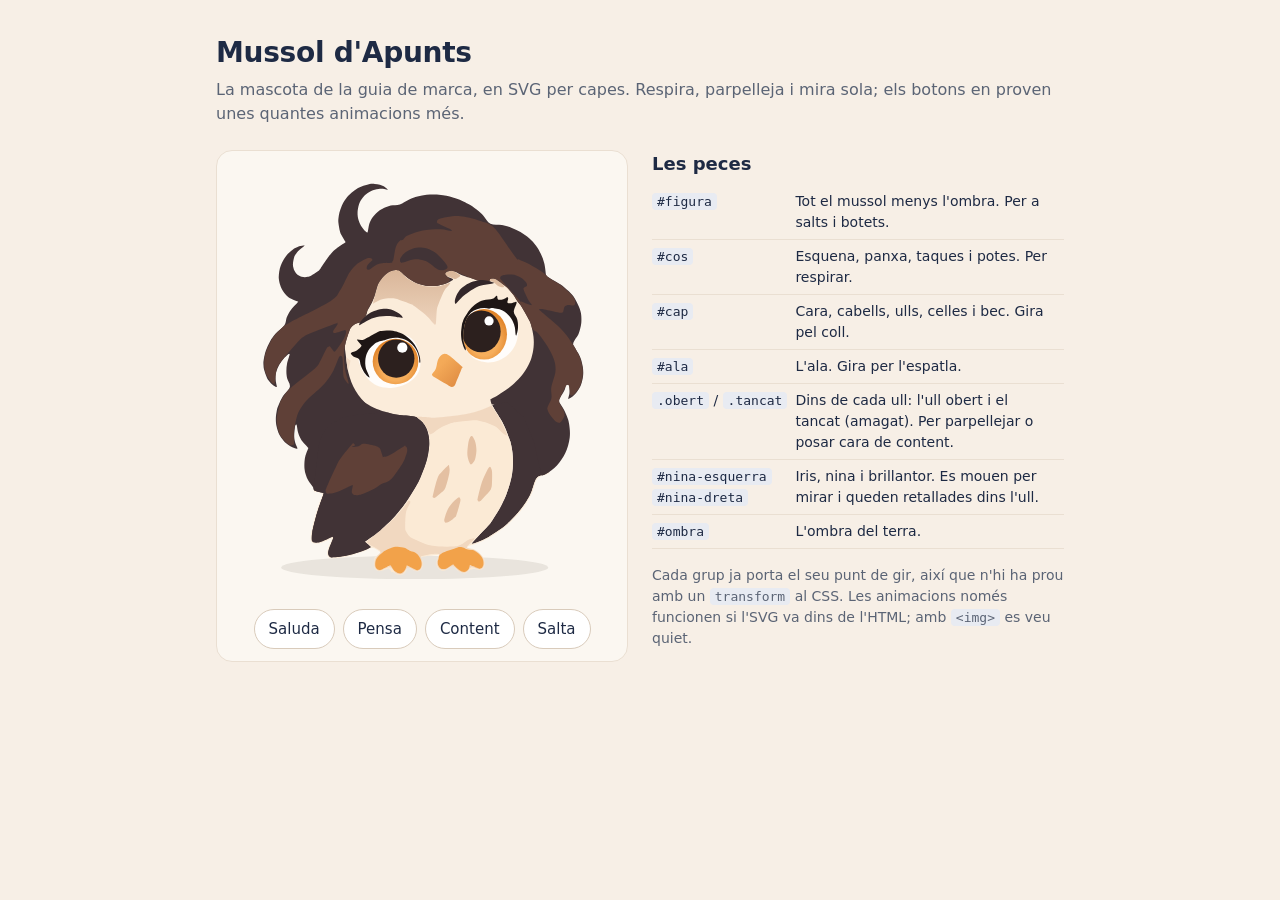
<file: recursos/mascota-demo.html>
<!doctype html>
<html lang="ca">
<head>
<meta charset="utf-8">
<meta name="viewport" content="width=device-width, initial-scale=1">
<title>Mussol animable</title>
<style>
/* Demostració de mascota.svg: l'SVG va copiat dins de la pàgina perquè el CSS puga animar-ne les parts.
   Colors de la guia de marca d'Apunts. */
:root {
  color-scheme: light;
  --blau: #1E2A44;
  --marro: #4A392F;
  --taronja: #F4A261;
  --crema: #F7EFE6;
  --gris: #E8EBF2;
  --suau: #5B6475;
}
* { box-sizing: border-box; }
body { margin: 0; background: var(--crema); color: var(--blau); font: 16px/1.5 system-ui, -apple-system, "Segoe UI", sans-serif; }
main { max-width: 880px; margin: 0 auto; padding: 32px 16px 48px; }
h1 { font-size: 28px; margin: 0 0 4px; letter-spacing: -0.01em; }
.sub { color: var(--suau); margin: 0 0 24px; }
.dalt { display: grid; grid-template-columns: minmax(0, 1fr) minmax(0, 1fr); gap: 24px; align-items: start; }
@media (max-width: 680px) { .dalt { grid-template-columns: minmax(0, 1fr); } }
.escenari { background: #FBF7F1; border: 1px solid #EADFD2; border-radius: 16px; padding: 24px 24px 12px; }
#escena svg { display: block; width: 100%; max-width: 340px; height: auto; margin: 0 auto; overflow: visible; }
.botons { display: flex; flex-wrap: wrap; gap: 8px; margin-top: 16px; justify-content: center; }
.botons button { font: inherit; font-size: 15px; padding: 8px 14px; border-radius: 999px; border: 1px solid #D9CBBB; background: #fff; color: var(--blau); cursor: pointer; }
.botons button:hover { border-color: var(--taronja); }
.botons button:focus-visible { outline: 2px solid var(--blau); outline-offset: 2px; }
h2 { font-size: 18px; margin: 0 0 8px; }
table { border-collapse: collapse; width: 100%; font-size: 14px; }
td { padding: 6px 8px 6px 0; border-bottom: 1px solid #EADFD2; vertical-align: top; }
td:first-child { white-space: nowrap; }
code { font: 13px ui-monospace, Consolas, monospace; background: var(--gris); padding: 1px 5px; border-radius: 4px; }
.nota { color: var(--suau); font-size: 14px; margin-top: 16px; }

/* ---- Animacions de repòs ---- */
#cos { animation: respira 3.6s ease-in-out infinite; }
@keyframes respira { 50% { transform: scale(1.012, 0.988); } }

.obert { animation: obri 5.5s infinite; }
.tancat { animation: tanca 5.5s infinite; }
@keyframes obri { 0%, 93%, 99%, 100% { transform: scaleY(1); } 95.5%, 97% { transform: scaleY(0); } }
@keyframes tanca { 0%, 95%, 97.6%, 100% { opacity: 0; } 95.4%, 97.2% { opacity: 1; } }

#nina-esquerra, #nina-dreta { animation: mira 10s ease-in-out infinite; }
@keyframes mira {
  0%, 38%, 82%, 100% { transform: none; }
  42%, 55% { transform: translate(-9px, 3px); }
  60%, 76% { transform: translate(7px, -2px); }
}

/* ---- Accions dels botons (classe a #escena) ---- */
.saluda #ala { animation: saluda 1.6s ease-in-out; }
@keyframes saluda { 0%, 100% { transform: none; } 20%, 60% { transform: rotate(16deg); } 40%, 80% { transform: rotate(4deg); } }

.pensa #cap { animation: pensa 2.6s ease-in-out; }
.pensa #nina-esquerra, .pensa #nina-dreta { animation: pensa-mira 2.6s ease-in-out; }
@keyframes pensa { 0%, 100% { transform: none; } 20%, 80% { transform: rotate(-7deg); } }
@keyframes pensa-mira { 0%, 100% { transform: none; } 20%, 80% { transform: translate(-6px, -9px); } }

.content .obert { animation: content-obert 2s; }
.content .tancat { animation: content-tancat 2s; }
.content #cap { animation: balanceja 2s ease-in-out; }
@keyframes content-obert { 0%, 100% { transform: scaleY(1); } 8%, 88% { transform: scaleY(0); } }
@keyframes content-tancat { 0%, 7%, 89%, 100% { opacity: 0; } 8%, 88% { opacity: 1; } }
@keyframes balanceja { 0%, 100% { transform: none; } 25% { transform: rotate(-5deg); } 50% { transform: rotate(4deg); } 75% { transform: rotate(-3deg); } }

.salta #figura { animation: salta 0.9s cubic-bezier(0.3, 0, 0.3, 1); }
.salta #ombra { animation: ombra 0.9s cubic-bezier(0.3, 0, 0.3, 1); }
#ombra { transform-origin: 335px 808px; }
@keyframes salta {
  0%, 100% { transform: none; }
  15% { transform: scale(1.06, 0.92); }
  45% { transform: translateY(-90px) scale(0.97, 1.04); }
  75% { transform: none; }
  85% { transform: scale(1.05, 0.94); }
}
@keyframes ombra { 45% { transform: scale(0.7); opacity: 0.05; } }

@media (prefers-reduced-motion: reduce) { #escena * { animation: none !important; } }
</style>
</head>
<body>
<main>
  <h1>Mussol d'Apunts</h1>
  <p class="sub">La mascota de la guia de marca, en SVG per capes. Respira, parpelleja i mira sola; els botons en proven unes quantes animacions més.</p>

  <div class="dalt">
    <div class="escenari">
      <div id="escena">
<svg xmlns="http://www.w3.org/2000/svg" viewBox="0 0 700 860" width="700" height="860" id="mussol" role="img" aria-label="Mussol, la mascota d'Apunts">
  <!-- Mussol, mascota d'Apunts. Vectoritzat a partir de Â«Guia de marca Apunts amb mussol mascote.pngÂ».
       Cada part tÃ© un id i el seu punt de gir ja posat (transform-origin), per animar-la amb CSS
       quan l'SVG va dins de l'HTML:
         #ombra                      l'ombra del terra
         #figura                     tot el mussol menys l'ombra (salts, botets)
           #cos                      fosc de l'esquena, panxa, taques i potes (respirar)
           #cap                      cara, cabells, ulls, celles i bec (inclinar el cap; gira pel coll)
             #ull-esquerre, #ull-dret
               .obert                l'ull obert (aplanar-lo per parpellejar; gira per la vora de baix)
               .tancat               l'ull tancat, amagat amb opacity="0"
               #nina-esquerra, #nina-dreta   iris, nina i brillantor (moure-les per mirar; queden dins l'ull)
             #celles, #bec
           #ala                      l'ala (saludar; gira per l'espatla)
       Vegeu mascota-demo.html per a exemples d'animaciÃ³. -->
  <defs>
    <radialGradient id="grad-iris" cx="0.5" cy="0.62" r="0.55">
      <stop offset="0.55" stop-color="#F6AE5C"/><stop offset="1" stop-color="#E2862C"/>
    </radialGradient>
    <linearGradient id="grad-front" gradientUnits="userSpaceOnUse" x1="0" y1="195" x2="0" y2="335">
      <stop offset="0" stop-color="#D9B699"/><stop offset="1" stop-color="#F2DAC4"/>
    </linearGradient>
    <linearGradient id="grad-bec" x1="0" y1="0" x2="1" y2="1">
      <stop offset="0.3" stop-color="#F4AA58"/><stop offset="1" stop-color="#DC873F"/>
    </linearGradient>
    <clipPath id="obertura-esquerre"><path d="M219,366c1.8,-5.5 6.8,-10.8 12,-15c5.2,-4.2 11.7,-6.8 19,-10c7.3,-3.2 16.7,-7 25,-9c8.3,-2 17.3,-3 25,-3c7.7,0 14.8,0 21,3c6.2,3 12,8.3 16,15c4,6.7 6.5,16.8 8,25c1.5,8.2 2.3,16.8 1,24c-1.3,7.2 -4,13.2 -9,19c-5,5.8 -13.2,12.2 -21,16c-7.8,3.8 -17.3,6.2 -26,7c-8.7,0.8 -18.2,0.3 -26,-2c-7.8,-2.3 -15,-6.7 -21,-12c-6,-5.3 -11.2,-13.3 -15,-20c-3.8,-6.7 -6.5,-13.7 -8,-20c-1.5,-6.3 -2.8,-12.5 -1,-18z"/></clipPath>
    <clipPath id="obertura-dret"><path d="M435,330c0.3,-7.3 1.7,-18.5 4,-26c2.3,-7.5 5.5,-13.8 10,-19c4.5,-5.2 11,-9.2 17,-12c6,-2.8 12.5,-4.2 19,-5c6.5,-0.8 13.7,-0.8 20,0c6.3,0.8 12.3,2.2 18,5c5.7,2.8 12,7 16,12c4,5 6.5,11.2 8,18c1.5,6.8 1.8,15.2 1,23c-0.8,7.8 -2.7,16.8 -6,24c-3.3,7.2 -8.3,13.7 -14,19c-5.7,5.3 -12.8,10.2 -20,13c-7.2,2.8 -15.2,4.3 -23,4c-7.8,-0.3 -17.5,-2.7 -24,-6c-6.5,-3.3 -11,-8.7 -15,-14c-4,-5.3 -7.2,-12 -9,-18c-1.8,-6 -2.3,-10.7 -2,-18z"/></clipPath>
  </defs>
  <ellipse id="ombra" cx="335" cy="808" rx="275" ry="24" fill="#4A392F" opacity="0.1"/>
  <g id="figura" style="transform-origin:390px 805px">
  <g id="cos" style="transform-origin:390px 790px">
    <path id="cos-fosc" fill="#413336" d="M603.2,616.7c-5.1,2.7 -12.5,1.5 -17.2,7.6c-4.7,6.1 -7.4,20.9 -10.9,28.9c-3.6,8.1 -5.9,12.4 -10.4,19.4c-4.5,6.9 -10.3,15 -16.6,22.5c-6.4,7.4 -15,16.1 -21.6,22.2c-6.6,6.1 -11.3,9.6 -18,14.3c-6.6,4.7 -15.1,10.1 -21.9,14c-6.8,3.8 -13.8,7 -18.8,9.2c-5.1,2.2 -8.9,3.3 -11.3,4.1c-2.5,0.7 -3,0.4 -3.6,0.3c-0.6,-0.2 -0.4,-0.8 -0.2,-1.2c0.1,-0.4 -4.4,4.5 1.1,-1.5c5.6,-5.9 25.4,-26.6 32.2,-34.2c6.8,-7.6 5,-6.1 8.5,-11.1c3.4,-5.1 8.9,-13.7 12.3,-19.4c3.4,-5.8 5.2,-9.2 8.1,-15c2.8,-5.8 6.2,-12.7 9,-20.1c2.8,-7.3 5.6,-16.7 7.6,-23.8c1.9,-7 3,-11.9 4,-18.5c1,-6.6 1.6,-13.9 1.8,-20.9c0.1,-7 -0.3,-14.5 -1,-21c-0.6,-6.4 -2,-13.2 -3,-17.7c-1,-4.6 -0.7,-4 -2.8,-9.6c-2,-5.7 -6.4,-17.4 -9.4,-24.2c-3,-6.9 -4.3,-9.6 -8.5,-17c-4.2,-7.4 -13.2,-20.5 -16.7,-27.3c-3.6,-6.7 -4.3,-10.3 -4.8,-13c-0.4,-2.7 -0.6,-1.2 2.1,-3c2.7,-1.8 8.6,-4.4 14,-7.7c5.4,-3.4 12.8,-8.2 18.3,-12.3c4.5,-3.2 7.9,-5.9 11.8,-9.5l28.7,12.8l20,46l15,55l10,55l1.1,11.3c-2.8,1.8 -5.7,3.6 -8.9,5.4zM280.2,489.2c7.3,2.1 10.6,3.1 19.5,4.4c8.9,1.3 26.6,2.2 33.7,3.6c7.1,1.4 5.8,2.6 8.8,4.7c3,2.1 6.3,4.6 9.1,7.8c2.8,3.2 5.6,7 7.7,11.6c2.1,4.7 3.8,10.6 4.8,16.3c1,5.7 1.4,11.6 1.2,17.9c-0.3,6.3 -1.2,13.1 -2.5,19.8c-1.3,6.7 -2.7,12.4 -5.3,20.3c-2.6,7.9 -7,19.3 -10.4,27.1c-3.4,7.7 -5.1,11.2 -10,19.6c-4.8,8.3 -12.3,20.6 -19.2,30.4c-6.9,9.8 -14.7,19.8 -22.2,28.3c-7.5,8.5 -16,16.3 -22.7,22.6c-6.7,6.3 -10.9,10 -17.3,15.1c-6.4,5 -17.5,12.3 -21,15.1c-3.6,2.8 -0.6,1.1 -0.5,1.7c0.1,0.5 -0.8,0 0.8,1.6c1.7,1.5 7.6,6 9,7.7c1.5,1.6 1.6,0.9 -0.4,2.2c-2.1,1.4 -5.6,3.5 -11.6,5.7c-6.1,2.3 -16.4,5.8 -24.8,8c-8.3,2.2 -18.3,4.2 -25.4,5.3c-7.1,1.1 -13.5,1.2 -16.9,1.3c-3.5,0 -2.8,-0.6 -3.9,-1c-1,-0.5 -1.6,-0.6 -2.3,-1.8c-0.6,-1.3 -1.7,-3 -1.7,-5.6c0.1,-2.5 0.3,-4.7 2,-9.8c1.6,-5 6.6,-16.7 8,-20.4c1.4,-3.7 0.4,-1.4 0.3,-1.9c-0.1,-0.5 -0.3,-1.1 -0.8,-1.3c-0.6,-0.2 0.8,-1.1 -2.7,0.3c-3.4,1.4 -13.4,6.4 -18.2,8.2c-4.8,1.9 -7.5,2.5 -10.6,2.8c-3.1,0.4 -6.1,-0.2 -7.8,-0.6c-1.7,-0.4 -1.7,-0.9 -2.3,-1.8c-0.7,-0.9 -1.5,-0.6 -1.6,-3.6c-0.2,-2.9 -0.2,-7.8 0.8,-13.9c1,-6 3,-14.3 5,-22.4c2.1,-8.1 4.3,-16.5 7.4,-26c3,-9.5 9.3,-25.4 10.9,-31c1.7,-5.6 -0.4,-1.8 -1,-2.4c-0.6,-0.7 0.2,-0.6 -2.6,-1.4c-2.8,-0.8 -11.2,-1.7 -14.2,-3.6c-1.6,-1 -2,-2.1 -2.3,-3.5l3,-26.6l10,-55l15,-40l35,-25l80,-12h5.9c1.5,0.4 3,0.8 4.3,1.2z"/>
    <path id="panxa" fill="#FBEAD5" d="M608.1,615.8c-4.9,2.7 -15.6,3.8 -20.6,9.7c-5.1,6 -6.5,18.7 -9.8,26.1c-3.2,7.5 -5.8,12.4 -9.6,18.6c-3.7,6.3 -7.4,12.1 -12.9,19c-5.5,6.9 -13.7,16 -20.1,22.3c-6.3,6.4 -10.9,10.4 -18,15.8c-7.1,5.5 -16.9,12.2 -24.8,16.9c-7.8,4.7 -16,8.6 -22.2,11.4c-6.2,2.8 -11.4,4.4 -15,5.5c-3.6,1.2 -4.7,0.7 -6.7,1.6c-1.9,0.8 -4,2.4 -4.8,3.3c-0.7,0.9 -1.6,1.3 0.2,1.9c1.9,0.6 7.7,0.9 10.7,1.8c2.9,0.9 4.8,1.9 7.2,3.4c2.3,1.5 4.7,3.2 7.1,5.5c2.3,2.3 5.4,5.7 7.1,8.3c1.7,2.5 2.6,4.8 3.2,7.2c0.6,2.3 0.7,4.5 0.3,6.9c-0.4,2.4 -1.6,5.8 -2.5,7.5c-0.9,1.7 -1.8,2.2 -2.7,2.9c-0.9,0.7 -1.5,1 -2.6,1.3c-1.1,0.3 -1.4,0.7 -3.9,0.5c-2.6,-0.3 -9,-1.9 -11.5,-1.9c-2.5,-0.1 -2.2,1.1 -3.3,1.3c-1.1,0.3 -1.3,-1 -3.3,0.1c-2,1 -6.4,5 -8.8,6.2c-2.5,1.2 -3.4,1.3 -5.9,0.8c-2.5,-0.5 -5.5,-1.3 -9.1,-3.7c-3.7,-2.4 -8.5,-10.2 -12.8,-10.6c-4.4,-0.4 -10.1,6.5 -13.3,8c-3.2,1.6 -4,1.1 -5.8,1.2c-1.8,0 -3.1,-0.2 -4.9,-1c-1.7,-0.8 -4.1,-2.1 -5.6,-3.9c-1.5,-1.9 -2.9,-4.3 -3.3,-7.1c-0.5,-2.9 -0.4,-6.8 0.4,-9.9c0.8,-3.1 3.6,-7.2 4.3,-8.9c0.6,-1.7 0,-1.2 -0.3,-1.5c-0.3,-0.3 4.3,-1.2 -1.6,-0.5c-5.9,0.8 -28.8,2.6 -34,5.1c-5.1,2.5 2.5,7 3,9.8c0.5,2.8 0.5,4.4 -0.1,6.9c-0.6,2.5 -1.9,6.2 -3.4,8.2c-1.5,2.1 -3.4,3.4 -5.6,3.9c-2.3,0.5 -4.2,0.4 -7.8,-0.9c-3.6,-1.3 -11,-7 -14,-6.9c-3,0.1 -2.6,5.6 -3.8,7.5c-1.1,1.9 -1.7,2.6 -3,3.8c-1.4,1.3 -3.3,2.8 -4.9,3.5c-1.6,0.7 -3,1 -4.8,0.9c-1.8,0 -3.4,-0.3 -5.8,-1.3c-2.4,-1 -6.5,-4 -8.5,-4.8c-1.9,-0.8 -2.4,0.8 -3.2,0c-0.9,-0.8 -1.2,-4 -1.9,-4.8c-0.6,-0.8 -1.3,0.2 -2,-0.3c-0.7,-0.4 0.6,-2.9 -2.1,-2.4c-2.6,0.4 -10.3,4 -13.7,4.9c-3.5,0.9 -5,0.8 -6.9,0.6c-1.9,-0.3 -3.1,-1 -4.4,-2.2c-1.4,-1.1 -2.9,-2.8 -3.8,-4.5c-0.8,-1.8 -1,-3.4 -1.2,-5.9c-0.1,-2.4 0.1,-6.6 0.3,-8.9c0.2,-2.3 0.3,-3.5 0.7,-4.9c0.5,-1.3 0.3,-1.6 2.1,-3.3c1.8,-1.6 7,-5.1 8.6,-6.6c1.7,-1.5 1.4,-1.6 1.4,-2.2c0.1,-0.6 1.9,0.3 -0.9,-1.3c-2.8,-1.6 -10.2,-8.1 -15.9,-8.1c-5.6,-0.1 -10.1,5 -18,7.8c-8,2.7 -20.6,6.7 -29.7,8.9c-9,2.2 -18.8,3.6 -24.5,4.4c-5.8,0.8 -7.4,0.7 -10,0.5c-2.6,-0.1 -4.2,-0.4 -5.7,-1.4c-1.6,-1 -3,-2.7 -3.7,-4.6c-0.7,-1.9 -0.8,-4.2 -0.5,-6.8c0.3,-2.6 0.7,-4.5 2.1,-8.8c1.5,-4.2 5.5,-13.5 6.6,-16.7c1.1,-3.2 0.5,-2.1 0.1,-2.4c-0.4,-0.4 0.8,-1 -2.4,0.2c-3.1,1.3 -11.7,5.6 -16.4,7.3c-4.7,1.6 -8.4,2.4 -11.6,2.7c-3.3,0.3 -6,-0.5 -7.8,-1.1c-1.8,-0.6 -2.2,-1.5 -3,-2.6c-0.7,-1 -1.3,-1 -1.6,-3.6c-0.2,-2.6 -0.7,-5.5 0.4,-11.9c1,-6.4 3.5,-17.7 5.7,-26.4c2.2,-8.7 4.5,-16.7 7.4,-25.9c3,-9.2 8.7,-24 10.3,-29.2c1.6,-5.1 -0.1,-1.1 -0.6,-1.6c-0.5,-0.5 -1.1,-0.9 -2.5,-1.4c-1.3,-0.6 -3.7,-1.5 -5.6,-1.9c-2,-0.3 -4.6,-0.1 -6,-0.4c-1.4,-0.3 -1.3,0.2 -2.5,-1.5c-0.4,-0.6 -0.7,-1.3 -1.1,-2.2l0.3,-2.4c0.3,1.4 0.7,2.5 2.3,3.5c3,1.9 11.4,2.8 14.2,3.6c2.8,0.8 2,0.7 2.6,1.4c0.6,0.6 2.7,-3.2 1,2.4c-1.6,5.6 -7.9,21.5 -10.9,31c-3.1,9.5 -5.3,17.9 -7.4,26c-2,8.1 -4,16.4 -5,22.4c-1,6.1 -1,11 -0.8,13.9c0.1,3 0.9,2.7 1.6,3.6c0.6,0.9 0.6,1.4 2.3,1.8c1.7,0.4 4.7,1 7.8,0.6c3.1,-0.3 5.8,-0.9 10.6,-2.8c4.8,-1.8 14.8,-6.8 18.2,-8.2c3.5,-1.4 2.1,-0.5 2.7,-0.3c0.5,0.2 0.7,0.8 0.8,1.3c0.1,0.5 1.1,-1.8 -0.3,1.9c-1.4,3.7 -6.4,15.4 -8,20.4c-1.7,5.1 -1.9,7.3 -2,9.8c0,2.6 1.1,4.3 1.7,5.6c0.7,1.2 1.3,1.3 2.3,1.8c1.1,0.4 0.4,1 3.9,1c3.4,-0.1 9.8,-0.2 16.9,-1.3c7.1,-1.1 17.1,-3.1 25.4,-5.3c8.4,-2.2 18.7,-5.7 24.8,-8c6,-2.2 9.5,-4.3 11.6,-5.7c2,-1.3 1.9,-0.6 0.4,-2.2c-1.4,-1.7 -7.3,-6.2 -9,-7.7c-1.6,-1.6 -0.7,-1.1 -0.8,-1.6c-0.1,-0.6 -3.1,1.1 0.5,-1.7c3.5,-2.8 14.6,-10.1 21,-15.1c6.4,-5.1 10.6,-8.8 17.3,-15.1c6.7,-6.3 15.2,-14.1 22.7,-22.6c7.5,-8.5 15.3,-18.5 22.2,-28.3c6.9,-9.8 14.4,-22.1 19.2,-30.4c4.9,-8.4 6.6,-11.9 10,-19.6c3.4,-7.8 7.8,-19.2 10.4,-27.1c2.6,-7.9 4,-13.6 5.3,-20.3c1.3,-6.7 2.2,-13.5 2.5,-19.8c0.2,-6.3 -0.2,-12.2 -1.2,-17.9c-1,-5.7 -2.7,-11.6 -4.8,-16.3c-2.1,-4.6 -4.9,-8.4 -7.7,-11.6c-2.8,-3.2 -6.1,-5.7 -9.1,-7.8c-3,-2.1 -1.7,-3.3 -8.8,-4.7c-7.1,-1.4 -24.8,-2.3 -33.7,-3.6c-8.9,-1.3 -12.2,-2.3 -19.5,-4.4c-1.4,-0.4 -2.8,-0.8 -4.3,-1.2h59.1l25,-20l60,-16l60,-10l50,-14l7.3,3.2c-3.9,3.6 -7.3,6.2 -11.8,9.5c-5.5,4.1 -12.9,8.9 -18.3,12.3c-5.4,3.3 -11.3,5.9 -14,7.7c-2.7,1.8 -2.5,0.3 -2.1,3c0.5,2.7 1.2,6.3 4.8,13c3.5,6.8 12.5,19.9 16.7,27.3c4.2,7.4 5.5,10.1 8.5,17c3,6.8 7.4,18.5 9.4,24.2c2.1,5.6 1.8,5 2.8,9.6c1,4.5 2.4,11.3 3,17.7c0.7,6.5 1.1,14 1,21c-0.2,7 -0.8,14.3 -1.8,20.9c-1,6.6 -2.1,11.5 -4,18.5c-2,7.1 -4.8,16.5 -7.6,23.8c-2.8,7.4 -6.2,14.3 -9,20.1c-2.9,5.8 -4.7,9.2 -8.1,15c-3.4,5.7 -8.9,14.3 -12.3,19.4c-3.5,5 -1.7,3.5 -8.5,11.1c-6.8,7.6 -26.6,28.3 -32.2,34.2c-5.5,6 -1,1.1 -1.1,1.5c-0.2,0.4 -0.4,1 0.2,1.2c0.6,0.1 1.1,0.4 3.6,-0.3c2.4,-0.8 6.2,-1.9 11.3,-4.1c5,-2.2 12,-5.4 18.8,-9.2c6.8,-3.9 15.3,-9.3 21.9,-14c6.7,-4.7 11.4,-8.2 18,-14.3c6.6,-6.1 15.2,-14.8 21.6,-22.2c6.3,-7.5 12.1,-15.6 16.6,-22.5c4.5,-7 6.8,-11.3 10.4,-19.4c3.5,-8 6.2,-22.8 10.9,-28.9c4.7,-6.1 12.1,-4.9 17.2,-7.6c3.3,-1.8 6.2,-3.5 8.9,-5.4l0.2,2.1c-1.1,0.7 -2.4,1.5 -4.2,2.4z"/>
    <path id="panxa-ombra" fill="#F1D8C0" d="M487.2,462.8c3.1,-0.9 1.3,-0.1 2.7,2.4c1.3,2.6 2.5,7.7 5.3,12.8c2.8,5 7.1,10.3 11.3,17.7c4.1,7.3 10.7,20.4 13.7,26.5c2.9,6.1 3.4,7.8 4,10.1c0.6,2.4 1,4.1 -0.2,4.1c-1.2,0 -3.7,-1.4 -7,-4.1c-3.4,-2.8 -9.8,-9.7 -12.9,-12.4c-3.2,-2.6 -2.6,-2 -5.9,-3.6c-3.2,-1.6 -8.5,-4.1 -13.7,-5.9c-5.1,-1.7 -12.9,-3.6 -17.3,-4.5c-4.4,-0.9 -1.3,-1.3 -8.9,-0.9c-7.5,0.4 -28.5,2.4 -36.5,3.3c-8,1 -5.9,0.4 -11.7,2.5c-5.7,2 -16.6,6.6 -22.7,10c-6,3.3 -10.2,7.7 -13.6,9.8c-3.3,2.2 -5,2.8 -6.5,3c-1.4,0.2 -0.1,2 -2.3,-1.7c-2.3,-3.8 -7,-15.2 -11.2,-20.9c-4.3,-5.7 -12.5,-10.8 -14.4,-13.4c-0.9,-1.2 -2.2,-1.4 -2.5,-1.5c0.3,0 1.8,0.1 5.5,-0.2c8.9,-0.9 35.7,-1.4 50.4,-3.3c14.7,-1.9 24.9,-4.4 37.9,-8c13.1,-3.7 31,-10.4 40.4,-14c9.4,-3.7 12.9,-6.9 16.1,-7.8zM336.9,496.1c-0.1,0 -0.1,0 0,0zM321.5,671.6c2.5,-2.8 2.1,-0.7 2.8,-0.2c0.7,0.5 2.6,-0.5 1.4,3.3c-1.2,3.8 -6.8,10.7 -8.5,19.3c-1.7,8.6 -2,25.6 -1.8,32.5c0.2,7 1.4,6.3 3,9.3c1.6,2.9 4,6.4 6.3,8.6c2.4,2.2 0.3,1.4 7.6,4.5c7.4,3.1 23,11.3 36.5,14c13.4,2.7 34.3,2.4 44.4,2.1c10.1,-0.3 10.8,-1.3 16.3,-3.7c5.4,-2.4 11.7,-8.2 16.3,-10.4c4.6,-2.3 9.3,-2.9 11.3,-3.2c2.1,-0.3 0.8,0.8 0.8,1.3c-0.1,0.6 1.4,-0.4 -1,2.1c-2.3,2.5 -10.8,10.3 -13.1,12.9c-2.4,2.6 -1.2,1.9 -0.9,2.6c0.2,0.8 0.2,1.2 2.2,1.8c2,0.7 6.9,1.3 9.5,2.1c2.7,0.9 4.2,1.7 6.3,3c2.2,1.2 4.4,2.8 6.5,4.6c2.1,1.9 4.5,4.5 6.1,6.6c1.6,2.1 2.5,3.9 3.4,6.1c0.8,2.1 1.4,4.6 1.5,6.7c0.2,2.1 0,4 -0.5,5.9c-0.5,1.8 -1.6,3.9 -2.5,5.2c-0.9,1.2 -1.7,1.8 -3,2.3c-1.2,0.6 -1.1,1.6 -4.6,1c-3.5,-0.5 -12.4,-4.9 -16.3,-4.2c-4,0.7 -4.9,6.4 -7.3,8.2c-2.4,1.9 -4.4,2.8 -7.2,2.8c-2.7,0.1 -5.3,-0.3 -9.3,-2.5c-4,-2.2 -10.1,-10 -14.8,-10.7c-4.7,-0.6 -9.8,5.6 -13.5,6.8c-3.8,1.2 -6.4,0.8 -8.7,0.5c-2.3,-0.4 -3.6,-1.4 -5.1,-2.7c-1.5,-1.4 -3.1,-3.2 -3.9,-5.6c-0.8,-2.4 -1.4,-5.1 -0.9,-8.8c0.6,-3.7 3.8,-10.8 4.2,-13.4c0.3,-2.6 -0.9,-1.7 -2,-2.1c-1.2,-0.5 -1.9,-0.7 -4.7,-0.6c-2.7,0.1 -6.9,0.3 -11.8,1.2c-4.9,0.9 -14.5,3.1 -17.6,4.3c-3.1,1.2 -1,0.8 -0.7,2.8c0.3,2 2.2,6.6 2.6,9.3c0.5,2.7 0.4,4.6 -0.1,6.9c-0.5,2.3 -1.8,5.4 -3.1,7.1c-1.3,1.8 -2.8,2.8 -4.7,3.3c-1.8,0.5 -3,0.9 -6.6,-0.2c-3.6,-1 -10.9,-7.1 -14.9,-6.3c-4,0.9 -6.3,8.9 -9.2,11.3c-2.8,2.4 -5.1,3 -8,2.9c-2.9,0 -5.7,-0.9 -9.1,-3.3c-3.4,-2.4 -6.3,-10.4 -11.4,-11.1c-5,-0.8 -15,5.6 -19,6.7c-3.9,1.1 -3.3,0.2 -4.8,-0.3c-1.5,-0.4 -2.8,-0.8 -4.1,-2.3c-1.3,-1.5 -3.1,-3.8 -3.6,-6.8c-0.6,-2.9 -0.1,-7.9 0.4,-10.8c0.5,-2.9 0.8,-3.7 2.6,-6.4c1.9,-2.6 7,-7.3 8.5,-9.4c1.5,-2.1 1.2,-1.9 0.7,-3c-0.5,-1.1 0.2,-1.4 -3.6,-3.8c-3.7,-2.5 -15.1,-8.3 -19,-10.8c-3.8,-2.4 -3.3,-2.8 -4.1,-3.9c-0.7,-1.1 -7.9,3.9 -0.4,-2.9c7.5,-6.8 33.5,-26.8 45.5,-37.9c12,-11 20.1,-20.9 26.5,-28.3c6.5,-7.5 9.7,-13.6 12.2,-16.3zM281,770.8c-3.4,1.6 -6.6,3.4 -10.3,6.2c-3.6,2.7 -9.3,7.7 -11.9,10.4c-2.5,2.8 -2.5,4 -3.2,6.2c-0.8,2.1 -1.2,4.6 -1.3,6.7c-0.1,2.1 0.1,4.1 0.7,5.8c0.7,1.8 2.2,3.6 3.4,4.6c1.1,0.9 2.1,1.2 3.4,1.3c1.4,0.2 1,0.9 4.8,-0.4c3.8,-1.3 14.4,-6.4 17.9,-7.3c3.5,-1 1.1,-0.3 2.9,1.6c1.8,2 5.1,7.7 7.9,9.9c2.8,2.3 6.2,3.6 8.9,3.7c2.6,0.2 4.4,-0.3 7,-2.7c2.6,-2.5 6.8,-10 8.8,-12c2.1,-1.9 0.3,-0.8 3.4,0.4c3,1.2 11.8,5.9 15.1,7c3.3,1.1 3.4,-0.1 4.6,-0.6c1.2,-0.5 1.9,-1 2.8,-2.4c0.9,-1.5 2.1,-4 2.4,-6.4c0.3,-2.3 0.3,-5 -0.5,-7.8c-0.8,-2.8 -2.5,-6.6 -4.1,-9c-1.6,-2.5 -0.2,-2.8 -5.4,-5.8c-5.2,-3 -19.7,-9.9 -26,-12.2c-6.3,-2.3 -8.2,-1.6 -11.8,-1.7c-3.5,-0.2 -6.3,0 -9.6,0.8c-3.3,0.7 -6.6,2 -9.9,3.7zM394.5,778.3c-2.4,0.9 -3.3,1 -3.5,1c0.1,0.1 0.1,0.4 -0.5,1.4c-1.9,2.9 -5.9,11.3 -7,15c-1.1,3.6 -0.2,4.8 0.3,6.8c0.5,2 1.7,3.7 2.8,5c1.1,1.3 2.4,2.1 4,2.6c1.6,0.5 2.4,1.6 5.7,0.4c3.3,-1.1 11,-6 13.8,-7.4c2.9,-1.3 0.4,-2.4 3.4,-0.6c3,1.7 10.8,8.8 14.6,11.1c3.8,2.3 5.8,2.7 8.3,2.6c2.5,0 4.6,-0.8 6.9,-2.9c2.3,-2 3,-8.8 6.8,-9.5c3.9,-0.7 12.8,4.5 16.2,5.3c3.5,0.8 3.4,0 4.7,-0.5c1.2,-0.5 2,-1 2.8,-2.3c0.9,-1.3 1.9,-3.2 2.1,-5.4c0.2,-2.1 -0.1,-5.3 -0.8,-7.8c-0.7,-2.4 -1.9,-4.7 -3.5,-7c-1.6,-2.3 -3.1,-4.3 -6.1,-6.5c-3.1,-2.3 -6.7,-4.9 -12.1,-6.9c-5.3,-2 -15.6,-4.3 -20,-5.3c-4.4,-0.9 0,-2.1 -6.5,-0.2c-6.5,1.8 -26.4,8.9 -32.4,11.1zM391,779.3c-0.1,-0.1 -0.2,0 0,0z"/>
    <g id="taques" fill="#E4C0A2"><path d="M450.9,537.9c0.8,-0.6 1.4,-0.4 2.1,-0.2c0.6,0.2 0.9,-0.1 1.9,1.5c1,1.5 2.9,5 4,7.8c1,2.7 1.6,5.1 2.1,8.6c0.5,3.6 1.3,8 1,13c-0.3,4.9 -1.5,12.5 -2.7,16.5c-1.2,4.1 -3.2,5.9 -4.6,7.7c-1.4,1.7 -2.7,2.9 -3.8,3c-1.1,0.2 -1.6,-0.3 -2.6,-2.2c-1,-1.9 -2.6,-5.6 -3.4,-9.2c-0.8,-3.7 -1.7,-7.2 -1.6,-12.8c0.1,-5.5 1.4,-15.7 2.2,-20.7c0.9,-5.1 2,-7.3 2.9,-9.5c0.9,-2.1 1.7,-2.9 2.5,-3.5z"/><path d="M403.8,597.9c2.6,-1.9 1.7,0.1 2.2,2.7c0.4,2.6 1.6,5.7 0.3,12.8c-1.2,7.1 -5.1,23 -7.9,29.8c-2.7,6.7 -5.2,7.3 -8.6,10.7c-3.3,3.4 -8.7,7.7 -11.4,9.5c-2.7,1.8 -3.7,1.3 -4.7,1.3c-1,-0.1 -1.1,-0.8 -1.4,-1.6c-0.2,-0.8 -1.5,3 0.1,-3.4c1.6,-6.5 6.5,-27.4 9.5,-35.3c2.9,-8 4.4,-8 8.1,-12.4c3.6,-4.4 11.1,-12.2 13.8,-14.1z"/><path d="M489.3,601.1c1.5,-0.8 2.2,1 3,2.9c0.8,1.9 1.7,3.4 2,8.6c0.3,5.3 0,17.5 -0.3,22.9c-0.3,5.5 -0.7,7.1 -1.6,9.7c-0.8,2.6 -0.1,2.1 -3.3,6c-3.2,3.9 -12.8,14.1 -16.1,17.6c-3.3,3.4 -2.6,2.4 -3.7,2.9c-1.1,0.6 -2.2,0.7 -3,0.3c-0.8,-0.4 -1.4,-1.4 -1.7,-2.4c-0.3,-1.1 -1.4,2.5 0,-3.7c1.5,-6.3 5.6,-24.1 8.8,-33.6c3.2,-9.6 7.7,-18.4 10.4,-23.6c2.6,-5.2 4.1,-6.9 5.5,-7.6z"/><path d="M425.1,664c2,-1.3 1.5,-0.1 2.1,0.2c0.6,0.4 1,0.5 1.3,1.9c0.2,1.4 1.5,0.9 0.2,6.6c-1.2,5.7 -6.1,22.3 -8,27.7c-1.9,5.4 -1.4,2.6 -3.5,4.7c-2.1,2 -6.5,5.8 -9.1,7.5c-2.5,1.8 -4.5,2.6 -6.2,3c-1.7,0.5 -3.1,0.4 -4.1,-0.1c-1,-0.5 -1.4,-1.3 -1.6,-2.7c-0.3,-1.4 -1,-1.5 0.2,-5.7c1.2,-4.2 3.8,-13.8 7,-19.6c3.2,-5.9 8.6,-11.7 12.2,-15.6c3.6,-4 7.6,-6.7 9.5,-7.9z"/></g>
    <g id="potes" fill="#F2A24A"><path id="pota-esquerra" d="M292.1,766c4.3,-1 7.3,-0.6 10.9,-0.3c3.6,0.2 7,0.7 10.7,2c3.7,1.3 8.2,4.4 11.5,5.9c3.3,1.5 6,1.6 8.5,2.8c2.5,1.3 5,3.3 6.6,4.5c1.6,1.2 1.7,1.4 2.8,2.8c1,1.5 2.4,3.8 3.4,6.1c1,2.3 2.1,5.2 2.5,7.6c0.4,2.4 0.4,4.7 -0.1,6.9c-0.5,2.2 -1.8,4.9 -2.8,6.3c-1,1.5 -1.8,1.9 -3.2,2.3c-1.3,0.5 -1.1,1.6 -4.9,0.2c-3.7,-1.4 -14.3,-7.5 -17.6,-8.6c-3.3,-1.2 -1.4,0.2 -2.2,1.5c-0.8,1.3 -1.7,4.7 -2.7,6.4c-0.9,1.8 -1.7,2.9 -2.9,4.1c-1.1,1.2 -2.6,2.3 -3.9,3c-1.3,0.6 -2.4,1 -3.8,1c-1.5,0 -3.2,-0.3 -4.9,-1c-1.6,-0.7 -3.5,-1.9 -5.1,-3.1c-1.5,-1.2 -2.5,-2.3 -4.1,-4.3c-1.6,-2.1 -4.1,-6.7 -5.4,-8c-1.4,-1.3 0.6,-1 -2.7,0.4c-3.3,1.4 -13.4,6.8 -17.1,8.2c-3.7,1.4 -3.5,0.5 -4.9,0.2c-1.4,-0.3 -2.4,-0.9 -3.5,-1.8c-1,-1 -2.2,-2.2 -2.8,-4c-0.6,-1.8 -0.9,-4.6 -0.8,-6.9c0.1,-2.3 0.5,-4.6 1.3,-6.9c0.9,-2.3 1.6,-4.3 3.9,-6.9c2.2,-2.6 6.4,-6.3 9.5,-8.8c3.1,-2.4 5.3,-3.9 9.3,-5.8c3.9,-2 10.3,-4.8 14.5,-5.8z"/><path id="pota-dreta" d="M427.7,766c1.8,0 4.2,0 6.7,0.7c2.5,0.7 4.8,2.7 8.2,3.6c3.3,0.9 8.6,1 11.7,1.9c3.2,0.9 5,2.3 7.2,3.6c2.1,1.3 3.6,2.4 5.5,4.2c1.9,1.8 4.4,4.4 5.9,6.7c1.6,2.4 2.6,4.8 3.2,7.4c0.6,2.5 0.7,5.6 0.4,7.9c-0.3,2.2 -1.4,4.1 -2.3,5.4c-0.9,1.3 -1.9,1.9 -3.1,2.4c-1.2,0.4 -0.3,1.4 -3.9,0.4c-3.5,-1.1 -14.2,-5.9 -17.4,-6.8c-3.1,-1 -0.7,-0.1 -1.3,1.1c-0.5,1.1 -1.2,4.1 -1.9,5.6c-0.6,1.5 -1.1,2.2 -2.1,3.3c-1,1 -2.7,2.3 -4,2.9c-1.3,0.7 -2.4,0.9 -3.8,0.9c-1.5,0 -3.2,-0.3 -4.9,-0.9c-1.7,-0.6 -2.5,-0.7 -5.3,-2.8c-2.7,-2.2 -8.7,-8.2 -11,-10.1c-2.2,-1.9 -0.3,-2.2 -2.5,-1.2c-2.2,0.9 -8,5.2 -10.8,6.7c-2.7,1.6 -3.6,2 -5.5,2.3c-1.9,0.4 -4.2,0.3 -5.9,-0.1c-1.7,-0.5 -3,-1.2 -4.3,-2.4c-1.2,-1.3 -2.5,-3 -3.2,-5c-0.7,-2 -1,-4.8 -0.8,-6.9c0.1,-2.1 0.3,-2.9 1.5,-5.7c1.1,-2.9 -1,-7.5 5.6,-11.5c6.5,-4 27.1,-10.3 33.5,-12.6c6.3,-2.3 2.7,-0.9 4.6,-1z"/></g>
  </g>
  <g id="cap" style="transform-origin:390px 495px">
    <path id="cara-fons" fill="#413336" d="M186,280c-12,11.7 -7.7,65.8 -8,90c-0.3,24.2 2.2,39.5 6,55c3.8,15.5 8.3,26.8 17,38c8.7,11.2 22.7,22.3 35,29c12.3,6.7 28.3,14.7 39,11c10.7,-3.7 29.2,0.8 25,-33c-4.2,-33.8 -31,-138.3 -50,-170c-19,-31.7 -52,-31.7 -64,-20z"/>
    <path id="cara" fill="#FBECDA" d="M193,370c2.2,17.7 3.7,32.2 8,46c4.3,13.8 9.8,26 18,37c8.2,11 18.2,21.7 31,29c12.8,7.3 29.2,12.3 46,15c16.8,2.7 39.8,0.7 55,1c15.2,0.3 18,2.7 36,1c18,-1.7 50.5,-4.7 72,-11c21.5,-6.3 40.3,-15.7 57,-27c16.7,-11.3 32,-24.7 43,-41c11,-16.3 17.2,-37 23,-57c5.8,-20 11,-41.7 12,-63c1,-21.3 -0.3,-47.5 -6,-65c-5.7,-17.5 -13.3,-30 -28,-40c-14.7,-10 -38.3,-15.5 -60,-20c-21.7,-4.5 -46.7,-5.3 -70,-7c-23.3,-1.7 -46.7,-3.7 -70,-3c-23.3,0.7 -49.2,1.5 -70,7c-20.8,5.5 -40,13 -55,26c-15,13 -27.2,33.3 -35,52c-7.8,18.7 -10.8,40 -12,60c-1.2,20 2.8,42.3 5,60z"/>
    <path id="cara-ombra" fill="url(#grad-front)" d="M301.6,195.7c2.4,0.2 0.5,-0.7 2.9,1.6c2.4,2.3 8.1,9.1 11.5,12.2c3.4,3.2 5.1,4.4 8.8,6.6c3.7,2.3 8.8,5 13.3,7c4.4,1.9 8.8,3.4 13.2,4.5c4.3,1.1 8.3,1.7 12.8,2c4.4,0.3 9.5,0.2 14,-0.2c4.4,-0.4 7.9,-0.9 12.8,-2.1c4.8,-1.1 13.7,-4.6 16.1,-4.8c2.5,-0.2 0.5,1.1 -1.4,3.8c-1.9,2.6 -6.4,5.7 -10,12.3c-3.6,6.6 -9.1,20.8 -11.7,27.4c-2.5,6.7 -2.5,6.1 -3.4,12.5c-0.8,6.4 -1.1,20.9 -1.7,25.8c-0.5,4.8 -0.7,3 -1.5,3.3c-0.8,0.3 0.1,1.8 -3.1,-1.4c-3.2,-3.1 -9.3,-11.5 -16,-17.6c-6.7,-6 -19,-15.1 -24.4,-19c-5.3,-3.8 -2.6,-2.1 -7.8,-4.2c-5.3,-2.1 -17.6,-6.6 -23.4,-8.5c-5.8,-1.9 -7.2,-2.4 -11.6,-2.9c-4.4,-0.4 -10.5,-0.3 -14.9,0.2c-4.4,0.4 -7.9,1 -11.7,2.4c-3.8,1.4 -8.7,4.9 -11.2,5.9c-2.5,0.9 -4.4,5.6 -3.6,-0.2c0.9,-5.9 6.1,-27.1 8.7,-34.9c2.7,-7.8 4.3,-8.2 7,-12c2.7,-3.7 6.5,-7.8 9.3,-10.5c2.7,-2.6 4.6,-3.8 7.2,-5.2c2.6,-1.5 5,-2.7 8.3,-3.4c3.3,-0.6 9,-0.7 11.5,-0.6zM410.8,196.4c3.1,-0.4 1.5,-0.3 4.2,1.3c2.7,1.5 10,6.2 12.2,7.8c2.2,1.6 1,1.1 1.1,1.7c0.1,0.6 0.5,0.9 -0.7,1.9c-1.1,1 -4.4,3.2 -6.2,4c-1.9,0.8 -1.7,1.7 -5,0.9c-3.4,-0.9 -11.4,-4.1 -15.1,-5.9c-3.7,-1.9 -6.2,-4.1 -7,-5.3c-0.9,-1.3 -0.8,-1.1 2,-2.2c2.7,-1.1 11.4,-3.7 14.5,-4.2zM494.9,212.3c2.5,0 3.5,0.5 5.4,1.4c1.9,0.8 3,1.5 5.9,3.7c2.9,2.2 9.4,7.2 11.5,9.4c2.1,2.1 1.5,2.9 0.9,3.6c-0.6,0.7 -2.7,0.8 -4.7,0.5c-1.9,-0.3 -4.2,-0.4 -7.1,-2.2c-2.9,-1.7 -6.5,-6 -10.4,-8.2c-3.9,-2.3 -11.3,-4.1 -13.1,-5.2c-1.8,-1.1 0.3,-1 2.2,-1.5c1.9,-0.4 6.9,-1.5 9.4,-1.5zM200.3,380.3c1.7,1.6 2.6,-0.5 2.1,3.7c-0.4,3.6 -3.1,14.1 -4.6,19.5c-1.8,-8.7 -2.9,-17.9 -4.2,-28.2c2.1,1.2 5.3,3.9 6.7,5z"/>
    <path id="cabells" fill="#413336" d="M240.6,19c4.5,-0.9 8.1,-0.9 11.9,-0.7c3.8,0.2 7.3,0.9 10.8,2c3.5,1 7.5,2.7 10.1,4.2c2.6,1.6 4.8,4.1 5.6,5c0.8,0.9 0.8,0.9 -0.8,0.7c-1.6,-0.1 -5.7,-1.4 -8.6,-1.7c-3,-0.2 -6.2,-0.1 -9,0.1c-2.8,0.3 -5.3,0.9 -7.9,1.6c-2.5,0.7 -5,1.7 -7.4,2.8c-2.4,1.1 -5,2.5 -7,3.9c-2.1,1.4 -3.4,2.5 -5.4,4.5c-1.9,2 -4.7,5.2 -6.5,7.6c-1.7,2.4 -2.9,4.2 -4.2,6.8c-1.2,2.5 -2.2,5.5 -3,8.4c-0.7,2.9 -1.3,5.9 -1.6,8.9c-0.3,2.9 -0.3,6.1 -0.2,8.9c0.2,2.9 0.5,5.1 1.2,7.9c0.7,2.9 2,6.6 3.2,9.5c1.3,2.9 2.6,5.4 4.3,7.9c1.6,2.5 3.8,5.3 5.5,7.1c1.7,1.7 3.5,3.1 4.6,3.5c1.1,0.4 1.2,1.6 2.1,-1.2c0.9,-2.8 1.6,-10.9 3.1,-15.6c1.5,-4.7 3.2,-8.5 5.9,-12.6c2.8,-4.1 7.2,-8.7 10.7,-11.8c3.6,-3.2 6.2,-5 10.8,-7.3c4.5,-2.3 10.8,-5 16.7,-6.5c5.9,-1.5 12.4,-0.3 18.8,-2.4c6.4,-2.2 13.3,-7.6 19.4,-10.3c6.1,-2.7 11.1,-4.3 17,-5.8c6,-1.5 12.7,-2.8 18.7,-3.5c5.9,-0.7 11.3,-0.8 17,-0.7c5.6,0.1 11.8,0.9 16.9,1.5c5.1,0.7 9.2,1.3 13.8,2.4c4.5,1.2 8.6,2.5 13.3,4.3c4.7,1.7 10,3.8 14.8,6.1c4.8,2.3 8.9,4.2 14.1,7.5c5.2,3.2 12.5,8.6 17,12.3c4.5,3.6 6,5.3 10.1,9.6c4.1,4.4 8.1,13.3 14.5,16.5c6.3,3.2 16.5,1.4 23.7,2.7c7.1,1.4 12.8,3 19.2,5.4c6.4,2.4 12.9,5.3 19,8.9c6.1,3.6 12.5,8 17.9,12.7c5.3,4.7 10.1,10 14.1,15.5c4.1,5.5 7.2,11.1 10,17.3c2.9,6.1 5.4,12.6 7.2,19.7c1.7,7.1 2.6,18.5 3.3,22.7c0.1,0.3 0.1,0.6 0.1,0.8c1.1,1.1 2,2.1 3.2,3.2c6.3,3.9 19.2,11 26,15.7c7.6,5.3 12.8,9.9 17.7,14.6c4.9,4.7 8.2,8.4 11.7,13.6c3.5,5.3 7,13.3 9.1,17.8c2,4.6 2.4,6.4 3.2,9.5c0.9,3 1.3,5.5 1.6,8.8c0.3,3.3 0.4,7.5 0.3,11c-0.2,3.5 -0.1,5.4 -1.1,9.9c-1,4.6 -2.2,10.9 -4.8,17.3c-2.7,6.4 -11,14.4 -11.1,21.1c0,0.4 0,0.7 0.1,1.1c2.8,4.4 5.3,8.8 7.6,13c1.3,1.7 2.5,3.2 3.2,4.7c2.7,5.2 3.7,7.2 5.2,11.9c1.5,4.8 3.1,11.1 3.9,16.6c0.7,5.4 1.1,10.3 0.6,15.9c-0.5,5.6 -2,12.7 -3.5,17.6c-1.5,4.9 -3,7.7 -5.6,11.7c-2.5,4.1 -6.5,9.2 -9.9,12.5c-3.4,3.3 -8.5,6.3 -10.5,7.3c-1.9,0.9 -1.3,0.5 -1.1,-1.5c0.2,-2 2,-6.9 2.5,-10.6c0.2,-1.5 0.3,-3.1 0.4,-4.7c-0.3,-3.3 -0.5,-6.8 -0.9,-8.5c-0.7,-3.1 -1.5,-2.9 -2.4,-3.5c-0.8,-0.5 -1.6,-0.5 -2.5,0c-0.9,0.6 -0.4,-1 -2.4,2.8c-0.1,0.3 -0.2,0.7 -0.3,1c-1,3.8 -1,4.8 -3.3,9.4c-1.5,2.9 -4.8,8 -7.4,12.2c-0.5,1.1 -0.9,2 -1.3,2.8c-2.2,5 -1,3.7 -1.1,5.3c0,0.7 -0.2,1 -0.3,1.5c2.2,3.8 7.2,11 9.8,15.9c2.9,5.5 5.2,11 6.9,15.5c1.8,4.5 2.6,6.9 3.5,11.5c0.9,4.6 1.7,10.7 2,15.9c0.3,5.1 0.3,9.7 -0.3,14.9c-0.7,5.3 -1.9,11.4 -3.4,16.7c-1.5,5.2 -3.4,10.3 -5.6,15c-2.2,4.6 -4.6,8.7 -7.5,12.9c-2.9,4.3 -6.3,8.8 -9.8,12.6c-3.5,3.8 -7,7 -11.1,10.1c-4.1,3.1 -8.4,5.8 -13.5,8.6c-1.9,1 -4.2,1.5 -6.5,2l-4.7,-18.7l-12,-52l-20,-48l-35,-32l-31.2,4.5c-1.9,-4.1 -2.4,-6.8 -2.7,-8.8c-0.4,-2.7 -0.6,-1.2 2.1,-3c2.7,-1.8 8.6,-4.4 14,-7.7c5.4,-3.4 12.8,-8.2 18.3,-12.3c5.5,-4 9.4,-7.1 14.6,-12.1c5.2,-4.9 11.7,-11.4 16.4,-17.4c4.8,-6 8.7,-12.7 11.9,-18.5c3.1,-5.8 5.1,-10.2 7,-16.5c1.9,-6.4 3.6,-14.3 4.3,-21.6c0.7,-7.2 0.7,-14 -0.2,-21.9c-0.7,-6.4 -2.8,-15.6 -4.3,-21.8c-0.7,-2.6 -1.5,-5.5 -2.8,-8.8c-0.4,-0.6 -0.9,-1.5 -1.8,-3.1c-3.1,-5.9 -10,-18.5 -15.2,-27c-0.9,-1.4 -1.8,-2.8 -2.7,-4.3c-2.4,-3.3 -3.6,-3.8 -5.9,-7.1c-2.4,-3.5 -4.6,-7.9 -7.3,-12.1c-0.1,-0.1 -0.2,-0.2 -0.3,-0.3c-4.4,-5.8 -8.8,-11.2 -13.3,-15.9c-0.5,-0.5 -1,-1 -1.5,-1.4c-5.1,-4.7 -13.3,-10.3 -17.5,-13.2c-4.2,-2.9 -5.2,-3.3 -7.7,-4c-2.5,-0.7 -5.7,-0.5 -7.3,-0.1c-1.6,0.3 -1.6,0.9 -2.3,2c-0.6,1.1 -0.8,3.7 -1.7,4.6c-0.9,0.9 0.3,1.3 -3.9,0.7c-4.3,-0.6 -10.2,-0.5 -21.5,-4.3c-3.6,-1.2 -8.8,-3.2 -14.5,-5.4c-2.9,-0.7 -5.3,-1.4 -8.1,-2.4c-4.1,-1.3 -7.9,-2.4 -12.1,-4.6c-1.7,-0.9 -3.7,-2.2 -5.6,-3.5c-2.4,-1 -4.4,-1.8 -5.9,-2.3c-8.6,-3.2 -3.2,-1.2 -5.5,-1.1c-2.3,0 -6.1,0.6 -8.3,1.5c-2.1,0.8 -3.8,2.5 -4.5,3.7c-0.6,1.2 -0.6,1.6 0.9,3.6c0.7,1 2.4,2.5 4.1,4.1c3.7,1.4 8.4,2.9 10.2,3.7c2.3,1 0.6,0.9 0.5,1.3c-0.1,0.4 0.6,0.2 -1.2,1.3c-1.7,1.2 -6,4.1 -9.4,5.6c-2.1,1 -4.4,1.8 -6.8,2.5c-1,0.4 -2.1,0.7 -3.3,1.1c-3.1,0.9 -6.7,1.7 -10.7,2.2c-3.9,0.5 -8.8,0.8 -12.9,0.7c0,0 0,0 0,0c-0.4,0 -0.7,0 -1,0c-3.8,0 -7.3,-0.2 -10.8,-0.8c-2,-0.3 -4,-0.7 -5.9,-1.2c-0.7,-0.1 -1.5,-0.3 -2.4,-0.6c-1.1,-0.3 -2.2,-0.6 -3.4,-1c-4,-1.4 -8.6,-3.2 -12.8,-5.4c-3.4,-1.7 -6.4,-3.4 -9.9,-5.8c-2.5,-1.7 -4.7,-3.5 -7.1,-5.6c-4.1,-3.7 -8.7,-8.2 -11.2,-10c-3.5,-2.6 -3.4,-1.7 -5.2,-2.1c-1.8,-0.4 -3.5,-0.5 -5.7,-0.2c-2.2,0.2 -5.1,0.9 -7.6,1.8c-2.4,0.9 -4.6,2.1 -6.9,3.7c-2.3,1.6 -4.4,3.3 -6.8,5.7c-2.4,2.5 -5.4,5.8 -7.8,9.1c-2.3,3.4 -3.9,4.7 -6.4,11.1c-2.5,6.5 -5.2,19.7 -8.4,27.7c-0.2,0.5 -0.4,1 -0.6,1.4c-0.2,0.5 -0.3,0.9 -0.5,1.4c-3,7.7 -7.4,14.7 -10.8,20c-1.4,3.9 -1.7,6.7 -3.1,10.1c-1.8,4.2 -5,10 -6.5,12.5c-1.5,2.5 -0.7,1.8 -2.8,2.6c-2,0.8 -6.9,1.3 -9.6,2.2c-2.7,1 -4.9,2.2 -6.8,3.5c-1.9,1.4 -3.4,2.8 -4.9,4.7c-1.4,1.9 -1.7,1.4 -3.7,6.8c-2,5.4 -6.1,17.5 -8.1,25.7c-1.9,8.2 -3.3,14.5 -3.4,23.6c-0.2,9.1 0.8,21 2.5,30.9c1.1,6.7 4,15.7 5.8,22c0.7,2.1 1.5,4.1 2.2,5.9c2.7,6.6 5.2,11.5 8.9,16.8c3.7,5.2 8.8,10.6 13.3,14.9c4.4,4.2 7.7,6.9 13.3,10.5c5.6,3.5 12.8,7.6 20.3,10.8c7.5,3.1 17.3,6 24.7,8c7.3,2.1 10.6,3.1 19.5,4.4c8.9,1.3 26.6,2.2 33.7,3.6c7.1,1.4 5.8,2.6 8.8,4.7c2.9,2 6.1,4.5 8.9,7.6l-1.1,2.5l-50,10l-60,13l-35,30l-15,55l-10,60l-20,50l-35.8,4.5c1.1,-5.7 2.8,-12.9 4.6,-20c2.1,-8.1 4.3,-16.5 7.4,-26c3,-9.5 9.3,-25.4 10.9,-31c1.7,-5.6 -0.4,-1.8 -1,-2.4c-0.6,-0.7 0.2,-0.6 -2.6,-1.4c-2.8,-0.8 -11.2,-1.7 -14.2,-3.6c-3.1,-1.9 -1.7,-4.3 -4,-7.9c-2.3,-3.7 -7.4,-9.8 -9.8,-13.9c-2.4,-4.1 -3.6,-7 -4.8,-11c-1.3,-3.9 -2.3,-8 -2.7,-12.7c-0.5,-4.6 -0.3,-10.3 0,-14.9c0.4,-4.7 1,-8.5 2.2,-12.8c1.2,-4.3 4.1,-10.5 4.9,-13.1c0.8,-2.6 1.6,-0.3 -0.3,-2.8c-1.8,-2.4 -7.9,-8.5 -10.5,-11.9c-2.7,-3.4 -3.7,-5.2 -5.3,-8.4c-1.6,-3.3 -3.3,-7 -4.4,-11.2c-1.1,-4.1 -1.9,-11.1 -2.5,-13.7c-0.6,-2.7 -0.7,-2.1 -1.1,-2.2c-0.5,-0.1 -1.2,0.4 -1.6,1.4c-0.5,1.1 -0.7,1.1 -1.2,4.9c-0.4,3.8 -1.5,12.8 -1.4,17.9c0.1,5.1 0.9,8.8 2,12.8c1,4 3.7,8.9 4.3,11.1c0.5,2.2 0.3,1.9 -0.8,1.9c-1,0.1 -3.2,-0.5 -5.5,-1.4c-2.2,-1 -5.5,-2.5 -8,-4c-2.6,-1.6 -5.1,-3.3 -7.4,-5.2c-2.3,-1.9 -3.9,-3 -6.5,-6.2c-2.6,-3.2 -6.8,-8.4 -9.1,-13.1c-2.4,-4.7 -3.9,-10.8 -5,-15.1c-1.1,-4.3 -1.4,-7.4 -1.7,-10.9c-0.2,-3.5 -0.2,-6.5 0,-10c0.2,-3.5 0.8,-7.3 1.5,-10.9c0.7,-3.5 0.9,-5.5 3,-10.6c2,-5 5.3,-13.2 9.3,-19.8c4,-6.7 13.3,-13.7 14.8,-20c1.6,-6.3 -4.3,-12.6 -5.5,-17.9c-1.1,-5.3 -1.5,-8.9 -1.5,-13.9c-0.1,-4.9 0.2,-10 1.3,-15.9c1.2,-5.8 4.7,-15.6 5.4,-19c0.7,-3.3 -0.4,-1 -1,-1c-0.6,-0.1 -0.4,-0.9 -2.5,0.9c-1.9,1.7 -6.4,5.7 -9.4,8.9c-1.4,1.7 -2.7,3.3 -3.8,4.8c-1.3,1.9 -2.5,3.8 -3.7,5.8c-2,3.5 -4,7.7 -5.3,10.8c-1.2,3 -1.8,5.2 -2.4,7.6c-0.2,1 -0.4,1.8 -0.5,2.6c-0.1,0.9 -0.2,1.9 -0.3,2.8c0,0.4 -0.1,0.9 -0.1,1.4c0,2.8 0,6.5 0.5,10c0.4,3.4 1.9,8.7 2.2,10.7c0.2,2 0.3,1.4 -0.6,1.3c-0.9,-0.1 -3.2,-0.9 -5.1,-2c-1.9,-1.2 -4.3,-3.2 -6.2,-5c-1.9,-1.9 -3.5,-4 -5,-6.2c-1.5,-2.2 -2.4,-3.1 -4,-7c-1.6,-3.8 -4.4,-12 -5.5,-16c-1.1,-4 -0.9,-4.9 -1.1,-7.9c-0.1,-3 -0.6,-4.9 0.1,-10c0.8,-5.1 2.4,-13.9 4.6,-20.4c2.3,-6.6 5.4,-13.2 8.7,-19.1c3.4,-5.9 6.7,-10.7 11.6,-16.3c4.9,-5.6 14.2,-11.9 18,-17.3c3.7,-5.4 2.9,-10.9 4.5,-15.2c1.7,-4.3 3.4,-7.4 5.3,-10.7c1.9,-3.3 3.3,-5.6 6.2,-9.1c3,-3.5 9.8,-9.8 11.5,-12.2c1.7,-2.3 1.3,-0.6 -1.3,-2c-2.7,-1.4 -10.9,-4.3 -14.6,-6.4c-3.8,-2.1 -5.3,-3.6 -7.8,-6.2c-2.6,-2.6 -5.4,-6 -7.4,-9.4c-2.1,-3.4 -3.6,-6.6 -4.9,-10.9c-1.4,-4.3 -2.7,-9.9 -3.1,-14.7c-0.3,-4.7 0.4,-9.6 1,-13.9c0.7,-4.2 1.5,-7.6 3,-11.6c1.5,-4 3.4,-8.5 5.9,-12.6c2.5,-4.1 5.9,-8.6 9,-12c3.2,-3.4 5.9,-6 9.7,-8.6c3.9,-2.6 9.4,-5.4 13.3,-6.8c4,-1.5 8.8,-1.8 10.4,-1.9c1.6,0 1.6,-0.3 -0.5,1.7c-2.2,1.9 -9.3,7.5 -12.2,10.2c-2.8,2.8 -3.4,4.3 -4.7,6.5c-1.4,2.1 -2.3,2.9 -3.2,6.2c-1,3.3 -2.3,10.1 -2.5,13.7c-0.3,3.6 0.5,5.6 1,7.9c0.4,2.2 0.9,3.7 1.9,5.6c1,1.9 2.4,4.1 3.9,5.8c1.6,1.7 3.6,3.3 5.4,4.4c1.8,1.2 3.4,1.8 5.5,2.4c2.1,0.6 4.8,0.9 6.9,1c2.1,0 3.9,-0.2 5.9,-0.7c2.1,-0.5 3.3,-0.4 6.7,-2.2c3.3,-1.9 10.1,-6.2 13.3,-8.7c3.3,-2.5 2.7,-1.7 6.3,-6.5c3.5,-4.8 11.1,-16.6 15.2,-22.3c4.1,-5.6 6.1,-8.1 9.4,-11.6c3.4,-3.5 6.2,-5.9 10.6,-9.2c4.3,-3.3 13,-8.3 15.5,-10.4c0.4,-0.3 0.8,-0.5 1,-0.7c-0.3,-0.1 -0.6,-0.3 -1,-1c-1.3,-2.5 -5.6,-9.5 -7.4,-13c-1.8,-3.6 -2.4,-4 -3.4,-8.3c-1.1,-4.4 -2.6,-13.3 -3.1,-17.7c-0.5,-4.5 -0.2,-5.6 0.1,-9c0.4,-3.5 1,-7.8 2,-11.8c1.1,-4.1 2.8,-8.6 4.3,-12.3c1.5,-3.7 2.4,-6.1 4.8,-9.9c2.4,-3.8 5.8,-8.8 9.6,-12.8c3.7,-3.9 8.3,-8 12.8,-11.1c4.4,-3.1 9.2,-5.5 14.1,-7.5c4.8,-2 10.6,-3.8 15.1,-4.7z"/>
    <path id="cabells-clars" fill="#5F4037" d="M412,85c6.8,-0.8 10.6,-0.8 16.6,-0.3c5.9,0.4 10.9,1 19.3,3.2c8.4,2.1 23.8,7 31.2,9.6c7.4,2.6 9.8,4 13.2,6.1c3.5,2.1 4.8,3.7 7.4,6.5c2.6,2.7 1,-0.2 8.3,9.8c7.2,9.9 28.1,41 35.1,50.1c6.9,9 1.7,1.9 6.4,4.2c4.7,2.3 13.5,5.2 21.7,9.6c8.3,4.5 21,12.3 27.8,17c6.8,4.7 7.6,7.4 13,11.3c5.4,3.8 14.4,8.5 19.5,11.9c5.1,3.4 7.1,5 11.2,8.4c4.1,3.4 9.8,8.6 13.2,12.2c3.4,3.6 5.5,6.5 7.1,9.3c1.6,2.9 2.3,5.4 2.5,7.7c0.3,2.2 -0.5,4.5 -1.2,5.7c-0.7,1.2 -1,1.3 -3.1,1.3c-2.2,0.1 -7.1,-1.2 -9.6,-1c-2.5,0.1 -4,0.9 -5.5,1.7c-1.4,0.8 -2.3,1.3 -3.2,3.2c-0.9,2 -1.4,6.8 -2.1,8.6c-0.7,1.8 -0.7,1.9 -2.3,2.2c-1.5,0.4 -0.9,1 -7,-0.1c-6,-1 -22.3,-5.3 -29,-6.4c-6.7,-1.2 -10.2,-1.3 -11.1,-0.3c-0.8,1.1 -1.1,0.2 6.1,6.7c7.1,6.4 26.9,22 36.8,31.9c9.8,10 15.9,18.3 22.3,27.5c6.4,9.3 12.5,20 16.3,28.1c3.8,8.2 5.2,15.1 6.6,20.9c1.3,5.8 1.5,9.4 1.6,13.9c0,4.4 -0.3,8.5 -1.1,12.8c-0.8,4.4 -2.1,9.5 -3.6,13.5c-1.5,4 -3.2,7.2 -5.5,10.5c-2.3,3.4 -5.9,7.7 -8.3,9.6c-2.3,2 -4.5,2.3 -5.8,2.2c-1.3,-0.2 -1.4,0.1 -2,-3c-0.6,-3 -0.9,-12.3 -1.6,-15.5c-0.7,-3.1 -1.5,-2.9 -2.4,-3.5c-0.8,-0.5 -1.6,-0.5 -2.5,0c-0.9,0.6 -0.3,-1.2 -2.8,3.5c-2.4,4.7 -9.7,19.7 -11.9,24.7c-2.2,5 -1,3.7 -1.1,5.3c-0.1,1.6 -0.9,1.1 0.6,4.3c1.5,3.2 6.5,11.2 8.2,14.9c1.7,3.8 1.9,5.4 2.1,7.6c0.2,2.2 0.1,3.4 -0.9,5.9c-1.1,2.4 -4.1,6.9 -5.4,8.8c-1.4,1.9 -1.8,2 -2.8,2.5c-0.9,0.5 -1.2,1.1 -2.9,0.6c-1.7,-0.5 -4.3,-0.7 -7.3,-3.6c-3.1,-2.9 -8.6,-9.9 -11.2,-13.9c-2.7,-4 -4,-7.5 -4.6,-10.2c-0.7,-2.7 -0.4,-2.8 0.8,-6c1.2,-3.2 5.1,-9.7 6.4,-13.3c1.3,-3.7 1.2,-4.3 1.3,-8.7c0.2,-4.3 -1.7,-9.8 -0.5,-17.7c1.3,-7.8 6.7,-21.6 8,-29.3c1.3,-7.7 0.7,-11.6 0,-16.7c-0.6,-5.2 -1.7,-8.9 -3.8,-14.2c-2.1,-5.4 -5.7,-12.5 -8.7,-17.8c-2.9,-5.4 -5,-8.6 -9,-14.3c-3.9,-5.6 -10.6,-15.1 -14.8,-19.6c-4.2,-4.4 -7.3,-3 -10.1,-7.2c-2.8,-4.2 -2.8,-10.2 -6.6,-18c-3.8,-7.7 -12.2,-22.1 -16.3,-28.6c-4.1,-6.5 -5.3,-6.3 -8.2,-10.5c-2.9,-4.2 -5.5,-9.8 -9.2,-14.7c-3.7,-5 -8.1,-10.3 -13.2,-15c-5.1,-4.7 -13.3,-10.3 -17.5,-13.2c-4.2,-2.9 -5.2,-3.3 -7.7,-4c-2.5,-0.7 -5.7,-0.5 -7.3,-0.1c-1.6,0.3 -1.6,0.9 -2.3,2c-0.6,1.1 -0.8,3.7 -1.7,4.6c-0.9,0.9 0.3,1.3 -3.9,0.7c-4.3,-0.6 -10.2,-0.5 -21.5,-4.3c-11.3,-3.7 -37.6,-15 -46.2,-18.2c-8.6,-3.2 -3.2,-1.2 -5.5,-1.1c-2.3,0 -6.1,0.6 -8.3,1.5c-2.1,0.8 -3.8,2.5 -4.5,3.7c-0.6,1.2 -0.6,1.6 0.9,3.6c1.5,2 7.1,6.5 8.3,8.6c1.2,2 -0.1,2.6 -1.1,3.8c-1,1.3 -2.7,2.7 -4.9,3.9c-2.1,1.2 -5,2.4 -8.2,3.3c-3.1,0.9 -6.7,1.7 -10.7,2.2c-3.9,0.5 -8.8,0.8 -12.9,0.7c-4.2,0 -8,-0.2 -11.9,-0.8c-4,-0.6 -7.6,-1.5 -11.7,-2.8c-4,-1.4 -8.6,-3.2 -12.8,-5.4c-4.3,-2.2 -8,-4.3 -12.7,-7.9c-4.7,-3.5 -12.1,-11 -15.5,-13.6c-3.5,-2.6 -3.4,-1.7 -5.2,-2.1c-1.8,-0.4 -3.5,-0.5 -5.7,-0.2c-2.2,0.2 -5.1,0.9 -7.6,1.8c-2.4,0.9 -4.6,2.1 -6.9,3.7c-2.3,1.6 -4.4,3.3 -6.8,5.7c-2.4,2.5 -5.4,5.8 -7.8,9.1c-2.3,3.4 -3.9,4.7 -6.4,11.1c-2.5,6.5 -5.2,19.7 -8.4,27.7c-3.2,7.9 -8.3,14.6 -10.8,20.1c-2.5,5.5 -2.5,8.6 -4.2,12.8c-1.8,4.2 -5,10 -6.5,12.5c-1.5,2.5 -0.7,1.8 -2.8,2.6c-2,0.8 -6.9,1.3 -9.6,2.2c-2.7,1 -4.9,2.2 -6.8,3.5c-1.9,1.4 -3.4,2.8 -4.9,4.7c-1.4,1.9 -1.7,1.4 -3.7,6.8c-2,5.4 -6.1,17.5 -8.1,25.7c-1.9,8.2 -3.3,14.5 -3.4,23.6c-0.2,9.1 0.8,21 2.5,30.9c1.6,9.8 7,24.3 7.2,28.3c0.3,4 -4.1,-2.6 -5.7,-4.5c-1.6,-1.8 -3,-3.9 -3.9,-6.6c-1,-2.8 -1.1,-3.6 -1.6,-10c-0.4,-6.5 -0.6,-22.9 -1.1,-28.6c-0.5,-5.6 -1,-4.2 -1.7,-5.3c-0.8,-1.1 -1.8,-2 -2.9,-1.4c-1.1,0.6 -1.3,-0.2 -3.8,5c-2.5,5.2 -7.1,18.6 -11,26.2c-3.9,7.5 -8.3,13.6 -12.4,19.1c-4.1,5.5 -5.8,7.5 -12.3,13.8c-6.4,6.4 -19.3,16.7 -26.3,24c-7.1,7.4 -12,14 -15.9,20c-3.9,6 -5.3,9.3 -7.5,15.8c-2.1,6.5 -4.2,17.4 -5.3,23.2c-1.1,5.8 -1.1,6 -1.3,11.5c-0.2,5.6 0.5,17.7 0.2,21.8c-0.3,4.1 -1.2,2.3 -2,2.9c-0.8,0.7 -1.6,0.9 -2.7,1c-1.1,0 -2.5,-0.2 -3.9,-0.8c-1.5,-0.6 -2.6,-1 -4.8,-2.8c-2.2,-1.8 -6,-5.2 -8.5,-8.2c-2.6,-2.9 -5,-6.5 -6.6,-9.4c-1.6,-2.9 -2.1,-4.1 -3.2,-8c-1.1,-3.9 -2.8,-10.3 -3.3,-15.5c-0.5,-5.2 -0.8,-9.1 0.2,-15.8c1,-6.6 4.1,-18.6 5.6,-24.1c1.5,-5.4 -0.3,-3.3 3.2,-8.6c3.5,-5.4 6.3,-12.7 17.7,-23.4c11.4,-10.7 40.3,-31.1 50.8,-40.8c10.5,-9.6 8.4,-10.6 12.3,-17.1c3.8,-6.6 8.4,-17.6 10.9,-22.2c2.5,-4.6 2.8,-4.4 4,-5.5c1.1,-1.2 2,-1.3 2.8,-1.4c0.9,-0.1 0.7,-0.9 2.2,0.8c1.5,1.6 5.5,7.6 7,9.2c1.5,1.6 1.3,0.5 2.1,0.3c0.7,-0.3 -0.3,2.1 2.5,-1.7c2.8,-3.8 11,-15.6 14.3,-21c3.3,-5.4 4.3,-8.3 5.4,-11.3c1.1,-3 1.2,-5.2 1.3,-6.7c0.1,-1.4 -0.3,-1.6 -1,-2.1c-0.6,-0.6 0.4,-1.7 -2.8,-0.9c-3.3,0.7 -12.9,4.4 -16.6,5.3c-3.7,0.8 -4.6,0.5 -5.5,-0.2c-0.9,-0.8 -1.4,-1.5 -0.1,-4.2c1.3,-2.7 6.7,-9.7 8,-12.1c1.2,-2.4 0.1,-1.8 -0.5,-2.3c-0.5,-0.4 6.6,-3.9 -2.7,-0.5c-9.4,3.3 -42.5,16 -53.6,20.6c-11,4.6 -8.7,4.1 -12.7,7c-4.1,2.9 -3.7,1.5 -11.7,10.4c-8,8.9 -28.9,33.1 -36.3,43c-7.4,10 -6.3,10 -8.1,16.6c-1.9,6.7 -2.1,19 -3.1,23.4c-0.9,4.4 -1.1,3.6 -2.6,3.3c-1.4,-0.4 -3.8,-2.3 -6.2,-5.3c-2.4,-3.1 -6.3,-9.1 -8.3,-13.2c-2,-4 -2.9,-6.9 -3.7,-10.9c-0.8,-3.9 -1.1,-8.5 -1.1,-12.7c0,-4.2 0.4,-8.7 1,-12.6c0.7,-4 1.1,-6.1 2.9,-11.1c1.9,-5 5.7,-13.6 8.4,-18.9c2.6,-5.3 3.9,-7.9 7.8,-12.9c3.9,-4.9 9.8,-11.6 15.5,-16.5c5.8,-5 2.3,-3.8 19.1,-13.1c16.8,-9.3 64.7,-32.1 81.6,-42.8c16.9,-10.8 13.8,-13.1 19.8,-21.8c5.9,-8.8 12,-23.7 15.9,-30.8c3.9,-7 4.9,-8.2 7.4,-11.7c2.6,-3.4 5.1,-6.2 7.9,-8.8c2.7,-2.6 4.4,-4.2 8.4,-6.7c4,-2.5 11.8,-6.7 15.4,-8.2c3.7,-1.6 4.6,-1 6.3,-0.9c1.8,0 3.3,0.7 4.2,1.3c0.8,0.5 0.9,1.1 1,1.8c0.1,0.7 0.8,0.6 -0.6,2.2c-1.4,1.7 -6,5.6 -7.8,7.8c-1.8,2.1 -2.4,3.6 -2.9,5.2c-0.5,1.6 -0.4,3.5 0,4.5c0.4,1 1.3,1.5 2.6,1.5c1.2,0 1,0.4 4.8,-1.6c3.8,-2.1 10.9,-8.5 17.9,-10.7c7,-2.1 19.5,-1.2 24.1,-2.1c4.6,-0.9 2.5,-1.9 3.4,-3.3c0.9,-1.3 1,0.1 2.2,-4.8c1.1,-4.9 2.6,-18.5 4.7,-24.7c2.1,-6.1 5.3,-9.7 7.8,-12.2c2.5,-2.4 5.1,-1.2 7,-2.5c1.9,-1.3 2.1,-3.5 4.4,-5.2c2.2,-1.7 2.9,-2.7 9,-5c6,-2.3 16.5,-6.7 27.2,-8.6c10.6,-1.9 27,-2.9 36.7,-2.7c9.8,0.2 18.2,3.4 21.9,3.7c3.7,0.3 0.8,-1 0.2,-1.7c-0.6,-0.8 0.6,-0.7 -3.8,-3c-4.5,-2.3 -18.6,-8.3 -22.9,-10.8c-4.3,-2.6 -2.6,-3 -2.7,-4.3c-0.2,-1.3 0.7,-2.3 1.9,-3.4c1.2,-1 0.4,-1.6 5.3,-2.8c4.9,-1.2 17.2,-3.7 23.9,-4.5zM327.9,152.9c-4.8,2 -10.6,5.1 -14.2,8.1c-3.7,3 -6.4,7.5 -7.9,10c-1.5,2.5 -1.1,3.5 -1.1,4.8c-0.1,1.4 -0.1,2.5 1,3.2c1,0.8 0.8,2.1 5.2,1.3c4.4,-0.8 15.2,-5.2 21.1,-6.1c6,-1 9.7,-0.6 14.6,0.2c5,0.8 9.4,1.6 14.9,4.6c5.5,3.1 14,10.8 18,13.6c4,2.7 3.3,2.4 5.8,3c2.6,0.5 6.6,0.8 9.3,0.3c2.7,-0.5 5.5,-2.1 6.8,-3.3c1.3,-1.2 1.3,-2.2 1,-3.9c-0.4,-1.7 -0.9,-2.9 -3.2,-6.1c-2.4,-3.1 -7.2,-8.8 -11,-12.7c-3.8,-3.9 -7.2,-7.6 -11.8,-10.7c-4.6,-3 -10.2,-6 -15.9,-7.7c-5.6,-1.6 -12.6,-2.3 -18,-2.1c-5.5,0.2 -9.8,1.6 -14.6,3.5zM515.2,206.8c-1.8,0.7 -2.9,1.7 -3.6,2.6c-0.7,0.9 -0.8,1.8 -0.4,3c0.3,1.2 -4,-3.5 2.5,4.1c6.5,7.6 29.7,34 36.6,41.4c7,7.4 1,1.4 5.2,3.1c4.2,1.6 17.7,7.4 20.1,6.9c2.3,-0.4 -3.4,-4.4 -6,-9.5c-2.7,-5.2 -8.3,-16.9 -9.9,-21.3c-1.6,-4.4 -0.7,-3.7 0.2,-5.1c0.9,-1.4 4.3,-2.3 5.4,-3.2c1,-0.8 0.9,-1 1,-1.8c0.1,-0.9 0,-2.1 -0.5,-3.3c-0.6,-1.3 -1.1,-2.5 -2.9,-4.5c-1.8,-1.9 -5,-5.1 -8,-7.1c-2.9,-2 -6.2,-3.7 -9.5,-4.9c-3.4,-1.2 -6.7,-1.9 -10.6,-2.2c-3.8,-0.4 -9.2,-0.1 -12.5,0.2c-3.2,0.3 -5.3,1 -7.1,1.6z"/>
    
    <g id="ull-esquerre">
      <g class="obert" style="transform-origin:295.5px 432px">
        <path class="blanc" fill="#FFFDFB" d="M219,366c1.8,-5.5 6.8,-10.8 12,-15c5.2,-4.2 11.7,-6.8 19,-10c7.3,-3.2 16.7,-7 25,-9c8.3,-2 17.3,-3 25,-3c7.7,0 14.8,0 21,3c6.2,3 12,8.3 16,15c4,6.7 6.5,16.8 8,25c1.5,8.2 2.3,16.8 1,24c-1.3,7.2 -4,13.2 -9,19c-5,5.8 -13.2,12.2 -21,16c-7.8,3.8 -17.3,6.2 -26,7c-8.7,0.8 -18.2,0.3 -26,-2c-7.8,-2.3 -15,-6.7 -21,-12c-6,-5.3 -11.2,-13.3 -15,-20c-3.8,-6.7 -6.5,-13.7 -8,-20c-1.5,-6.3 -2.8,-12.5 -1,-18z"/>
        <g clip-path="url(#obertura-esquerre)">
          <g id="nina-esquerra">
            <ellipse class="iris" cx="295.5" cy="384" rx="47" ry="47" fill="url(#grad-iris)"/>
            <ellipse class="nina" cx="297" cy="378" rx="37.5" ry="39.5" fill="#2C201E"/>
            <circle class="brillantor" cx="309.5" cy="355.5" r="10.5" fill="#fff"/>
          </g>
        </g>
        <path class="parpella" fill="#1E1615" d="M277.3,320c3.9,-0.1 8.3,0.1 12.9,0.9c4.5,0.9 10,2.5 14.3,4.1c4.4,1.7 8,3.7 11.6,6c3.6,2.4 6.9,5.2 10,8.2c3.1,3 6,6.2 8.5,9.8c2.6,3.7 4.9,8.4 6.7,12.3c1.7,4 2.9,8 3.8,11.4c0.9,3.3 1.2,6.6 1.4,8.9c0.2,2.2 0,3.9 -0.2,4.7c-0.2,0.8 -0.5,0.4 -0.9,0.1c-0.3,-0.3 -0.5,-0.4 -0.9,-1c0,-0.5 0,-1 0,-1.4c0,-27.1 -21.9,-49 -49,-49c-8.1,0 -15.7,2 -22.4,5.4c-0.2,-0.4 -1.5,0.2 -3,0.4c-2.1,0.3 -6.8,1.3 -9.7,2.4c-3,1.1 -5.1,2.1 -7.9,4.2c-2.7,2.1 -6.4,5.8 -8.6,8.2c-2.3,2.5 -3.1,3.6 -4.7,6.5c-1.5,3 -3.6,7.6 -4.6,11.1c-1,3.5 -1.2,6.6 -1.4,9.9c-0.2,3.3 -0.1,6.7 0.4,9.9c0.5,3.3 1.3,5.9 2.6,9.7c1.4,3.7 4.7,10.4 5.5,12.8c0.7,2.3 0.4,1.9 -0.9,1.1c-1.2,-0.8 -4.5,-3.5 -6.5,-5.9c-2,-2.3 -3.9,-5 -5.6,-8.2c-1.8,-3.2 -3.5,-7.1 -4.9,-10.9c-1.4,-3.9 -1,-9.5 -3.3,-12.4c-2.4,-2.9 -8.1,-3.4 -10.7,-5c-2.6,-1.6 -4.1,-3.5 -5.2,-4.7c-1,-1.2 -1,-1.8 -1,-2.4c-0.1,-0.6 -0.3,-0.7 1,-1.3c1.3,-0.6 4.6,-1.3 6.6,-2.2c1.9,-0.9 3.4,-1.8 5.2,-3c1.8,-1.2 4.1,-2.9 5.5,-4.3c1.4,-1.3 2.6,-2.8 3,-3.8c0.5,-1.1 1.2,-0.7 -0.2,-2.6c-1.3,-2 -6.4,-7.1 -7.6,-9c-1.3,-1.8 -2.2,-1.8 0.1,-2.2c2.3,-0.4 6.8,2.2 13.6,-0.2c6.8,-2.5 21.2,-11.7 27.2,-14.5c5.9,-2.9 5.4,-1.9 8.6,-2.6c3.2,-0.6 6.8,-1.3 10.7,-1.4z"/>
      </g>
      <path class="tancat" d="M221 394Q283 446 346 397M224 396L206 391M229 405L213 411" fill="none" stroke="#1E1615" stroke-width="8" stroke-linecap="round" opacity="0"/>
    </g>
    
    <g id="ull-dret">
      <g class="obert" style="transform-origin:478px 380px">
        <path class="blanc" fill="#FFFDFB" d="M435,330c0.3,-7.3 1.7,-18.5 4,-26c2.3,-7.5 5.5,-13.8 10,-19c4.5,-5.2 11,-9.2 17,-12c6,-2.8 12.5,-4.2 19,-5c6.5,-0.8 13.7,-0.8 20,0c6.3,0.8 12.3,2.2 18,5c5.7,2.8 12,7 16,12c4,5 6.5,11.2 8,18c1.5,6.8 1.8,15.2 1,23c-0.8,7.8 -2.7,16.8 -6,24c-3.3,7.2 -8.3,13.7 -14,19c-5.7,5.3 -12.8,10.2 -20,13c-7.2,2.8 -15.2,4.3 -23,4c-7.8,-0.3 -17.5,-2.7 -24,-6c-6.5,-3.3 -11,-8.7 -15,-14c-4,-5.3 -7.2,-12 -9,-18c-1.8,-6 -2.3,-10.7 -2,-18z"/>
        <g clip-path="url(#obertura-dret)">
          <g id="nina-dreta">
            <ellipse class="iris" cx="478" cy="328" rx="47" ry="52" fill="url(#grad-iris)"/>
            <ellipse class="nina" cx="472" cy="322" rx="40" ry="43" fill="#2C201E"/>
            <circle class="brillantor" cx="488" cy="300.5" r="9.5" fill="#fff"/>
          </g>
        </g>
        <path class="parpella" fill="#1E1615" d="M502.8,249c1.5,-0.9 1.4,-0.7 1.9,0.3c0.5,0.9 0.3,4.3 1,5.6c0.7,1.3 1,2 3,2.1c2,0.2 6,-0.4 8.8,-1.2c2.8,-0.9 6.4,-3.3 7.9,-3.9c1.6,-0.6 1.1,-0.3 1.5,0.2c0.3,0.5 0.6,1.1 0.5,2.6c-0.2,1.6 -1.5,5.3 -1.6,6.7c-0.2,1.4 0.1,1.3 0.5,1.7c0.3,0.4 0.3,0.8 1.5,1c1.3,0.1 3.6,0.4 6,0c2.4,-0.5 6.7,-2.4 8.5,-2.7c1.8,-0.4 1.9,-0.1 2.3,0.4c0.3,0.5 0.8,-0.6 -0.1,2.6c-0.9,3.3 -5.5,12.1 -5.5,17c0.1,5 4.5,8.9 5.8,12.6c1.4,3.7 2,5.8 2.5,9.7c0.4,3.9 0.6,9.7 0.1,14c-0.4,4.2 -2.1,9.5 -2.8,11.5c-0.6,2 -0.8,0.6 -1.1,0.5c-0.3,-0.1 -0.4,1.4 -0.8,-1.2c-0.4,-2.7 -0.7,-10.7 -1.6,-14.9c-0.8,-4.2 -2.1,-7.4 -3.4,-10.4c-1.2,-3.1 -2.4,-5.4 -4.1,-8c-1.8,-2.6 -4,-5.4 -6.4,-7.7c-2.3,-2.3 -4.7,-4.5 -7.7,-6.4c-2.9,-1.8 -6.3,-3.5 -9.9,-4.7c-3.6,-1.1 -8.5,-1.9 -11.8,-2.2c-3.2,-0.3 -6,0 -7.9,0.5c-0.5,0.1 -1,0.3 -1.5,0.5c-3.4,-0.8 -6.9,-1.2 -10.4,-1.2c-10.1,0 -19.4,3.3 -27.2,9.1c-0.6,0.6 -1.2,1.3 -1.8,1.9c-4.5,5.2 -7.7,11.5 -10,19c-2.3,7.5 -3.7,18.7 -4,26c-0.3,7.3 0.2,12 2,18c0.8,2.5 1.8,5.2 3,7.8c0.1,1.7 0.2,3.1 0.1,3.9c0,2.3 -0.4,1.6 -1.1,0.8c-0.7,-0.9 -2,-3.1 -3.1,-6c-1.2,-2.9 -2.7,-6.9 -3.7,-11.5c-0.9,-4.5 -1.8,-10.2 -1.8,-15.8c0,-5.6 1,-13.5 1.7,-17.9c0.7,-4.4 1.4,-5.9 2.4,-8.7c1,-2.8 1.3,-4.2 3.7,-8.1c2.4,-4 6.6,-11.2 10.6,-15.8c4,-4.6 8.7,-8.8 13.4,-12c4.6,-3.1 8.9,-5.1 14.4,-6.7c5.5,-1.7 14.3,-1.7 18.7,-3.2c4.3,-1.5 5.9,-4.9 7.5,-5.8z"/>
      </g>
      <path class="tancat" d="M436 344Q492 398 548 334M545 337L562 329M541 347L557 351" fill="none" stroke="#1E1615" stroke-width="8" stroke-linecap="round" opacity="0"/>
    </g>
    <g id="celles" fill="#33272A"><path d="M267.3,276c4.9,-0.7 9.7,-0.5 13.7,0c4,0.5 6.9,1.5 10.5,3.1c3.7,1.6 8.5,4.4 11.3,6.3c2.9,1.9 4.8,4.1 6,5.3c1.2,1.3 1.3,1.9 1.2,2.4c-0.2,0.5 2.8,1.2 -2,0.7c-4.8,-0.4 -19.1,-3.1 -26.7,-3.5c-7.6,-0.4 -12.3,0 -18.9,1.2c-6.7,1.3 -14.5,3.5 -21.1,6.3c-6.5,2.8 -14.8,8.5 -18.2,10.3c-3.5,1.8 -2.1,0.9 -2.3,0.4c-0.3,-0.4 -0.5,-1.1 0.7,-3.2c1.1,-2 3.6,-5.8 6.4,-8.9c2.7,-3.1 6.3,-6.7 10.2,-9.4c3.9,-2.8 8.5,-5 13.3,-6.8c4.9,-1.8 11,-3.5 15.9,-4.2z"/><path d="M465.6,217c2.9,-0.6 3.6,-1 6.9,-0.8c3.3,0.1 9.3,0.9 12.9,1.6c3.5,0.7 6.6,1.7 8.6,2.5c1.9,0.9 6.4,1.5 3.1,2.6c-3.3,1.1 -16.6,2.6 -22.9,4.2c-6.3,1.6 -9,2.3 -15,5.5c-5.9,3.2 -16.1,10.4 -20.8,13.8c-4.7,3.4 -4.6,3.6 -7.5,6.6c-3,2.9 -8.2,9 -10.2,11c-1.9,2 -1,0.9 -1.5,0.9c-0.4,0.1 -1,0.7 -1.2,-0.6c-0.3,-1.2 -0.6,-4.1 -0.2,-6.7c0.4,-2.5 1.3,-5.7 2.6,-8.6c1.2,-2.9 3.1,-6.1 4.9,-8.7c1.8,-2.6 3.6,-4.8 5.8,-6.9c2.1,-2.1 4.3,-3.9 7,-5.6c2.6,-1.8 5.8,-3.5 8.7,-4.9c2.8,-1.3 5.2,-2.4 8.3,-3.4c3.1,-1 7.6,-2 10.5,-2.5z"/></g>
    <path id="bec" fill="url(#grad-bec)" d="M392.8,369.1c1.7,-0.7 3.5,-1.2 5.8,-0.7c2.3,0.5 2.5,-0.6 8.1,3.7c5.6,4.3 21.2,17.9 25.4,22.3c4.2,4.3 2.1,-2.1 -0.1,3.7c-2.2,5.9 -10.4,25.5 -12.9,31.5c-2.6,5.9 -1.5,3.2 -2.5,4.3c-0.9,1.1 -1.9,1.9 -3.1,2.3c-1.1,0.3 -2.4,0.1 -3.8,-0.3c-1.4,-0.4 1.1,1 -4.5,-2.2c-5.6,-3.3 -23.6,-13.6 -29.3,-17.2c-5.7,-3.6 -4.2,-3.4 -5,-4.6c-0.7,-1.2 -0.8,-0.7 0.4,-2.8c1.2,-2.1 5.1,-5.5 6.9,-9.7c1.7,-4.2 2.7,-12 3.7,-15.5c1,-3.5 1.2,-3.7 2.2,-5.6c1,-1.9 2.4,-4.2 3.9,-5.8c1.4,-1.5 3,-2.8 4.8,-3.4z"/>
  </g>
  <g id="ala" style="transform-origin:330px 505px">
    <path id="ala-fosca" fill="#413336" d="M280.2,489.2c7.3,2.1 10.6,3.1 19.5,4.4c8.9,1.3 26.6,2.2 33.7,3.6c7.1,1.4 5.8,2.6 8.8,4.7c3,2.1 6.3,4.6 9.1,7.8c2.8,3.2 5.6,7 7.7,11.6c2.1,4.7 3.8,10.6 4.8,16.3c1,5.7 1.4,11.6 1.2,17.9c-0.3,6.3 -1.2,13.1 -2.5,19.8c-1.3,6.7 -2.7,12.4 -5.3,20.3c-2.6,7.9 -7,19.3 -10.4,27.1c-3.4,7.7 -5.1,11.2 -10,19.6c-4.8,8.3 -12.3,20.6 -19.2,30.4c-6.9,9.8 -14.7,19.8 -22.2,28.3c-7.5,8.5 -16,16.3 -22.7,22.6c-6.7,6.3 -10.9,10 -17.3,15.1c-6.4,5 -17.5,12.3 -21,15.1c-3.6,2.8 -0.6,1.1 -0.5,1.7c0.1,0.5 -0.8,0 0.8,1.6c1.7,1.5 7.6,6 9,7.7c1.5,1.6 1.6,0.9 -0.4,2.2c-2.1,1.4 -5.6,3.5 -11.6,5.7c-6.1,2.3 -16.4,5.8 -24.8,8c-8.3,2.2 -18.3,4.2 -25.4,5.3c-7.1,1.1 -13.5,1.2 -16.9,1.3c-3.5,0 -2.8,-0.6 -3.9,-1c-1,-0.5 -1.6,-0.6 -2.3,-1.8c-0.6,-1.3 -1.7,-3 -1.7,-5.6c0.1,-2.5 0.3,-4.7 2,-9.8c1.6,-5 6.6,-16.7 8,-20.4c1.4,-3.7 0.4,-1.4 0.3,-1.9c-0.1,-0.5 -0.3,-1.1 -0.8,-1.3c-0.6,-0.2 0.8,-1.1 -2.7,0.3c-3.4,1.4 -13.4,6.4 -18.2,8.2c-4.8,1.9 -7.5,2.5 -10.6,2.8c-3.1,0.4 -6.1,-0.2 -7.8,-0.6c-1.7,-0.4 -1.7,-0.9 -2.3,-1.8c-0.7,-0.9 -1.5,-0.6 -1.6,-3.6c-0.2,-2.9 -0.2,-7.8 0.8,-13.9c1,-6 3,-14.3 5,-22.4c2.1,-8.1 4.3,-16.5 7.4,-26c3,-9.5 9.3,-25.4 10.9,-31c1.7,-5.6 -0.4,-1.8 -1,-2.4c-0.6,-0.7 0.2,-0.6 -2.6,-1.4c-2.8,-0.8 -11.2,-1.7 -14.2,-3.6c-1.6,-1 -2,-2.1 -2.3,-3.5l3,-26.6l7,-60c6,-33 23,-54 63,-64c27.4,-4.4 54.9,-6.4 79.7,-6.9c0.2,0 0.3,0.1 0.5,0.1z"/>
    <path id="ala-clara" fill="#5F4037" d="M206.3,553.6c4.3,-4.5 2.4,-0.1 3.4,0.4c0.9,0.4 3.1,1.3 2.4,2.3c-0.6,1 -7.8,3.6 -6.4,3.8c1.4,0.3 10.9,-1.2 15,-2.4c4.1,-1.1 3.7,-4.4 9.5,-4.3c5.9,0.1 20.6,3.6 25.7,4.9c5.1,1.4 3.7,1.9 5.1,3c1.4,1.1 1.9,0.6 3.2,3.6c1.3,3 3.6,11.8 4.7,14.4c1,2.6 -0.7,1.8 1.6,1.4c2.4,-0.3 5.4,0.1 12.3,-3.5c7,-3.6 24.1,-15.1 29.6,-18.1c5.6,-3 2.7,-0.4 3.7,-0.1c1,0.3 1.7,0.2 2.3,1.7c0.5,1.5 1.6,4.1 1.2,7.3c-0.4,3.3 -2.1,8 -3.6,12.1c-1.5,4.2 -1.5,6 -5.6,12.7c-4.1,6.8 -14,21.4 -19.2,27.8c-5.1,6.4 -7.5,8 -11.6,10.6c-4.1,2.6 -8.5,2.8 -13.1,5.2c-4.7,2.5 -8.6,6.4 -14.9,9.7c-6.2,3.3 -17.2,8.1 -22.6,10.2c-5.3,2.1 -6.8,2 -9.5,2.5c-2.8,0.4 -5,0.4 -6.8,0.2c-1.8,-0.2 -3,-0.6 -4.2,-1.4c-1.1,-0.7 -2,-1.9 -2.5,-3.1c-0.5,-1.2 -0.7,-2 -0.4,-4.3c0.2,-2.3 1.5,-7.5 1.7,-9.3c0.2,-1.8 -0.1,-1.1 -0.6,-1.4c-0.5,-0.3 3.2,-2.6 -2.1,-0.4c-5.4,2.2 -22.5,10.9 -29.9,13.7c-7.4,2.8 -11,2.7 -14.4,3.1c-3.4,0.5 -4.5,0.4 -5.9,-0.3c-1.4,-0.8 -2.5,-1.9 -2.5,-4.1c-0.1,-2.2 -1.6,-0.4 2,-9.2c3.7,-8.7 14.7,-33.2 19.8,-43.4c5,-10.2 4.9,-10.3 10.4,-17.9c5.4,-7.5 18,-22.8 22.2,-27.4z"/>
  </g>
  </g>
</svg>
      </div>
      <div class="botons">
        <button type="button" data-accio="saluda" data-durada="1600">Saluda</button>
        <button type="button" data-accio="pensa" data-durada="2600">Pensa</button>
        <button type="button" data-accio="content" data-durada="2000">Content</button>
        <button type="button" data-accio="salta" data-durada="900">Salta</button>
      </div>
    </div>

    <div>
      <h2>Les peces</h2>
      <table>
        <tr><td><code>#figura</code></td><td>Tot el mussol menys l'ombra. Per a salts i botets.</td></tr>
        <tr><td><code>#cos</code></td><td>Esquena, panxa, taques i potes. Per respirar.</td></tr>
        <tr><td><code>#cap</code></td><td>Cara, cabells, ulls, celles i bec. Gira pel coll.</td></tr>
        <tr><td><code>#ala</code></td><td>L'ala. Gira per l'espatla.</td></tr>
        <tr><td><code>.obert</code> / <code>.tancat</code></td><td>Dins de cada ull: l'ull obert i el tancat (amagat). Per parpellejar o posar cara de content.</td></tr>
        <tr><td><code>#nina-esquerra</code><br><code>#nina-dreta</code></td><td>Iris, nina i brillantor. Es mouen per mirar i queden retallades dins l'ull.</td></tr>
        <tr><td><code>#ombra</code></td><td>L'ombra del terra.</td></tr>
      </table>
      <p class="nota">Cada grup ja porta el seu punt de gir, així que n'hi ha prou amb un <code>transform</code> al CSS. Les animacions només funcionen si l'SVG va dins de l'HTML; amb <code>&lt;img&gt;</code> es veu quiet.</p>
    </div>
  </div>
</main>
<script>
  const escena = document.getElementById('escena');
  let espera;
  document.querySelectorAll('[data-accio]').forEach(boto => {
    boto.addEventListener('click', () => {
      clearTimeout(espera);
      escena.className = '';
      void escena.offsetWidth; // torna a començar l'animació si ja estava
      escena.classList.add(boto.dataset.accio);
      espera = setTimeout(() => { escena.className = ''; }, +boto.dataset.durada);
    });
  });
</script>
</body>
</html>
</file>
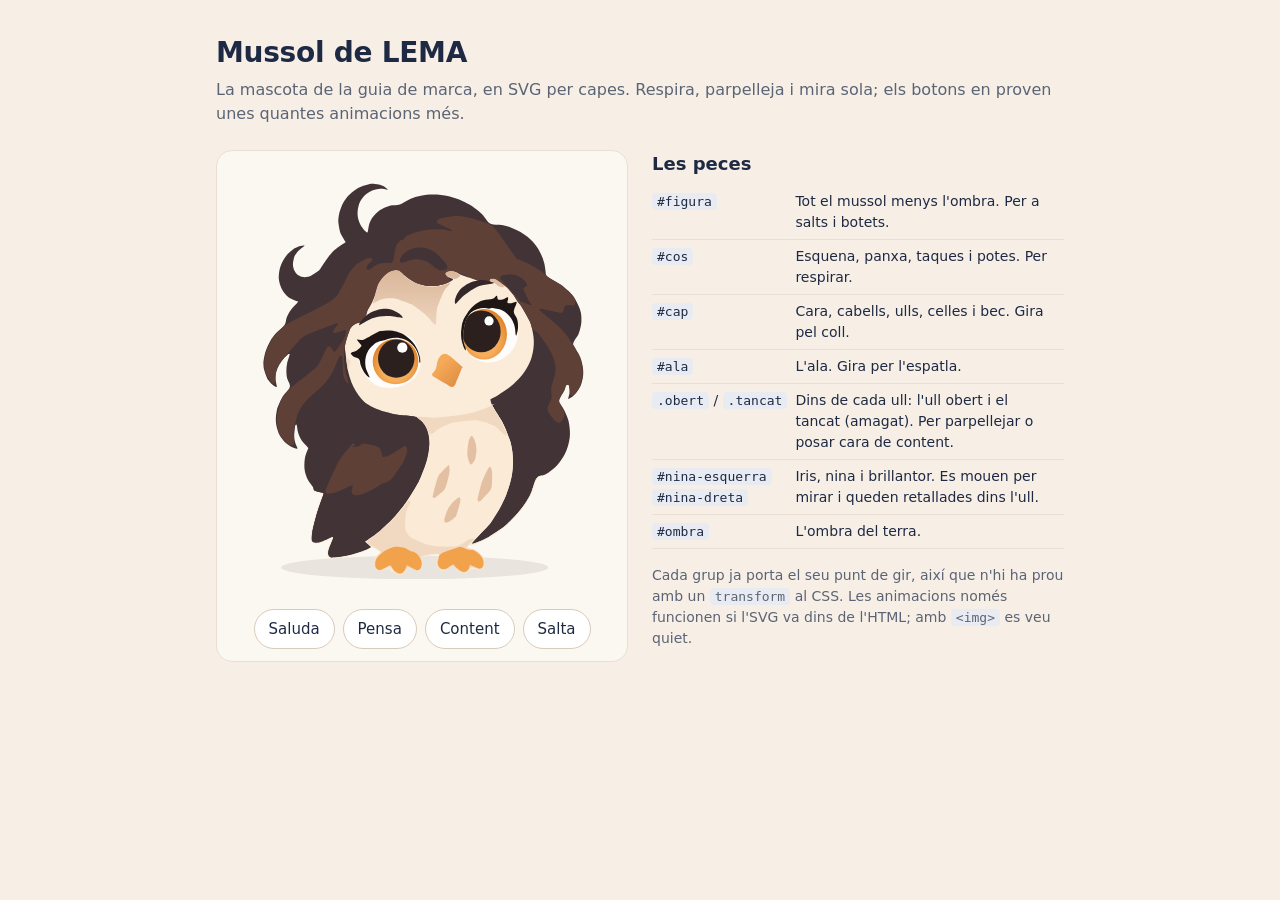
<file: disseny/recursos-visuals/mascota-demo.html>
<!doctype html>
<html lang="ca">
<head>
<meta charset="utf-8">
<meta name="viewport" content="width=device-width, initial-scale=1">
<title>Mussol animable</title>
<style>
/* Demostració de mascota.svg: l'SVG va copiat dins de la pàgina perquè el CSS puga animar-ne les parts.
   Colors de la guia de marca (guia-de-marca.png). */
:root {
  color-scheme: light;
  --blau: #1E2A44;
  --marro: #4A392F;
  --taronja: #F4A261;
  --crema: #F7EFE6;
  --gris: #E8EBF2;
  --suau: #5B6475;
}
* { box-sizing: border-box; }
body { margin: 0; background: var(--crema); color: var(--blau); font: 16px/1.5 system-ui, -apple-system, "Segoe UI", sans-serif; }
main { max-width: 880px; margin: 0 auto; padding: 32px 16px 48px; }
h1 { font-size: 28px; margin: 0 0 4px; letter-spacing: -0.01em; }
.sub { color: var(--suau); margin: 0 0 24px; }
.dalt { display: grid; grid-template-columns: minmax(0, 1fr) minmax(0, 1fr); gap: 24px; align-items: start; }
@media (max-width: 680px) { .dalt { grid-template-columns: minmax(0, 1fr); } }
.escenari { background: #FBF7F1; border: 1px solid #EADFD2; border-radius: 16px; padding: 24px 24px 12px; }
#escena svg { display: block; width: 100%; max-width: 340px; height: auto; margin: 0 auto; overflow: visible; }
.botons { display: flex; flex-wrap: wrap; gap: 8px; margin-top: 16px; justify-content: center; }
.botons button { font: inherit; font-size: 15px; padding: 8px 14px; border-radius: 999px; border: 1px solid #D9CBBB; background: #fff; color: var(--blau); cursor: pointer; }
.botons button:hover { border-color: var(--taronja); }
.botons button:focus-visible { outline: 2px solid var(--blau); outline-offset: 2px; }
h2 { font-size: 18px; margin: 0 0 8px; }
table { border-collapse: collapse; width: 100%; font-size: 14px; }
td { padding: 6px 8px 6px 0; border-bottom: 1px solid #EADFD2; vertical-align: top; }
td:first-child { white-space: nowrap; }
code { font: 13px ui-monospace, Consolas, monospace; background: var(--gris); padding: 1px 5px; border-radius: 4px; }
.nota { color: var(--suau); font-size: 14px; margin-top: 16px; }

/* ---- Animacions de repòs ---- */
#cos { animation: respira 3.6s ease-in-out infinite; }
@keyframes respira { 50% { transform: scale(1.012, 0.988); } }

.obert { animation: obri 5.5s infinite; }
.tancat { animation: tanca 5.5s infinite; }
@keyframes obri { 0%, 93%, 99%, 100% { transform: scaleY(1); } 95.5%, 97% { transform: scaleY(0); } }
@keyframes tanca { 0%, 95%, 97.6%, 100% { opacity: 0; } 95.4%, 97.2% { opacity: 1; } }

#nina-esquerra, #nina-dreta { animation: mira 10s ease-in-out infinite; }
@keyframes mira {
  0%, 38%, 82%, 100% { transform: none; }
  42%, 55% { transform: translate(-9px, 3px); }
  60%, 76% { transform: translate(7px, -2px); }
}

/* ---- Accions dels botons (classe a #escena) ---- */
.saluda #ala { animation: saluda 1.6s ease-in-out; }
@keyframes saluda { 0%, 100% { transform: none; } 20%, 60% { transform: rotate(16deg); } 40%, 80% { transform: rotate(4deg); } }

.pensa #cap { animation: pensa 2.6s ease-in-out; }
.pensa #nina-esquerra, .pensa #nina-dreta { animation: pensa-mira 2.6s ease-in-out; }
@keyframes pensa { 0%, 100% { transform: none; } 20%, 80% { transform: rotate(-7deg); } }
@keyframes pensa-mira { 0%, 100% { transform: none; } 20%, 80% { transform: translate(-6px, -9px); } }

.content .obert { animation: content-obert 2s; }
.content .tancat { animation: content-tancat 2s; }
.content #cap { animation: balanceja 2s ease-in-out; }
@keyframes content-obert { 0%, 100% { transform: scaleY(1); } 8%, 88% { transform: scaleY(0); } }
@keyframes content-tancat { 0%, 7%, 89%, 100% { opacity: 0; } 8%, 88% { opacity: 1; } }
@keyframes balanceja { 0%, 100% { transform: none; } 25% { transform: rotate(-5deg); } 50% { transform: rotate(4deg); } 75% { transform: rotate(-3deg); } }

.salta #figura { animation: salta 0.9s cubic-bezier(0.3, 0, 0.3, 1); }
.salta #ombra { animation: ombra 0.9s cubic-bezier(0.3, 0, 0.3, 1); }
#ombra { transform-origin: 335px 808px; }
@keyframes salta {
  0%, 100% { transform: none; }
  15% { transform: scale(1.06, 0.92); }
  45% { transform: translateY(-90px) scale(0.97, 1.04); }
  75% { transform: none; }
  85% { transform: scale(1.05, 0.94); }
}
@keyframes ombra { 45% { transform: scale(0.7); opacity: 0.05; } }

@media (prefers-reduced-motion: reduce) { #escena * { animation: none !important; } }
</style>
</head>
<body>
<main>
  <h1>Mussol de LEMA</h1>
  <p class="sub">La mascota de la guia de marca, en SVG per capes. Respira, parpelleja i mira sola; els botons en proven unes quantes animacions més.</p>

  <div class="dalt">
    <div class="escenari">
      <div id="escena">
<svg xmlns="http://www.w3.org/2000/svg" viewBox="0 0 700 860" width="700" height="860" id="mussol" role="img" aria-label="Mussol, la mascota de LEMA">
  <!-- Mussol, mascota de LEMA. Vectoritzat a partir de guia-de-marca.png.
       Cada part té un id i el seu punt de gir ja posat (transform-origin), per animar-la amb CSS
       quan l'SVG va dins de l'HTML:
         #ombra                      l'ombra del terra
         #figura                     tot el mussol menys l'ombra (salts, botets)
           #cos                      fosc de l'esquena, panxa, taques i potes (respirar)
           #cap                      cara, cabells, ulls, celles i bec (inclinar el cap; gira pel coll)
             #ull-esquerre, #ull-dret
               .obert                l'ull obert (aplanar-lo per parpellejar; gira per la vora de baix)
               .tancat               l'ull tancat, amagat amb opacity="0"
               #nina-esquerra, #nina-dreta   iris, nina i brillantor (moure-les per mirar; queden dins l'ull)
             #celles, #bec
           #ala                      l'ala (saludar; gira per l'espatla)
       Vegeu mascota-demo.html per a exemples d'animació. -->
  <defs>
    <radialGradient id="grad-iris" cx="0.5" cy="0.62" r="0.55">
      <stop offset="0.55" stop-color="#F6AE5C"/><stop offset="1" stop-color="#E2862C"/>
    </radialGradient>
    <linearGradient id="grad-front" gradientUnits="userSpaceOnUse" x1="0" y1="195" x2="0" y2="335">
      <stop offset="0" stop-color="#D9B699"/><stop offset="1" stop-color="#F2DAC4"/>
    </linearGradient>
    <linearGradient id="grad-bec" x1="0" y1="0" x2="1" y2="1">
      <stop offset="0.3" stop-color="#F4AA58"/><stop offset="1" stop-color="#DC873F"/>
    </linearGradient>
    <clipPath id="obertura-esquerre"><path d="M219,366c1.8,-5.5 6.8,-10.8 12,-15c5.2,-4.2 11.7,-6.8 19,-10c7.3,-3.2 16.7,-7 25,-9c8.3,-2 17.3,-3 25,-3c7.7,0 14.8,0 21,3c6.2,3 12,8.3 16,15c4,6.7 6.5,16.8 8,25c1.5,8.2 2.3,16.8 1,24c-1.3,7.2 -4,13.2 -9,19c-5,5.8 -13.2,12.2 -21,16c-7.8,3.8 -17.3,6.2 -26,7c-8.7,0.8 -18.2,0.3 -26,-2c-7.8,-2.3 -15,-6.7 -21,-12c-6,-5.3 -11.2,-13.3 -15,-20c-3.8,-6.7 -6.5,-13.7 -8,-20c-1.5,-6.3 -2.8,-12.5 -1,-18z"/></clipPath>
    <clipPath id="obertura-dret"><path d="M435,330c0.3,-7.3 1.7,-18.5 4,-26c2.3,-7.5 5.5,-13.8 10,-19c4.5,-5.2 11,-9.2 17,-12c6,-2.8 12.5,-4.2 19,-5c6.5,-0.8 13.7,-0.8 20,0c6.3,0.8 12.3,2.2 18,5c5.7,2.8 12,7 16,12c4,5 6.5,11.2 8,18c1.5,6.8 1.8,15.2 1,23c-0.8,7.8 -2.7,16.8 -6,24c-3.3,7.2 -8.3,13.7 -14,19c-5.7,5.3 -12.8,10.2 -20,13c-7.2,2.8 -15.2,4.3 -23,4c-7.8,-0.3 -17.5,-2.7 -24,-6c-6.5,-3.3 -11,-8.7 -15,-14c-4,-5.3 -7.2,-12 -9,-18c-1.8,-6 -2.3,-10.7 -2,-18z"/></clipPath>
  </defs>
  <ellipse id="ombra" cx="335" cy="808" rx="275" ry="24" fill="#4A392F" opacity="0.1"/>
  <g id="figura" style="transform-origin:390px 805px">
  <g id="cos" style="transform-origin:390px 790px">
    <path id="cos-fosc" fill="#413336" d="M603.2,616.7c-5.1,2.7 -12.5,1.5 -17.2,7.6c-4.7,6.1 -7.4,20.9 -10.9,28.9c-3.6,8.1 -5.9,12.4 -10.4,19.4c-4.5,6.9 -10.3,15 -16.6,22.5c-6.4,7.4 -15,16.1 -21.6,22.2c-6.6,6.1 -11.3,9.6 -18,14.3c-6.6,4.7 -15.1,10.1 -21.9,14c-6.8,3.8 -13.8,7 -18.8,9.2c-5.1,2.2 -8.9,3.3 -11.3,4.1c-2.5,0.7 -3,0.4 -3.6,0.3c-0.6,-0.2 -0.4,-0.8 -0.2,-1.2c0.1,-0.4 -4.4,4.5 1.1,-1.5c5.6,-5.9 25.4,-26.6 32.2,-34.2c6.8,-7.6 5,-6.1 8.5,-11.1c3.4,-5.1 8.9,-13.7 12.3,-19.4c3.4,-5.8 5.2,-9.2 8.1,-15c2.8,-5.8 6.2,-12.7 9,-20.1c2.8,-7.3 5.6,-16.7 7.6,-23.8c1.9,-7 3,-11.9 4,-18.5c1,-6.6 1.6,-13.9 1.8,-20.9c0.1,-7 -0.3,-14.5 -1,-21c-0.6,-6.4 -2,-13.2 -3,-17.7c-1,-4.6 -0.7,-4 -2.8,-9.6c-2,-5.7 -6.4,-17.4 -9.4,-24.2c-3,-6.9 -4.3,-9.6 -8.5,-17c-4.2,-7.4 -13.2,-20.5 -16.7,-27.3c-3.6,-6.7 -4.3,-10.3 -4.8,-13c-0.4,-2.7 -0.6,-1.2 2.1,-3c2.7,-1.8 8.6,-4.4 14,-7.7c5.4,-3.4 12.8,-8.2 18.3,-12.3c4.5,-3.2 7.9,-5.9 11.8,-9.5l28.7,12.8l20,46l15,55l10,55l1.1,11.3c-2.8,1.8 -5.7,3.6 -8.9,5.4zM280.2,489.2c7.3,2.1 10.6,3.1 19.5,4.4c8.9,1.3 26.6,2.2 33.7,3.6c7.1,1.4 5.8,2.6 8.8,4.7c3,2.1 6.3,4.6 9.1,7.8c2.8,3.2 5.6,7 7.7,11.6c2.1,4.7 3.8,10.6 4.8,16.3c1,5.7 1.4,11.6 1.2,17.9c-0.3,6.3 -1.2,13.1 -2.5,19.8c-1.3,6.7 -2.7,12.4 -5.3,20.3c-2.6,7.9 -7,19.3 -10.4,27.1c-3.4,7.7 -5.1,11.2 -10,19.6c-4.8,8.3 -12.3,20.6 -19.2,30.4c-6.9,9.8 -14.7,19.8 -22.2,28.3c-7.5,8.5 -16,16.3 -22.7,22.6c-6.7,6.3 -10.9,10 -17.3,15.1c-6.4,5 -17.5,12.3 -21,15.1c-3.6,2.8 -0.6,1.1 -0.5,1.7c0.1,0.5 -0.8,0 0.8,1.6c1.7,1.5 7.6,6 9,7.7c1.5,1.6 1.6,0.9 -0.4,2.2c-2.1,1.4 -5.6,3.5 -11.6,5.7c-6.1,2.3 -16.4,5.8 -24.8,8c-8.3,2.2 -18.3,4.2 -25.4,5.3c-7.1,1.1 -13.5,1.2 -16.9,1.3c-3.5,0 -2.8,-0.6 -3.9,-1c-1,-0.5 -1.6,-0.6 -2.3,-1.8c-0.6,-1.3 -1.7,-3 -1.7,-5.6c0.1,-2.5 0.3,-4.7 2,-9.8c1.6,-5 6.6,-16.7 8,-20.4c1.4,-3.7 0.4,-1.4 0.3,-1.9c-0.1,-0.5 -0.3,-1.1 -0.8,-1.3c-0.6,-0.2 0.8,-1.1 -2.7,0.3c-3.4,1.4 -13.4,6.4 -18.2,8.2c-4.8,1.9 -7.5,2.5 -10.6,2.8c-3.1,0.4 -6.1,-0.2 -7.8,-0.6c-1.7,-0.4 -1.7,-0.9 -2.3,-1.8c-0.7,-0.9 -1.5,-0.6 -1.6,-3.6c-0.2,-2.9 -0.2,-7.8 0.8,-13.9c1,-6 3,-14.3 5,-22.4c2.1,-8.1 4.3,-16.5 7.4,-26c3,-9.5 9.3,-25.4 10.9,-31c1.7,-5.6 -0.4,-1.8 -1,-2.4c-0.6,-0.7 0.2,-0.6 -2.6,-1.4c-2.8,-0.8 -11.2,-1.7 -14.2,-3.6c-1.6,-1 -2,-2.1 -2.3,-3.5l3,-26.6l10,-55l15,-40l35,-25l80,-12h5.9c1.5,0.4 3,0.8 4.3,1.2z"/>
    <path id="panxa" fill="#FBEAD5" d="M608.1,615.8c-4.9,2.7 -15.6,3.8 -20.6,9.7c-5.1,6 -6.5,18.7 -9.8,26.1c-3.2,7.5 -5.8,12.4 -9.6,18.6c-3.7,6.3 -7.4,12.1 -12.9,19c-5.5,6.9 -13.7,16 -20.1,22.3c-6.3,6.4 -10.9,10.4 -18,15.8c-7.1,5.5 -16.9,12.2 -24.8,16.9c-7.8,4.7 -16,8.6 -22.2,11.4c-6.2,2.8 -11.4,4.4 -15,5.5c-3.6,1.2 -4.7,0.7 -6.7,1.6c-1.9,0.8 -4,2.4 -4.8,3.3c-0.7,0.9 -1.6,1.3 0.2,1.9c1.9,0.6 7.7,0.9 10.7,1.8c2.9,0.9 4.8,1.9 7.2,3.4c2.3,1.5 4.7,3.2 7.1,5.5c2.3,2.3 5.4,5.7 7.1,8.3c1.7,2.5 2.6,4.8 3.2,7.2c0.6,2.3 0.7,4.5 0.3,6.9c-0.4,2.4 -1.6,5.8 -2.5,7.5c-0.9,1.7 -1.8,2.2 -2.7,2.9c-0.9,0.7 -1.5,1 -2.6,1.3c-1.1,0.3 -1.4,0.7 -3.9,0.5c-2.6,-0.3 -9,-1.9 -11.5,-1.9c-2.5,-0.1 -2.2,1.1 -3.3,1.3c-1.1,0.3 -1.3,-1 -3.3,0.1c-2,1 -6.4,5 -8.8,6.2c-2.5,1.2 -3.4,1.3 -5.9,0.8c-2.5,-0.5 -5.5,-1.3 -9.1,-3.7c-3.7,-2.4 -8.5,-10.2 -12.8,-10.6c-4.4,-0.4 -10.1,6.5 -13.3,8c-3.2,1.6 -4,1.1 -5.8,1.2c-1.8,0 -3.1,-0.2 -4.9,-1c-1.7,-0.8 -4.1,-2.1 -5.6,-3.9c-1.5,-1.9 -2.9,-4.3 -3.3,-7.1c-0.5,-2.9 -0.4,-6.8 0.4,-9.9c0.8,-3.1 3.6,-7.2 4.3,-8.9c0.6,-1.7 0,-1.2 -0.3,-1.5c-0.3,-0.3 4.3,-1.2 -1.6,-0.5c-5.9,0.8 -28.8,2.6 -34,5.1c-5.1,2.5 2.5,7 3,9.8c0.5,2.8 0.5,4.4 -0.1,6.9c-0.6,2.5 -1.9,6.2 -3.4,8.2c-1.5,2.1 -3.4,3.4 -5.6,3.9c-2.3,0.5 -4.2,0.4 -7.8,-0.9c-3.6,-1.3 -11,-7 -14,-6.9c-3,0.1 -2.6,5.6 -3.8,7.5c-1.1,1.9 -1.7,2.6 -3,3.8c-1.4,1.3 -3.3,2.8 -4.9,3.5c-1.6,0.7 -3,1 -4.8,0.9c-1.8,0 -3.4,-0.3 -5.8,-1.3c-2.4,-1 -6.5,-4 -8.5,-4.8c-1.9,-0.8 -2.4,0.8 -3.2,0c-0.9,-0.8 -1.2,-4 -1.9,-4.8c-0.6,-0.8 -1.3,0.2 -2,-0.3c-0.7,-0.4 0.6,-2.9 -2.1,-2.4c-2.6,0.4 -10.3,4 -13.7,4.9c-3.5,0.9 -5,0.8 -6.9,0.6c-1.9,-0.3 -3.1,-1 -4.4,-2.2c-1.4,-1.1 -2.9,-2.8 -3.8,-4.5c-0.8,-1.8 -1,-3.4 -1.2,-5.9c-0.1,-2.4 0.1,-6.6 0.3,-8.9c0.2,-2.3 0.3,-3.5 0.7,-4.9c0.5,-1.3 0.3,-1.6 2.1,-3.3c1.8,-1.6 7,-5.1 8.6,-6.6c1.7,-1.5 1.4,-1.6 1.4,-2.2c0.1,-0.6 1.9,0.3 -0.9,-1.3c-2.8,-1.6 -10.2,-8.1 -15.9,-8.1c-5.6,-0.1 -10.1,5 -18,7.8c-8,2.7 -20.6,6.7 -29.7,8.9c-9,2.2 -18.8,3.6 -24.5,4.4c-5.8,0.8 -7.4,0.7 -10,0.5c-2.6,-0.1 -4.2,-0.4 -5.7,-1.4c-1.6,-1 -3,-2.7 -3.7,-4.6c-0.7,-1.9 -0.8,-4.2 -0.5,-6.8c0.3,-2.6 0.7,-4.5 2.1,-8.8c1.5,-4.2 5.5,-13.5 6.6,-16.7c1.1,-3.2 0.5,-2.1 0.1,-2.4c-0.4,-0.4 0.8,-1 -2.4,0.2c-3.1,1.3 -11.7,5.6 -16.4,7.3c-4.7,1.6 -8.4,2.4 -11.6,2.7c-3.3,0.3 -6,-0.5 -7.8,-1.1c-1.8,-0.6 -2.2,-1.5 -3,-2.6c-0.7,-1 -1.3,-1 -1.6,-3.6c-0.2,-2.6 -0.7,-5.5 0.4,-11.9c1,-6.4 3.5,-17.7 5.7,-26.4c2.2,-8.7 4.5,-16.7 7.4,-25.9c3,-9.2 8.7,-24 10.3,-29.2c1.6,-5.1 -0.1,-1.1 -0.6,-1.6c-0.5,-0.5 -1.1,-0.9 -2.5,-1.4c-1.3,-0.6 -3.7,-1.5 -5.6,-1.9c-2,-0.3 -4.6,-0.1 -6,-0.4c-1.4,-0.3 -1.3,0.2 -2.5,-1.5c-0.4,-0.6 -0.7,-1.3 -1.1,-2.2l0.3,-2.4c0.3,1.4 0.7,2.5 2.3,3.5c3,1.9 11.4,2.8 14.2,3.6c2.8,0.8 2,0.7 2.6,1.4c0.6,0.6 2.7,-3.2 1,2.4c-1.6,5.6 -7.9,21.5 -10.9,31c-3.1,9.5 -5.3,17.9 -7.4,26c-2,8.1 -4,16.4 -5,22.4c-1,6.1 -1,11 -0.8,13.9c0.1,3 0.9,2.7 1.6,3.6c0.6,0.9 0.6,1.4 2.3,1.8c1.7,0.4 4.7,1 7.8,0.6c3.1,-0.3 5.8,-0.9 10.6,-2.8c4.8,-1.8 14.8,-6.8 18.2,-8.2c3.5,-1.4 2.1,-0.5 2.7,-0.3c0.5,0.2 0.7,0.8 0.8,1.3c0.1,0.5 1.1,-1.8 -0.3,1.9c-1.4,3.7 -6.4,15.4 -8,20.4c-1.7,5.1 -1.9,7.3 -2,9.8c0,2.6 1.1,4.3 1.7,5.6c0.7,1.2 1.3,1.3 2.3,1.8c1.1,0.4 0.4,1 3.9,1c3.4,-0.1 9.8,-0.2 16.9,-1.3c7.1,-1.1 17.1,-3.1 25.4,-5.3c8.4,-2.2 18.7,-5.7 24.8,-8c6,-2.2 9.5,-4.3 11.6,-5.7c2,-1.3 1.9,-0.6 0.4,-2.2c-1.4,-1.7 -7.3,-6.2 -9,-7.7c-1.6,-1.6 -0.7,-1.1 -0.8,-1.6c-0.1,-0.6 -3.1,1.1 0.5,-1.7c3.5,-2.8 14.6,-10.1 21,-15.1c6.4,-5.1 10.6,-8.8 17.3,-15.1c6.7,-6.3 15.2,-14.1 22.7,-22.6c7.5,-8.5 15.3,-18.5 22.2,-28.3c6.9,-9.8 14.4,-22.1 19.2,-30.4c4.9,-8.4 6.6,-11.9 10,-19.6c3.4,-7.8 7.8,-19.2 10.4,-27.1c2.6,-7.9 4,-13.6 5.3,-20.3c1.3,-6.7 2.2,-13.5 2.5,-19.8c0.2,-6.3 -0.2,-12.2 -1.2,-17.9c-1,-5.7 -2.7,-11.6 -4.8,-16.3c-2.1,-4.6 -4.9,-8.4 -7.7,-11.6c-2.8,-3.2 -6.1,-5.7 -9.1,-7.8c-3,-2.1 -1.7,-3.3 -8.8,-4.7c-7.1,-1.4 -24.8,-2.3 -33.7,-3.6c-8.9,-1.3 -12.2,-2.3 -19.5,-4.4c-1.4,-0.4 -2.8,-0.8 -4.3,-1.2h59.1l25,-20l60,-16l60,-10l50,-14l7.3,3.2c-3.9,3.6 -7.3,6.2 -11.8,9.5c-5.5,4.1 -12.9,8.9 -18.3,12.3c-5.4,3.3 -11.3,5.9 -14,7.7c-2.7,1.8 -2.5,0.3 -2.1,3c0.5,2.7 1.2,6.3 4.8,13c3.5,6.8 12.5,19.9 16.7,27.3c4.2,7.4 5.5,10.1 8.5,17c3,6.8 7.4,18.5 9.4,24.2c2.1,5.6 1.8,5 2.8,9.6c1,4.5 2.4,11.3 3,17.7c0.7,6.5 1.1,14 1,21c-0.2,7 -0.8,14.3 -1.8,20.9c-1,6.6 -2.1,11.5 -4,18.5c-2,7.1 -4.8,16.5 -7.6,23.8c-2.8,7.4 -6.2,14.3 -9,20.1c-2.9,5.8 -4.7,9.2 -8.1,15c-3.4,5.7 -8.9,14.3 -12.3,19.4c-3.5,5 -1.7,3.5 -8.5,11.1c-6.8,7.6 -26.6,28.3 -32.2,34.2c-5.5,6 -1,1.1 -1.1,1.5c-0.2,0.4 -0.4,1 0.2,1.2c0.6,0.1 1.1,0.4 3.6,-0.3c2.4,-0.8 6.2,-1.9 11.3,-4.1c5,-2.2 12,-5.4 18.8,-9.2c6.8,-3.9 15.3,-9.3 21.9,-14c6.7,-4.7 11.4,-8.2 18,-14.3c6.6,-6.1 15.2,-14.8 21.6,-22.2c6.3,-7.5 12.1,-15.6 16.6,-22.5c4.5,-7 6.8,-11.3 10.4,-19.4c3.5,-8 6.2,-22.8 10.9,-28.9c4.7,-6.1 12.1,-4.9 17.2,-7.6c3.3,-1.8 6.2,-3.5 8.9,-5.4l0.2,2.1c-1.1,0.7 -2.4,1.5 -4.2,2.4z"/>
    <path id="panxa-ombra" fill="#F1D8C0" d="M487.2,462.8c3.1,-0.9 1.3,-0.1 2.7,2.4c1.3,2.6 2.5,7.7 5.3,12.8c2.8,5 7.1,10.3 11.3,17.7c4.1,7.3 10.7,20.4 13.7,26.5c2.9,6.1 3.4,7.8 4,10.1c0.6,2.4 1,4.1 -0.2,4.1c-1.2,0 -3.7,-1.4 -7,-4.1c-3.4,-2.8 -9.8,-9.7 -12.9,-12.4c-3.2,-2.6 -2.6,-2 -5.9,-3.6c-3.2,-1.6 -8.5,-4.1 -13.7,-5.9c-5.1,-1.7 -12.9,-3.6 -17.3,-4.5c-4.4,-0.9 -1.3,-1.3 -8.9,-0.9c-7.5,0.4 -28.5,2.4 -36.5,3.3c-8,1 -5.9,0.4 -11.7,2.5c-5.7,2 -16.6,6.6 -22.7,10c-6,3.3 -10.2,7.7 -13.6,9.8c-3.3,2.2 -5,2.8 -6.5,3c-1.4,0.2 -0.1,2 -2.3,-1.7c-2.3,-3.8 -7,-15.2 -11.2,-20.9c-4.3,-5.7 -12.5,-10.8 -14.4,-13.4c-0.9,-1.2 -2.2,-1.4 -2.5,-1.5c0.3,0 1.8,0.1 5.5,-0.2c8.9,-0.9 35.7,-1.4 50.4,-3.3c14.7,-1.9 24.9,-4.4 37.9,-8c13.1,-3.7 31,-10.4 40.4,-14c9.4,-3.7 12.9,-6.9 16.1,-7.8zM336.9,496.1c-0.1,0 -0.1,0 0,0zM321.5,671.6c2.5,-2.8 2.1,-0.7 2.8,-0.2c0.7,0.5 2.6,-0.5 1.4,3.3c-1.2,3.8 -6.8,10.7 -8.5,19.3c-1.7,8.6 -2,25.6 -1.8,32.5c0.2,7 1.4,6.3 3,9.3c1.6,2.9 4,6.4 6.3,8.6c2.4,2.2 0.3,1.4 7.6,4.5c7.4,3.1 23,11.3 36.5,14c13.4,2.7 34.3,2.4 44.4,2.1c10.1,-0.3 10.8,-1.3 16.3,-3.7c5.4,-2.4 11.7,-8.2 16.3,-10.4c4.6,-2.3 9.3,-2.9 11.3,-3.2c2.1,-0.3 0.8,0.8 0.8,1.3c-0.1,0.6 1.4,-0.4 -1,2.1c-2.3,2.5 -10.8,10.3 -13.1,12.9c-2.4,2.6 -1.2,1.9 -0.9,2.6c0.2,0.8 0.2,1.2 2.2,1.8c2,0.7 6.9,1.3 9.5,2.1c2.7,0.9 4.2,1.7 6.3,3c2.2,1.2 4.4,2.8 6.5,4.6c2.1,1.9 4.5,4.5 6.1,6.6c1.6,2.1 2.5,3.9 3.4,6.1c0.8,2.1 1.4,4.6 1.5,6.7c0.2,2.1 0,4 -0.5,5.9c-0.5,1.8 -1.6,3.9 -2.5,5.2c-0.9,1.2 -1.7,1.8 -3,2.3c-1.2,0.6 -1.1,1.6 -4.6,1c-3.5,-0.5 -12.4,-4.9 -16.3,-4.2c-4,0.7 -4.9,6.4 -7.3,8.2c-2.4,1.9 -4.4,2.8 -7.2,2.8c-2.7,0.1 -5.3,-0.3 -9.3,-2.5c-4,-2.2 -10.1,-10 -14.8,-10.7c-4.7,-0.6 -9.8,5.6 -13.5,6.8c-3.8,1.2 -6.4,0.8 -8.7,0.5c-2.3,-0.4 -3.6,-1.4 -5.1,-2.7c-1.5,-1.4 -3.1,-3.2 -3.9,-5.6c-0.8,-2.4 -1.4,-5.1 -0.9,-8.8c0.6,-3.7 3.8,-10.8 4.2,-13.4c0.3,-2.6 -0.9,-1.7 -2,-2.1c-1.2,-0.5 -1.9,-0.7 -4.7,-0.6c-2.7,0.1 -6.9,0.3 -11.8,1.2c-4.9,0.9 -14.5,3.1 -17.6,4.3c-3.1,1.2 -1,0.8 -0.7,2.8c0.3,2 2.2,6.6 2.6,9.3c0.5,2.7 0.4,4.6 -0.1,6.9c-0.5,2.3 -1.8,5.4 -3.1,7.1c-1.3,1.8 -2.8,2.8 -4.7,3.3c-1.8,0.5 -3,0.9 -6.6,-0.2c-3.6,-1 -10.9,-7.1 -14.9,-6.3c-4,0.9 -6.3,8.9 -9.2,11.3c-2.8,2.4 -5.1,3 -8,2.9c-2.9,0 -5.7,-0.9 -9.1,-3.3c-3.4,-2.4 -6.3,-10.4 -11.4,-11.1c-5,-0.8 -15,5.6 -19,6.7c-3.9,1.1 -3.3,0.2 -4.8,-0.3c-1.5,-0.4 -2.8,-0.8 -4.1,-2.3c-1.3,-1.5 -3.1,-3.8 -3.6,-6.8c-0.6,-2.9 -0.1,-7.9 0.4,-10.8c0.5,-2.9 0.8,-3.7 2.6,-6.4c1.9,-2.6 7,-7.3 8.5,-9.4c1.5,-2.1 1.2,-1.9 0.7,-3c-0.5,-1.1 0.2,-1.4 -3.6,-3.8c-3.7,-2.5 -15.1,-8.3 -19,-10.8c-3.8,-2.4 -3.3,-2.8 -4.1,-3.9c-0.7,-1.1 -7.9,3.9 -0.4,-2.9c7.5,-6.8 33.5,-26.8 45.5,-37.9c12,-11 20.1,-20.9 26.5,-28.3c6.5,-7.5 9.7,-13.6 12.2,-16.3zM281,770.8c-3.4,1.6 -6.6,3.4 -10.3,6.2c-3.6,2.7 -9.3,7.7 -11.9,10.4c-2.5,2.8 -2.5,4 -3.2,6.2c-0.8,2.1 -1.2,4.6 -1.3,6.7c-0.1,2.1 0.1,4.1 0.7,5.8c0.7,1.8 2.2,3.6 3.4,4.6c1.1,0.9 2.1,1.2 3.4,1.3c1.4,0.2 1,0.9 4.8,-0.4c3.8,-1.3 14.4,-6.4 17.9,-7.3c3.5,-1 1.1,-0.3 2.9,1.6c1.8,2 5.1,7.7 7.9,9.9c2.8,2.3 6.2,3.6 8.9,3.7c2.6,0.2 4.4,-0.3 7,-2.7c2.6,-2.5 6.8,-10 8.8,-12c2.1,-1.9 0.3,-0.8 3.4,0.4c3,1.2 11.8,5.9 15.1,7c3.3,1.1 3.4,-0.1 4.6,-0.6c1.2,-0.5 1.9,-1 2.8,-2.4c0.9,-1.5 2.1,-4 2.4,-6.4c0.3,-2.3 0.3,-5 -0.5,-7.8c-0.8,-2.8 -2.5,-6.6 -4.1,-9c-1.6,-2.5 -0.2,-2.8 -5.4,-5.8c-5.2,-3 -19.7,-9.9 -26,-12.2c-6.3,-2.3 -8.2,-1.6 -11.8,-1.7c-3.5,-0.2 -6.3,0 -9.6,0.8c-3.3,0.7 -6.6,2 -9.9,3.7zM394.5,778.3c-2.4,0.9 -3.3,1 -3.5,1c0.1,0.1 0.1,0.4 -0.5,1.4c-1.9,2.9 -5.9,11.3 -7,15c-1.1,3.6 -0.2,4.8 0.3,6.8c0.5,2 1.7,3.7 2.8,5c1.1,1.3 2.4,2.1 4,2.6c1.6,0.5 2.4,1.6 5.7,0.4c3.3,-1.1 11,-6 13.8,-7.4c2.9,-1.3 0.4,-2.4 3.4,-0.6c3,1.7 10.8,8.8 14.6,11.1c3.8,2.3 5.8,2.7 8.3,2.6c2.5,0 4.6,-0.8 6.9,-2.9c2.3,-2 3,-8.8 6.8,-9.5c3.9,-0.7 12.8,4.5 16.2,5.3c3.5,0.8 3.4,0 4.7,-0.5c1.2,-0.5 2,-1 2.8,-2.3c0.9,-1.3 1.9,-3.2 2.1,-5.4c0.2,-2.1 -0.1,-5.3 -0.8,-7.8c-0.7,-2.4 -1.9,-4.7 -3.5,-7c-1.6,-2.3 -3.1,-4.3 -6.1,-6.5c-3.1,-2.3 -6.7,-4.9 -12.1,-6.9c-5.3,-2 -15.6,-4.3 -20,-5.3c-4.4,-0.9 0,-2.1 -6.5,-0.2c-6.5,1.8 -26.4,8.9 -32.4,11.1zM391,779.3c-0.1,-0.1 -0.2,0 0,0z"/>
    <g id="taques" fill="#E4C0A2"><path d="M450.9,537.9c0.8,-0.6 1.4,-0.4 2.1,-0.2c0.6,0.2 0.9,-0.1 1.9,1.5c1,1.5 2.9,5 4,7.8c1,2.7 1.6,5.1 2.1,8.6c0.5,3.6 1.3,8 1,13c-0.3,4.9 -1.5,12.5 -2.7,16.5c-1.2,4.1 -3.2,5.9 -4.6,7.7c-1.4,1.7 -2.7,2.9 -3.8,3c-1.1,0.2 -1.6,-0.3 -2.6,-2.2c-1,-1.9 -2.6,-5.6 -3.4,-9.2c-0.8,-3.7 -1.7,-7.2 -1.6,-12.8c0.1,-5.5 1.4,-15.7 2.2,-20.7c0.9,-5.1 2,-7.3 2.9,-9.5c0.9,-2.1 1.7,-2.9 2.5,-3.5z"/><path d="M403.8,597.9c2.6,-1.9 1.7,0.1 2.2,2.7c0.4,2.6 1.6,5.7 0.3,12.8c-1.2,7.1 -5.1,23 -7.9,29.8c-2.7,6.7 -5.2,7.3 -8.6,10.7c-3.3,3.4 -8.7,7.7 -11.4,9.5c-2.7,1.8 -3.7,1.3 -4.7,1.3c-1,-0.1 -1.1,-0.8 -1.4,-1.6c-0.2,-0.8 -1.5,3 0.1,-3.4c1.6,-6.5 6.5,-27.4 9.5,-35.3c2.9,-8 4.4,-8 8.1,-12.4c3.6,-4.4 11.1,-12.2 13.8,-14.1z"/><path d="M489.3,601.1c1.5,-0.8 2.2,1 3,2.9c0.8,1.9 1.7,3.4 2,8.6c0.3,5.3 0,17.5 -0.3,22.9c-0.3,5.5 -0.7,7.1 -1.6,9.7c-0.8,2.6 -0.1,2.1 -3.3,6c-3.2,3.9 -12.8,14.1 -16.1,17.6c-3.3,3.4 -2.6,2.4 -3.7,2.9c-1.1,0.6 -2.2,0.7 -3,0.3c-0.8,-0.4 -1.4,-1.4 -1.7,-2.4c-0.3,-1.1 -1.4,2.5 0,-3.7c1.5,-6.3 5.6,-24.1 8.8,-33.6c3.2,-9.6 7.7,-18.4 10.4,-23.6c2.6,-5.2 4.1,-6.9 5.5,-7.6z"/><path d="M425.1,664c2,-1.3 1.5,-0.1 2.1,0.2c0.6,0.4 1,0.5 1.3,1.9c0.2,1.4 1.5,0.9 0.2,6.6c-1.2,5.7 -6.1,22.3 -8,27.7c-1.9,5.4 -1.4,2.6 -3.5,4.7c-2.1,2 -6.5,5.8 -9.1,7.5c-2.5,1.8 -4.5,2.6 -6.2,3c-1.7,0.5 -3.1,0.4 -4.1,-0.1c-1,-0.5 -1.4,-1.3 -1.6,-2.7c-0.3,-1.4 -1,-1.5 0.2,-5.7c1.2,-4.2 3.8,-13.8 7,-19.6c3.2,-5.9 8.6,-11.7 12.2,-15.6c3.6,-4 7.6,-6.7 9.5,-7.9z"/></g>
    <g id="potes" fill="#F2A24A"><path id="pota-esquerra" d="M292.1,766c4.3,-1 7.3,-0.6 10.9,-0.3c3.6,0.2 7,0.7 10.7,2c3.7,1.3 8.2,4.4 11.5,5.9c3.3,1.5 6,1.6 8.5,2.8c2.5,1.3 5,3.3 6.6,4.5c1.6,1.2 1.7,1.4 2.8,2.8c1,1.5 2.4,3.8 3.4,6.1c1,2.3 2.1,5.2 2.5,7.6c0.4,2.4 0.4,4.7 -0.1,6.9c-0.5,2.2 -1.8,4.9 -2.8,6.3c-1,1.5 -1.8,1.9 -3.2,2.3c-1.3,0.5 -1.1,1.6 -4.9,0.2c-3.7,-1.4 -14.3,-7.5 -17.6,-8.6c-3.3,-1.2 -1.4,0.2 -2.2,1.5c-0.8,1.3 -1.7,4.7 -2.7,6.4c-0.9,1.8 -1.7,2.9 -2.9,4.1c-1.1,1.2 -2.6,2.3 -3.9,3c-1.3,0.6 -2.4,1 -3.8,1c-1.5,0 -3.2,-0.3 -4.9,-1c-1.6,-0.7 -3.5,-1.9 -5.1,-3.1c-1.5,-1.2 -2.5,-2.3 -4.1,-4.3c-1.6,-2.1 -4.1,-6.7 -5.4,-8c-1.4,-1.3 0.6,-1 -2.7,0.4c-3.3,1.4 -13.4,6.8 -17.1,8.2c-3.7,1.4 -3.5,0.5 -4.9,0.2c-1.4,-0.3 -2.4,-0.9 -3.5,-1.8c-1,-1 -2.2,-2.2 -2.8,-4c-0.6,-1.8 -0.9,-4.6 -0.8,-6.9c0.1,-2.3 0.5,-4.6 1.3,-6.9c0.9,-2.3 1.6,-4.3 3.9,-6.9c2.2,-2.6 6.4,-6.3 9.5,-8.8c3.1,-2.4 5.3,-3.9 9.3,-5.8c3.9,-2 10.3,-4.8 14.5,-5.8z"/><path id="pota-dreta" d="M427.7,766c1.8,0 4.2,0 6.7,0.7c2.5,0.7 4.8,2.7 8.2,3.6c3.3,0.9 8.6,1 11.7,1.9c3.2,0.9 5,2.3 7.2,3.6c2.1,1.3 3.6,2.4 5.5,4.2c1.9,1.8 4.4,4.4 5.9,6.7c1.6,2.4 2.6,4.8 3.2,7.4c0.6,2.5 0.7,5.6 0.4,7.9c-0.3,2.2 -1.4,4.1 -2.3,5.4c-0.9,1.3 -1.9,1.9 -3.1,2.4c-1.2,0.4 -0.3,1.4 -3.9,0.4c-3.5,-1.1 -14.2,-5.9 -17.4,-6.8c-3.1,-1 -0.7,-0.1 -1.3,1.1c-0.5,1.1 -1.2,4.1 -1.9,5.6c-0.6,1.5 -1.1,2.2 -2.1,3.3c-1,1 -2.7,2.3 -4,2.9c-1.3,0.7 -2.4,0.9 -3.8,0.9c-1.5,0 -3.2,-0.3 -4.9,-0.9c-1.7,-0.6 -2.5,-0.7 -5.3,-2.8c-2.7,-2.2 -8.7,-8.2 -11,-10.1c-2.2,-1.9 -0.3,-2.2 -2.5,-1.2c-2.2,0.9 -8,5.2 -10.8,6.7c-2.7,1.6 -3.6,2 -5.5,2.3c-1.9,0.4 -4.2,0.3 -5.9,-0.1c-1.7,-0.5 -3,-1.2 -4.3,-2.4c-1.2,-1.3 -2.5,-3 -3.2,-5c-0.7,-2 -1,-4.8 -0.8,-6.9c0.1,-2.1 0.3,-2.9 1.5,-5.7c1.1,-2.9 -1,-7.5 5.6,-11.5c6.5,-4 27.1,-10.3 33.5,-12.6c6.3,-2.3 2.7,-0.9 4.6,-1z"/></g>
  </g>
  <g id="cap" style="transform-origin:390px 495px">
    <path id="cara-fons" fill="#413336" d="M186,280c-12,11.7 -7.7,65.8 -8,90c-0.3,24.2 2.2,39.5 6,55c3.8,15.5 8.3,26.8 17,38c8.7,11.2 22.7,22.3 35,29c12.3,6.7 28.3,14.7 39,11c10.7,-3.7 29.2,0.8 25,-33c-4.2,-33.8 -31,-138.3 -50,-170c-19,-31.7 -52,-31.7 -64,-20z"/>
    <path id="cara" fill="#FBECDA" d="M193,370c2.2,17.7 3.7,32.2 8,46c4.3,13.8 9.8,26 18,37c8.2,11 18.2,21.7 31,29c12.8,7.3 29.2,12.3 46,15c16.8,2.7 39.8,0.7 55,1c15.2,0.3 18,2.7 36,1c18,-1.7 50.5,-4.7 72,-11c21.5,-6.3 40.3,-15.7 57,-27c16.7,-11.3 32,-24.7 43,-41c11,-16.3 17.2,-37 23,-57c5.8,-20 11,-41.7 12,-63c1,-21.3 -0.3,-47.5 -6,-65c-5.7,-17.5 -13.3,-30 -28,-40c-14.7,-10 -38.3,-15.5 -60,-20c-21.7,-4.5 -46.7,-5.3 -70,-7c-23.3,-1.7 -46.7,-3.7 -70,-3c-23.3,0.7 -49.2,1.5 -70,7c-20.8,5.5 -40,13 -55,26c-15,13 -27.2,33.3 -35,52c-7.8,18.7 -10.8,40 -12,60c-1.2,20 2.8,42.3 5,60z"/>
    <path id="cara-ombra" fill="url(#grad-front)" d="M301.6,195.7c2.4,0.2 0.5,-0.7 2.9,1.6c2.4,2.3 8.1,9.1 11.5,12.2c3.4,3.2 5.1,4.4 8.8,6.6c3.7,2.3 8.8,5 13.3,7c4.4,1.9 8.8,3.4 13.2,4.5c4.3,1.1 8.3,1.7 12.8,2c4.4,0.3 9.5,0.2 14,-0.2c4.4,-0.4 7.9,-0.9 12.8,-2.1c4.8,-1.1 13.7,-4.6 16.1,-4.8c2.5,-0.2 0.5,1.1 -1.4,3.8c-1.9,2.6 -6.4,5.7 -10,12.3c-3.6,6.6 -9.1,20.8 -11.7,27.4c-2.5,6.7 -2.5,6.1 -3.4,12.5c-0.8,6.4 -1.1,20.9 -1.7,25.8c-0.5,4.8 -0.7,3 -1.5,3.3c-0.8,0.3 0.1,1.8 -3.1,-1.4c-3.2,-3.1 -9.3,-11.5 -16,-17.6c-6.7,-6 -19,-15.1 -24.4,-19c-5.3,-3.8 -2.6,-2.1 -7.8,-4.2c-5.3,-2.1 -17.6,-6.6 -23.4,-8.5c-5.8,-1.9 -7.2,-2.4 -11.6,-2.9c-4.4,-0.4 -10.5,-0.3 -14.9,0.2c-4.4,0.4 -7.9,1 -11.7,2.4c-3.8,1.4 -8.7,4.9 -11.2,5.9c-2.5,0.9 -4.4,5.6 -3.6,-0.2c0.9,-5.9 6.1,-27.1 8.7,-34.9c2.7,-7.8 4.3,-8.2 7,-12c2.7,-3.7 6.5,-7.8 9.3,-10.5c2.7,-2.6 4.6,-3.8 7.2,-5.2c2.6,-1.5 5,-2.7 8.3,-3.4c3.3,-0.6 9,-0.7 11.5,-0.6zM410.8,196.4c3.1,-0.4 1.5,-0.3 4.2,1.3c2.7,1.5 10,6.2 12.2,7.8c2.2,1.6 1,1.1 1.1,1.7c0.1,0.6 0.5,0.9 -0.7,1.9c-1.1,1 -4.4,3.2 -6.2,4c-1.9,0.8 -1.7,1.7 -5,0.9c-3.4,-0.9 -11.4,-4.1 -15.1,-5.9c-3.7,-1.9 -6.2,-4.1 -7,-5.3c-0.9,-1.3 -0.8,-1.1 2,-2.2c2.7,-1.1 11.4,-3.7 14.5,-4.2zM494.9,212.3c2.5,0 3.5,0.5 5.4,1.4c1.9,0.8 3,1.5 5.9,3.7c2.9,2.2 9.4,7.2 11.5,9.4c2.1,2.1 1.5,2.9 0.9,3.6c-0.6,0.7 -2.7,0.8 -4.7,0.5c-1.9,-0.3 -4.2,-0.4 -7.1,-2.2c-2.9,-1.7 -6.5,-6 -10.4,-8.2c-3.9,-2.3 -11.3,-4.1 -13.1,-5.2c-1.8,-1.1 0.3,-1 2.2,-1.5c1.9,-0.4 6.9,-1.5 9.4,-1.5zM200.3,380.3c1.7,1.6 2.6,-0.5 2.1,3.7c-0.4,3.6 -3.1,14.1 -4.6,19.5c-1.8,-8.7 -2.9,-17.9 -4.2,-28.2c2.1,1.2 5.3,3.9 6.7,5z"/>
    <path id="cabells" fill="#413336" d="M240.6,19c4.5,-0.9 8.1,-0.9 11.9,-0.7c3.8,0.2 7.3,0.9 10.8,2c3.5,1 7.5,2.7 10.1,4.2c2.6,1.6 4.8,4.1 5.6,5c0.8,0.9 0.8,0.9 -0.8,0.7c-1.6,-0.1 -5.7,-1.4 -8.6,-1.7c-3,-0.2 -6.2,-0.1 -9,0.1c-2.8,0.3 -5.3,0.9 -7.9,1.6c-2.5,0.7 -5,1.7 -7.4,2.8c-2.4,1.1 -5,2.5 -7,3.9c-2.1,1.4 -3.4,2.5 -5.4,4.5c-1.9,2 -4.7,5.2 -6.5,7.6c-1.7,2.4 -2.9,4.2 -4.2,6.8c-1.2,2.5 -2.2,5.5 -3,8.4c-0.7,2.9 -1.3,5.9 -1.6,8.9c-0.3,2.9 -0.3,6.1 -0.2,8.9c0.2,2.9 0.5,5.1 1.2,7.9c0.7,2.9 2,6.6 3.2,9.5c1.3,2.9 2.6,5.4 4.3,7.9c1.6,2.5 3.8,5.3 5.5,7.1c1.7,1.7 3.5,3.1 4.6,3.5c1.1,0.4 1.2,1.6 2.1,-1.2c0.9,-2.8 1.6,-10.9 3.1,-15.6c1.5,-4.7 3.2,-8.5 5.9,-12.6c2.8,-4.1 7.2,-8.7 10.7,-11.8c3.6,-3.2 6.2,-5 10.8,-7.3c4.5,-2.3 10.8,-5 16.7,-6.5c5.9,-1.5 12.4,-0.3 18.8,-2.4c6.4,-2.2 13.3,-7.6 19.4,-10.3c6.1,-2.7 11.1,-4.3 17,-5.8c6,-1.5 12.7,-2.8 18.7,-3.5c5.9,-0.7 11.3,-0.8 17,-0.7c5.6,0.1 11.8,0.9 16.9,1.5c5.1,0.7 9.2,1.3 13.8,2.4c4.5,1.2 8.6,2.5 13.3,4.3c4.7,1.7 10,3.8 14.8,6.1c4.8,2.3 8.9,4.2 14.1,7.5c5.2,3.2 12.5,8.6 17,12.3c4.5,3.6 6,5.3 10.1,9.6c4.1,4.4 8.1,13.3 14.5,16.5c6.3,3.2 16.5,1.4 23.7,2.7c7.1,1.4 12.8,3 19.2,5.4c6.4,2.4 12.9,5.3 19,8.9c6.1,3.6 12.5,8 17.9,12.7c5.3,4.7 10.1,10 14.1,15.5c4.1,5.5 7.2,11.1 10,17.3c2.9,6.1 5.4,12.6 7.2,19.7c1.7,7.1 2.6,18.5 3.3,22.7c0.1,0.3 0.1,0.6 0.1,0.8c1.1,1.1 2,2.1 3.2,3.2c6.3,3.9 19.2,11 26,15.7c7.6,5.3 12.8,9.9 17.7,14.6c4.9,4.7 8.2,8.4 11.7,13.6c3.5,5.3 7,13.3 9.1,17.8c2,4.6 2.4,6.4 3.2,9.5c0.9,3 1.3,5.5 1.6,8.8c0.3,3.3 0.4,7.5 0.3,11c-0.2,3.5 -0.1,5.4 -1.1,9.9c-1,4.6 -2.2,10.9 -4.8,17.3c-2.7,6.4 -11,14.4 -11.1,21.1c0,0.4 0,0.7 0.1,1.1c2.8,4.4 5.3,8.8 7.6,13c1.3,1.7 2.5,3.2 3.2,4.7c2.7,5.2 3.7,7.2 5.2,11.9c1.5,4.8 3.1,11.1 3.9,16.6c0.7,5.4 1.1,10.3 0.6,15.9c-0.5,5.6 -2,12.7 -3.5,17.6c-1.5,4.9 -3,7.7 -5.6,11.7c-2.5,4.1 -6.5,9.2 -9.9,12.5c-3.4,3.3 -8.5,6.3 -10.5,7.3c-1.9,0.9 -1.3,0.5 -1.1,-1.5c0.2,-2 2,-6.9 2.5,-10.6c0.2,-1.5 0.3,-3.1 0.4,-4.7c-0.3,-3.3 -0.5,-6.8 -0.9,-8.5c-0.7,-3.1 -1.5,-2.9 -2.4,-3.5c-0.8,-0.5 -1.6,-0.5 -2.5,0c-0.9,0.6 -0.4,-1 -2.4,2.8c-0.1,0.3 -0.2,0.7 -0.3,1c-1,3.8 -1,4.8 -3.3,9.4c-1.5,2.9 -4.8,8 -7.4,12.2c-0.5,1.1 -0.9,2 -1.3,2.8c-2.2,5 -1,3.7 -1.1,5.3c0,0.7 -0.2,1 -0.3,1.5c2.2,3.8 7.2,11 9.8,15.9c2.9,5.5 5.2,11 6.9,15.5c1.8,4.5 2.6,6.9 3.5,11.5c0.9,4.6 1.7,10.7 2,15.9c0.3,5.1 0.3,9.7 -0.3,14.9c-0.7,5.3 -1.9,11.4 -3.4,16.7c-1.5,5.2 -3.4,10.3 -5.6,15c-2.2,4.6 -4.6,8.7 -7.5,12.9c-2.9,4.3 -6.3,8.8 -9.8,12.6c-3.5,3.8 -7,7 -11.1,10.1c-4.1,3.1 -8.4,5.8 -13.5,8.6c-1.9,1 -4.2,1.5 -6.5,2l-4.7,-18.7l-12,-52l-20,-48l-35,-32l-31.2,4.5c-1.9,-4.1 -2.4,-6.8 -2.7,-8.8c-0.4,-2.7 -0.6,-1.2 2.1,-3c2.7,-1.8 8.6,-4.4 14,-7.7c5.4,-3.4 12.8,-8.2 18.3,-12.3c5.5,-4 9.4,-7.1 14.6,-12.1c5.2,-4.9 11.7,-11.4 16.4,-17.4c4.8,-6 8.7,-12.7 11.9,-18.5c3.1,-5.8 5.1,-10.2 7,-16.5c1.9,-6.4 3.6,-14.3 4.3,-21.6c0.7,-7.2 0.7,-14 -0.2,-21.9c-0.7,-6.4 -2.8,-15.6 -4.3,-21.8c-0.7,-2.6 -1.5,-5.5 -2.8,-8.8c-0.4,-0.6 -0.9,-1.5 -1.8,-3.1c-3.1,-5.9 -10,-18.5 -15.2,-27c-0.9,-1.4 -1.8,-2.8 -2.7,-4.3c-2.4,-3.3 -3.6,-3.8 -5.9,-7.1c-2.4,-3.5 -4.6,-7.9 -7.3,-12.1c-0.1,-0.1 -0.2,-0.2 -0.3,-0.3c-4.4,-5.8 -8.8,-11.2 -13.3,-15.9c-0.5,-0.5 -1,-1 -1.5,-1.4c-5.1,-4.7 -13.3,-10.3 -17.5,-13.2c-4.2,-2.9 -5.2,-3.3 -7.7,-4c-2.5,-0.7 -5.7,-0.5 -7.3,-0.1c-1.6,0.3 -1.6,0.9 -2.3,2c-0.6,1.1 -0.8,3.7 -1.7,4.6c-0.9,0.9 0.3,1.3 -3.9,0.7c-4.3,-0.6 -10.2,-0.5 -21.5,-4.3c-3.6,-1.2 -8.8,-3.2 -14.5,-5.4c-2.9,-0.7 -5.3,-1.4 -8.1,-2.4c-4.1,-1.3 -7.9,-2.4 -12.1,-4.6c-1.7,-0.9 -3.7,-2.2 -5.6,-3.5c-2.4,-1 -4.4,-1.8 -5.9,-2.3c-8.6,-3.2 -3.2,-1.2 -5.5,-1.1c-2.3,0 -6.1,0.6 -8.3,1.5c-2.1,0.8 -3.8,2.5 -4.5,3.7c-0.6,1.2 -0.6,1.6 0.9,3.6c0.7,1 2.4,2.5 4.1,4.1c3.7,1.4 8.4,2.9 10.2,3.7c2.3,1 0.6,0.9 0.5,1.3c-0.1,0.4 0.6,0.2 -1.2,1.3c-1.7,1.2 -6,4.1 -9.4,5.6c-2.1,1 -4.4,1.8 -6.8,2.5c-1,0.4 -2.1,0.7 -3.3,1.1c-3.1,0.9 -6.7,1.7 -10.7,2.2c-3.9,0.5 -8.8,0.8 -12.9,0.7c0,0 0,0 0,0c-0.4,0 -0.7,0 -1,0c-3.8,0 -7.3,-0.2 -10.8,-0.8c-2,-0.3 -4,-0.7 -5.9,-1.2c-0.7,-0.1 -1.5,-0.3 -2.4,-0.6c-1.1,-0.3 -2.2,-0.6 -3.4,-1c-4,-1.4 -8.6,-3.2 -12.8,-5.4c-3.4,-1.7 -6.4,-3.4 -9.9,-5.8c-2.5,-1.7 -4.7,-3.5 -7.1,-5.6c-4.1,-3.7 -8.7,-8.2 -11.2,-10c-3.5,-2.6 -3.4,-1.7 -5.2,-2.1c-1.8,-0.4 -3.5,-0.5 -5.7,-0.2c-2.2,0.2 -5.1,0.9 -7.6,1.8c-2.4,0.9 -4.6,2.1 -6.9,3.7c-2.3,1.6 -4.4,3.3 -6.8,5.7c-2.4,2.5 -5.4,5.8 -7.8,9.1c-2.3,3.4 -3.9,4.7 -6.4,11.1c-2.5,6.5 -5.2,19.7 -8.4,27.7c-0.2,0.5 -0.4,1 -0.6,1.4c-0.2,0.5 -0.3,0.9 -0.5,1.4c-3,7.7 -7.4,14.7 -10.8,20c-1.4,3.9 -1.7,6.7 -3.1,10.1c-1.8,4.2 -5,10 -6.5,12.5c-1.5,2.5 -0.7,1.8 -2.8,2.6c-2,0.8 -6.9,1.3 -9.6,2.2c-2.7,1 -4.9,2.2 -6.8,3.5c-1.9,1.4 -3.4,2.8 -4.9,4.7c-1.4,1.9 -1.7,1.4 -3.7,6.8c-2,5.4 -6.1,17.5 -8.1,25.7c-1.9,8.2 -3.3,14.5 -3.4,23.6c-0.2,9.1 0.8,21 2.5,30.9c1.1,6.7 4,15.7 5.8,22c0.7,2.1 1.5,4.1 2.2,5.9c2.7,6.6 5.2,11.5 8.9,16.8c3.7,5.2 8.8,10.6 13.3,14.9c4.4,4.2 7.7,6.9 13.3,10.5c5.6,3.5 12.8,7.6 20.3,10.8c7.5,3.1 17.3,6 24.7,8c7.3,2.1 10.6,3.1 19.5,4.4c8.9,1.3 26.6,2.2 33.7,3.6c7.1,1.4 5.8,2.6 8.8,4.7c2.9,2 6.1,4.5 8.9,7.6l-1.1,2.5l-50,10l-60,13l-35,30l-15,55l-10,60l-20,50l-35.8,4.5c1.1,-5.7 2.8,-12.9 4.6,-20c2.1,-8.1 4.3,-16.5 7.4,-26c3,-9.5 9.3,-25.4 10.9,-31c1.7,-5.6 -0.4,-1.8 -1,-2.4c-0.6,-0.7 0.2,-0.6 -2.6,-1.4c-2.8,-0.8 -11.2,-1.7 -14.2,-3.6c-3.1,-1.9 -1.7,-4.3 -4,-7.9c-2.3,-3.7 -7.4,-9.8 -9.8,-13.9c-2.4,-4.1 -3.6,-7 -4.8,-11c-1.3,-3.9 -2.3,-8 -2.7,-12.7c-0.5,-4.6 -0.3,-10.3 0,-14.9c0.4,-4.7 1,-8.5 2.2,-12.8c1.2,-4.3 4.1,-10.5 4.9,-13.1c0.8,-2.6 1.6,-0.3 -0.3,-2.8c-1.8,-2.4 -7.9,-8.5 -10.5,-11.9c-2.7,-3.4 -3.7,-5.2 -5.3,-8.4c-1.6,-3.3 -3.3,-7 -4.4,-11.2c-1.1,-4.1 -1.9,-11.1 -2.5,-13.7c-0.6,-2.7 -0.7,-2.1 -1.1,-2.2c-0.5,-0.1 -1.2,0.4 -1.6,1.4c-0.5,1.1 -0.7,1.1 -1.2,4.9c-0.4,3.8 -1.5,12.8 -1.4,17.9c0.1,5.1 0.9,8.8 2,12.8c1,4 3.7,8.9 4.3,11.1c0.5,2.2 0.3,1.9 -0.8,1.9c-1,0.1 -3.2,-0.5 -5.5,-1.4c-2.2,-1 -5.5,-2.5 -8,-4c-2.6,-1.6 -5.1,-3.3 -7.4,-5.2c-2.3,-1.9 -3.9,-3 -6.5,-6.2c-2.6,-3.2 -6.8,-8.4 -9.1,-13.1c-2.4,-4.7 -3.9,-10.8 -5,-15.1c-1.1,-4.3 -1.4,-7.4 -1.7,-10.9c-0.2,-3.5 -0.2,-6.5 0,-10c0.2,-3.5 0.8,-7.3 1.5,-10.9c0.7,-3.5 0.9,-5.5 3,-10.6c2,-5 5.3,-13.2 9.3,-19.8c4,-6.7 13.3,-13.7 14.8,-20c1.6,-6.3 -4.3,-12.6 -5.5,-17.9c-1.1,-5.3 -1.5,-8.9 -1.5,-13.9c-0.1,-4.9 0.2,-10 1.3,-15.9c1.2,-5.8 4.7,-15.6 5.4,-19c0.7,-3.3 -0.4,-1 -1,-1c-0.6,-0.1 -0.4,-0.9 -2.5,0.9c-1.9,1.7 -6.4,5.7 -9.4,8.9c-1.4,1.7 -2.7,3.3 -3.8,4.8c-1.3,1.9 -2.5,3.8 -3.7,5.8c-2,3.5 -4,7.7 -5.3,10.8c-1.2,3 -1.8,5.2 -2.4,7.6c-0.2,1 -0.4,1.8 -0.5,2.6c-0.1,0.9 -0.2,1.9 -0.3,2.8c0,0.4 -0.1,0.9 -0.1,1.4c0,2.8 0,6.5 0.5,10c0.4,3.4 1.9,8.7 2.2,10.7c0.2,2 0.3,1.4 -0.6,1.3c-0.9,-0.1 -3.2,-0.9 -5.1,-2c-1.9,-1.2 -4.3,-3.2 -6.2,-5c-1.9,-1.9 -3.5,-4 -5,-6.2c-1.5,-2.2 -2.4,-3.1 -4,-7c-1.6,-3.8 -4.4,-12 -5.5,-16c-1.1,-4 -0.9,-4.9 -1.1,-7.9c-0.1,-3 -0.6,-4.9 0.1,-10c0.8,-5.1 2.4,-13.9 4.6,-20.4c2.3,-6.6 5.4,-13.2 8.7,-19.1c3.4,-5.9 6.7,-10.7 11.6,-16.3c4.9,-5.6 14.2,-11.9 18,-17.3c3.7,-5.4 2.9,-10.9 4.5,-15.2c1.7,-4.3 3.4,-7.4 5.3,-10.7c1.9,-3.3 3.3,-5.6 6.2,-9.1c3,-3.5 9.8,-9.8 11.5,-12.2c1.7,-2.3 1.3,-0.6 -1.3,-2c-2.7,-1.4 -10.9,-4.3 -14.6,-6.4c-3.8,-2.1 -5.3,-3.6 -7.8,-6.2c-2.6,-2.6 -5.4,-6 -7.4,-9.4c-2.1,-3.4 -3.6,-6.6 -4.9,-10.9c-1.4,-4.3 -2.7,-9.9 -3.1,-14.7c-0.3,-4.7 0.4,-9.6 1,-13.9c0.7,-4.2 1.5,-7.6 3,-11.6c1.5,-4 3.4,-8.5 5.9,-12.6c2.5,-4.1 5.9,-8.6 9,-12c3.2,-3.4 5.9,-6 9.7,-8.6c3.9,-2.6 9.4,-5.4 13.3,-6.8c4,-1.5 8.8,-1.8 10.4,-1.9c1.6,0 1.6,-0.3 -0.5,1.7c-2.2,1.9 -9.3,7.5 -12.2,10.2c-2.8,2.8 -3.4,4.3 -4.7,6.5c-1.4,2.1 -2.3,2.9 -3.2,6.2c-1,3.3 -2.3,10.1 -2.5,13.7c-0.3,3.6 0.5,5.6 1,7.9c0.4,2.2 0.9,3.7 1.9,5.6c1,1.9 2.4,4.1 3.9,5.8c1.6,1.7 3.6,3.3 5.4,4.4c1.8,1.2 3.4,1.8 5.5,2.4c2.1,0.6 4.8,0.9 6.9,1c2.1,0 3.9,-0.2 5.9,-0.7c2.1,-0.5 3.3,-0.4 6.7,-2.2c3.3,-1.9 10.1,-6.2 13.3,-8.7c3.3,-2.5 2.7,-1.7 6.3,-6.5c3.5,-4.8 11.1,-16.6 15.2,-22.3c4.1,-5.6 6.1,-8.1 9.4,-11.6c3.4,-3.5 6.2,-5.9 10.6,-9.2c4.3,-3.3 13,-8.3 15.5,-10.4c0.4,-0.3 0.8,-0.5 1,-0.7c-0.3,-0.1 -0.6,-0.3 -1,-1c-1.3,-2.5 -5.6,-9.5 -7.4,-13c-1.8,-3.6 -2.4,-4 -3.4,-8.3c-1.1,-4.4 -2.6,-13.3 -3.1,-17.7c-0.5,-4.5 -0.2,-5.6 0.1,-9c0.4,-3.5 1,-7.8 2,-11.8c1.1,-4.1 2.8,-8.6 4.3,-12.3c1.5,-3.7 2.4,-6.1 4.8,-9.9c2.4,-3.8 5.8,-8.8 9.6,-12.8c3.7,-3.9 8.3,-8 12.8,-11.1c4.4,-3.1 9.2,-5.5 14.1,-7.5c4.8,-2 10.6,-3.8 15.1,-4.7z"/>
    <path id="cabells-clars" fill="#5F4037" d="M412,85c6.8,-0.8 10.6,-0.8 16.6,-0.3c5.9,0.4 10.9,1 19.3,3.2c8.4,2.1 23.8,7 31.2,9.6c7.4,2.6 9.8,4 13.2,6.1c3.5,2.1 4.8,3.7 7.4,6.5c2.6,2.7 1,-0.2 8.3,9.8c7.2,9.9 28.1,41 35.1,50.1c6.9,9 1.7,1.9 6.4,4.2c4.7,2.3 13.5,5.2 21.7,9.6c8.3,4.5 21,12.3 27.8,17c6.8,4.7 7.6,7.4 13,11.3c5.4,3.8 14.4,8.5 19.5,11.9c5.1,3.4 7.1,5 11.2,8.4c4.1,3.4 9.8,8.6 13.2,12.2c3.4,3.6 5.5,6.5 7.1,9.3c1.6,2.9 2.3,5.4 2.5,7.7c0.3,2.2 -0.5,4.5 -1.2,5.7c-0.7,1.2 -1,1.3 -3.1,1.3c-2.2,0.1 -7.1,-1.2 -9.6,-1c-2.5,0.1 -4,0.9 -5.5,1.7c-1.4,0.8 -2.3,1.3 -3.2,3.2c-0.9,2 -1.4,6.8 -2.1,8.6c-0.7,1.8 -0.7,1.9 -2.3,2.2c-1.5,0.4 -0.9,1 -7,-0.1c-6,-1 -22.3,-5.3 -29,-6.4c-6.7,-1.2 -10.2,-1.3 -11.1,-0.3c-0.8,1.1 -1.1,0.2 6.1,6.7c7.1,6.4 26.9,22 36.8,31.9c9.8,10 15.9,18.3 22.3,27.5c6.4,9.3 12.5,20 16.3,28.1c3.8,8.2 5.2,15.1 6.6,20.9c1.3,5.8 1.5,9.4 1.6,13.9c0,4.4 -0.3,8.5 -1.1,12.8c-0.8,4.4 -2.1,9.5 -3.6,13.5c-1.5,4 -3.2,7.2 -5.5,10.5c-2.3,3.4 -5.9,7.7 -8.3,9.6c-2.3,2 -4.5,2.3 -5.8,2.2c-1.3,-0.2 -1.4,0.1 -2,-3c-0.6,-3 -0.9,-12.3 -1.6,-15.5c-0.7,-3.1 -1.5,-2.9 -2.4,-3.5c-0.8,-0.5 -1.6,-0.5 -2.5,0c-0.9,0.6 -0.3,-1.2 -2.8,3.5c-2.4,4.7 -9.7,19.7 -11.9,24.7c-2.2,5 -1,3.7 -1.1,5.3c-0.1,1.6 -0.9,1.1 0.6,4.3c1.5,3.2 6.5,11.2 8.2,14.9c1.7,3.8 1.9,5.4 2.1,7.6c0.2,2.2 0.1,3.4 -0.9,5.9c-1.1,2.4 -4.1,6.9 -5.4,8.8c-1.4,1.9 -1.8,2 -2.8,2.5c-0.9,0.5 -1.2,1.1 -2.9,0.6c-1.7,-0.5 -4.3,-0.7 -7.3,-3.6c-3.1,-2.9 -8.6,-9.9 -11.2,-13.9c-2.7,-4 -4,-7.5 -4.6,-10.2c-0.7,-2.7 -0.4,-2.8 0.8,-6c1.2,-3.2 5.1,-9.7 6.4,-13.3c1.3,-3.7 1.2,-4.3 1.3,-8.7c0.2,-4.3 -1.7,-9.8 -0.5,-17.7c1.3,-7.8 6.7,-21.6 8,-29.3c1.3,-7.7 0.7,-11.6 0,-16.7c-0.6,-5.2 -1.7,-8.9 -3.8,-14.2c-2.1,-5.4 -5.7,-12.5 -8.7,-17.8c-2.9,-5.4 -5,-8.6 -9,-14.3c-3.9,-5.6 -10.6,-15.1 -14.8,-19.6c-4.2,-4.4 -7.3,-3 -10.1,-7.2c-2.8,-4.2 -2.8,-10.2 -6.6,-18c-3.8,-7.7 -12.2,-22.1 -16.3,-28.6c-4.1,-6.5 -5.3,-6.3 -8.2,-10.5c-2.9,-4.2 -5.5,-9.8 -9.2,-14.7c-3.7,-5 -8.1,-10.3 -13.2,-15c-5.1,-4.7 -13.3,-10.3 -17.5,-13.2c-4.2,-2.9 -5.2,-3.3 -7.7,-4c-2.5,-0.7 -5.7,-0.5 -7.3,-0.1c-1.6,0.3 -1.6,0.9 -2.3,2c-0.6,1.1 -0.8,3.7 -1.7,4.6c-0.9,0.9 0.3,1.3 -3.9,0.7c-4.3,-0.6 -10.2,-0.5 -21.5,-4.3c-11.3,-3.7 -37.6,-15 -46.2,-18.2c-8.6,-3.2 -3.2,-1.2 -5.5,-1.1c-2.3,0 -6.1,0.6 -8.3,1.5c-2.1,0.8 -3.8,2.5 -4.5,3.7c-0.6,1.2 -0.6,1.6 0.9,3.6c1.5,2 7.1,6.5 8.3,8.6c1.2,2 -0.1,2.6 -1.1,3.8c-1,1.3 -2.7,2.7 -4.9,3.9c-2.1,1.2 -5,2.4 -8.2,3.3c-3.1,0.9 -6.7,1.7 -10.7,2.2c-3.9,0.5 -8.8,0.8 -12.9,0.7c-4.2,0 -8,-0.2 -11.9,-0.8c-4,-0.6 -7.6,-1.5 -11.7,-2.8c-4,-1.4 -8.6,-3.2 -12.8,-5.4c-4.3,-2.2 -8,-4.3 -12.7,-7.9c-4.7,-3.5 -12.1,-11 -15.5,-13.6c-3.5,-2.6 -3.4,-1.7 -5.2,-2.1c-1.8,-0.4 -3.5,-0.5 -5.7,-0.2c-2.2,0.2 -5.1,0.9 -7.6,1.8c-2.4,0.9 -4.6,2.1 -6.9,3.7c-2.3,1.6 -4.4,3.3 -6.8,5.7c-2.4,2.5 -5.4,5.8 -7.8,9.1c-2.3,3.4 -3.9,4.7 -6.4,11.1c-2.5,6.5 -5.2,19.7 -8.4,27.7c-3.2,7.9 -8.3,14.6 -10.8,20.1c-2.5,5.5 -2.5,8.6 -4.2,12.8c-1.8,4.2 -5,10 -6.5,12.5c-1.5,2.5 -0.7,1.8 -2.8,2.6c-2,0.8 -6.9,1.3 -9.6,2.2c-2.7,1 -4.9,2.2 -6.8,3.5c-1.9,1.4 -3.4,2.8 -4.9,4.7c-1.4,1.9 -1.7,1.4 -3.7,6.8c-2,5.4 -6.1,17.5 -8.1,25.7c-1.9,8.2 -3.3,14.5 -3.4,23.6c-0.2,9.1 0.8,21 2.5,30.9c1.6,9.8 7,24.3 7.2,28.3c0.3,4 -4.1,-2.6 -5.7,-4.5c-1.6,-1.8 -3,-3.9 -3.9,-6.6c-1,-2.8 -1.1,-3.6 -1.6,-10c-0.4,-6.5 -0.6,-22.9 -1.1,-28.6c-0.5,-5.6 -1,-4.2 -1.7,-5.3c-0.8,-1.1 -1.8,-2 -2.9,-1.4c-1.1,0.6 -1.3,-0.2 -3.8,5c-2.5,5.2 -7.1,18.6 -11,26.2c-3.9,7.5 -8.3,13.6 -12.4,19.1c-4.1,5.5 -5.8,7.5 -12.3,13.8c-6.4,6.4 -19.3,16.7 -26.3,24c-7.1,7.4 -12,14 -15.9,20c-3.9,6 -5.3,9.3 -7.5,15.8c-2.1,6.5 -4.2,17.4 -5.3,23.2c-1.1,5.8 -1.1,6 -1.3,11.5c-0.2,5.6 0.5,17.7 0.2,21.8c-0.3,4.1 -1.2,2.3 -2,2.9c-0.8,0.7 -1.6,0.9 -2.7,1c-1.1,0 -2.5,-0.2 -3.9,-0.8c-1.5,-0.6 -2.6,-1 -4.8,-2.8c-2.2,-1.8 -6,-5.2 -8.5,-8.2c-2.6,-2.9 -5,-6.5 -6.6,-9.4c-1.6,-2.9 -2.1,-4.1 -3.2,-8c-1.1,-3.9 -2.8,-10.3 -3.3,-15.5c-0.5,-5.2 -0.8,-9.1 0.2,-15.8c1,-6.6 4.1,-18.6 5.6,-24.1c1.5,-5.4 -0.3,-3.3 3.2,-8.6c3.5,-5.4 6.3,-12.7 17.7,-23.4c11.4,-10.7 40.3,-31.1 50.8,-40.8c10.5,-9.6 8.4,-10.6 12.3,-17.1c3.8,-6.6 8.4,-17.6 10.9,-22.2c2.5,-4.6 2.8,-4.4 4,-5.5c1.1,-1.2 2,-1.3 2.8,-1.4c0.9,-0.1 0.7,-0.9 2.2,0.8c1.5,1.6 5.5,7.6 7,9.2c1.5,1.6 1.3,0.5 2.1,0.3c0.7,-0.3 -0.3,2.1 2.5,-1.7c2.8,-3.8 11,-15.6 14.3,-21c3.3,-5.4 4.3,-8.3 5.4,-11.3c1.1,-3 1.2,-5.2 1.3,-6.7c0.1,-1.4 -0.3,-1.6 -1,-2.1c-0.6,-0.6 0.4,-1.7 -2.8,-0.9c-3.3,0.7 -12.9,4.4 -16.6,5.3c-3.7,0.8 -4.6,0.5 -5.5,-0.2c-0.9,-0.8 -1.4,-1.5 -0.1,-4.2c1.3,-2.7 6.7,-9.7 8,-12.1c1.2,-2.4 0.1,-1.8 -0.5,-2.3c-0.5,-0.4 6.6,-3.9 -2.7,-0.5c-9.4,3.3 -42.5,16 -53.6,20.6c-11,4.6 -8.7,4.1 -12.7,7c-4.1,2.9 -3.7,1.5 -11.7,10.4c-8,8.9 -28.9,33.1 -36.3,43c-7.4,10 -6.3,10 -8.1,16.6c-1.9,6.7 -2.1,19 -3.1,23.4c-0.9,4.4 -1.1,3.6 -2.6,3.3c-1.4,-0.4 -3.8,-2.3 -6.2,-5.3c-2.4,-3.1 -6.3,-9.1 -8.3,-13.2c-2,-4 -2.9,-6.9 -3.7,-10.9c-0.8,-3.9 -1.1,-8.5 -1.1,-12.7c0,-4.2 0.4,-8.7 1,-12.6c0.7,-4 1.1,-6.1 2.9,-11.1c1.9,-5 5.7,-13.6 8.4,-18.9c2.6,-5.3 3.9,-7.9 7.8,-12.9c3.9,-4.9 9.8,-11.6 15.5,-16.5c5.8,-5 2.3,-3.8 19.1,-13.1c16.8,-9.3 64.7,-32.1 81.6,-42.8c16.9,-10.8 13.8,-13.1 19.8,-21.8c5.9,-8.8 12,-23.7 15.9,-30.8c3.9,-7 4.9,-8.2 7.4,-11.7c2.6,-3.4 5.1,-6.2 7.9,-8.8c2.7,-2.6 4.4,-4.2 8.4,-6.7c4,-2.5 11.8,-6.7 15.4,-8.2c3.7,-1.6 4.6,-1 6.3,-0.9c1.8,0 3.3,0.7 4.2,1.3c0.8,0.5 0.9,1.1 1,1.8c0.1,0.7 0.8,0.6 -0.6,2.2c-1.4,1.7 -6,5.6 -7.8,7.8c-1.8,2.1 -2.4,3.6 -2.9,5.2c-0.5,1.6 -0.4,3.5 0,4.5c0.4,1 1.3,1.5 2.6,1.5c1.2,0 1,0.4 4.8,-1.6c3.8,-2.1 10.9,-8.5 17.9,-10.7c7,-2.1 19.5,-1.2 24.1,-2.1c4.6,-0.9 2.5,-1.9 3.4,-3.3c0.9,-1.3 1,0.1 2.2,-4.8c1.1,-4.9 2.6,-18.5 4.7,-24.7c2.1,-6.1 5.3,-9.7 7.8,-12.2c2.5,-2.4 5.1,-1.2 7,-2.5c1.9,-1.3 2.1,-3.5 4.4,-5.2c2.2,-1.7 2.9,-2.7 9,-5c6,-2.3 16.5,-6.7 27.2,-8.6c10.6,-1.9 27,-2.9 36.7,-2.7c9.8,0.2 18.2,3.4 21.9,3.7c3.7,0.3 0.8,-1 0.2,-1.7c-0.6,-0.8 0.6,-0.7 -3.8,-3c-4.5,-2.3 -18.6,-8.3 -22.9,-10.8c-4.3,-2.6 -2.6,-3 -2.7,-4.3c-0.2,-1.3 0.7,-2.3 1.9,-3.4c1.2,-1 0.4,-1.6 5.3,-2.8c4.9,-1.2 17.2,-3.7 23.9,-4.5zM327.9,152.9c-4.8,2 -10.6,5.1 -14.2,8.1c-3.7,3 -6.4,7.5 -7.9,10c-1.5,2.5 -1.1,3.5 -1.1,4.8c-0.1,1.4 -0.1,2.5 1,3.2c1,0.8 0.8,2.1 5.2,1.3c4.4,-0.8 15.2,-5.2 21.1,-6.1c6,-1 9.7,-0.6 14.6,0.2c5,0.8 9.4,1.6 14.9,4.6c5.5,3.1 14,10.8 18,13.6c4,2.7 3.3,2.4 5.8,3c2.6,0.5 6.6,0.8 9.3,0.3c2.7,-0.5 5.5,-2.1 6.8,-3.3c1.3,-1.2 1.3,-2.2 1,-3.9c-0.4,-1.7 -0.9,-2.9 -3.2,-6.1c-2.4,-3.1 -7.2,-8.8 -11,-12.7c-3.8,-3.9 -7.2,-7.6 -11.8,-10.7c-4.6,-3 -10.2,-6 -15.9,-7.7c-5.6,-1.6 -12.6,-2.3 -18,-2.1c-5.5,0.2 -9.8,1.6 -14.6,3.5zM515.2,206.8c-1.8,0.7 -2.9,1.7 -3.6,2.6c-0.7,0.9 -0.8,1.8 -0.4,3c0.3,1.2 -4,-3.5 2.5,4.1c6.5,7.6 29.7,34 36.6,41.4c7,7.4 1,1.4 5.2,3.1c4.2,1.6 17.7,7.4 20.1,6.9c2.3,-0.4 -3.4,-4.4 -6,-9.5c-2.7,-5.2 -8.3,-16.9 -9.9,-21.3c-1.6,-4.4 -0.7,-3.7 0.2,-5.1c0.9,-1.4 4.3,-2.3 5.4,-3.2c1,-0.8 0.9,-1 1,-1.8c0.1,-0.9 0,-2.1 -0.5,-3.3c-0.6,-1.3 -1.1,-2.5 -2.9,-4.5c-1.8,-1.9 -5,-5.1 -8,-7.1c-2.9,-2 -6.2,-3.7 -9.5,-4.9c-3.4,-1.2 -6.7,-1.9 -10.6,-2.2c-3.8,-0.4 -9.2,-0.1 -12.5,0.2c-3.2,0.3 -5.3,1 -7.1,1.6z"/>
    
    <g id="ull-esquerre">
      <g class="obert" style="transform-origin:295.5px 432px">
        <path class="blanc" fill="#FFFDFB" d="M219,366c1.8,-5.5 6.8,-10.8 12,-15c5.2,-4.2 11.7,-6.8 19,-10c7.3,-3.2 16.7,-7 25,-9c8.3,-2 17.3,-3 25,-3c7.7,0 14.8,0 21,3c6.2,3 12,8.3 16,15c4,6.7 6.5,16.8 8,25c1.5,8.2 2.3,16.8 1,24c-1.3,7.2 -4,13.2 -9,19c-5,5.8 -13.2,12.2 -21,16c-7.8,3.8 -17.3,6.2 -26,7c-8.7,0.8 -18.2,0.3 -26,-2c-7.8,-2.3 -15,-6.7 -21,-12c-6,-5.3 -11.2,-13.3 -15,-20c-3.8,-6.7 -6.5,-13.7 -8,-20c-1.5,-6.3 -2.8,-12.5 -1,-18z"/>
        <g clip-path="url(#obertura-esquerre)">
          <g id="nina-esquerra">
            <ellipse class="iris" cx="295.5" cy="384" rx="47" ry="47" fill="url(#grad-iris)"/>
            <ellipse class="nina" cx="297" cy="378" rx="37.5" ry="39.5" fill="#2C201E"/>
            <circle class="brillantor" cx="309.5" cy="355.5" r="10.5" fill="#fff"/>
          </g>
        </g>
        <path class="parpella" fill="#1E1615" d="M277.3,320c3.9,-0.1 8.3,0.1 12.9,0.9c4.5,0.9 10,2.5 14.3,4.1c4.4,1.7 8,3.7 11.6,6c3.6,2.4 6.9,5.2 10,8.2c3.1,3 6,6.2 8.5,9.8c2.6,3.7 4.9,8.4 6.7,12.3c1.7,4 2.9,8 3.8,11.4c0.9,3.3 1.2,6.6 1.4,8.9c0.2,2.2 0,3.9 -0.2,4.7c-0.2,0.8 -0.5,0.4 -0.9,0.1c-0.3,-0.3 -0.5,-0.4 -0.9,-1c0,-0.5 0,-1 0,-1.4c0,-27.1 -21.9,-49 -49,-49c-8.1,0 -15.7,2 -22.4,5.4c-0.2,-0.4 -1.5,0.2 -3,0.4c-2.1,0.3 -6.8,1.3 -9.7,2.4c-3,1.1 -5.1,2.1 -7.9,4.2c-2.7,2.1 -6.4,5.8 -8.6,8.2c-2.3,2.5 -3.1,3.6 -4.7,6.5c-1.5,3 -3.6,7.6 -4.6,11.1c-1,3.5 -1.2,6.6 -1.4,9.9c-0.2,3.3 -0.1,6.7 0.4,9.9c0.5,3.3 1.3,5.9 2.6,9.7c1.4,3.7 4.7,10.4 5.5,12.8c0.7,2.3 0.4,1.9 -0.9,1.1c-1.2,-0.8 -4.5,-3.5 -6.5,-5.9c-2,-2.3 -3.9,-5 -5.6,-8.2c-1.8,-3.2 -3.5,-7.1 -4.9,-10.9c-1.4,-3.9 -1,-9.5 -3.3,-12.4c-2.4,-2.9 -8.1,-3.4 -10.7,-5c-2.6,-1.6 -4.1,-3.5 -5.2,-4.7c-1,-1.2 -1,-1.8 -1,-2.4c-0.1,-0.6 -0.3,-0.7 1,-1.3c1.3,-0.6 4.6,-1.3 6.6,-2.2c1.9,-0.9 3.4,-1.8 5.2,-3c1.8,-1.2 4.1,-2.9 5.5,-4.3c1.4,-1.3 2.6,-2.8 3,-3.8c0.5,-1.1 1.2,-0.7 -0.2,-2.6c-1.3,-2 -6.4,-7.1 -7.6,-9c-1.3,-1.8 -2.2,-1.8 0.1,-2.2c2.3,-0.4 6.8,2.2 13.6,-0.2c6.8,-2.5 21.2,-11.7 27.2,-14.5c5.9,-2.9 5.4,-1.9 8.6,-2.6c3.2,-0.6 6.8,-1.3 10.7,-1.4z"/>
      </g>
      <path class="tancat" d="M221 394Q283 446 346 397M224 396L206 391M229 405L213 411" fill="none" stroke="#1E1615" stroke-width="8" stroke-linecap="round" opacity="0"/>
    </g>
    
    <g id="ull-dret">
      <g class="obert" style="transform-origin:478px 380px">
        <path class="blanc" fill="#FFFDFB" d="M435,330c0.3,-7.3 1.7,-18.5 4,-26c2.3,-7.5 5.5,-13.8 10,-19c4.5,-5.2 11,-9.2 17,-12c6,-2.8 12.5,-4.2 19,-5c6.5,-0.8 13.7,-0.8 20,0c6.3,0.8 12.3,2.2 18,5c5.7,2.8 12,7 16,12c4,5 6.5,11.2 8,18c1.5,6.8 1.8,15.2 1,23c-0.8,7.8 -2.7,16.8 -6,24c-3.3,7.2 -8.3,13.7 -14,19c-5.7,5.3 -12.8,10.2 -20,13c-7.2,2.8 -15.2,4.3 -23,4c-7.8,-0.3 -17.5,-2.7 -24,-6c-6.5,-3.3 -11,-8.7 -15,-14c-4,-5.3 -7.2,-12 -9,-18c-1.8,-6 -2.3,-10.7 -2,-18z"/>
        <g clip-path="url(#obertura-dret)">
          <g id="nina-dreta">
            <ellipse class="iris" cx="478" cy="328" rx="47" ry="52" fill="url(#grad-iris)"/>
            <ellipse class="nina" cx="472" cy="322" rx="40" ry="43" fill="#2C201E"/>
            <circle class="brillantor" cx="488" cy="300.5" r="9.5" fill="#fff"/>
          </g>
        </g>
        <path class="parpella" fill="#1E1615" d="M502.8,249c1.5,-0.9 1.4,-0.7 1.9,0.3c0.5,0.9 0.3,4.3 1,5.6c0.7,1.3 1,2 3,2.1c2,0.2 6,-0.4 8.8,-1.2c2.8,-0.9 6.4,-3.3 7.9,-3.9c1.6,-0.6 1.1,-0.3 1.5,0.2c0.3,0.5 0.6,1.1 0.5,2.6c-0.2,1.6 -1.5,5.3 -1.6,6.7c-0.2,1.4 0.1,1.3 0.5,1.7c0.3,0.4 0.3,0.8 1.5,1c1.3,0.1 3.6,0.4 6,0c2.4,-0.5 6.7,-2.4 8.5,-2.7c1.8,-0.4 1.9,-0.1 2.3,0.4c0.3,0.5 0.8,-0.6 -0.1,2.6c-0.9,3.3 -5.5,12.1 -5.5,17c0.1,5 4.5,8.9 5.8,12.6c1.4,3.7 2,5.8 2.5,9.7c0.4,3.9 0.6,9.7 0.1,14c-0.4,4.2 -2.1,9.5 -2.8,11.5c-0.6,2 -0.8,0.6 -1.1,0.5c-0.3,-0.1 -0.4,1.4 -0.8,-1.2c-0.4,-2.7 -0.7,-10.7 -1.6,-14.9c-0.8,-4.2 -2.1,-7.4 -3.4,-10.4c-1.2,-3.1 -2.4,-5.4 -4.1,-8c-1.8,-2.6 -4,-5.4 -6.4,-7.7c-2.3,-2.3 -4.7,-4.5 -7.7,-6.4c-2.9,-1.8 -6.3,-3.5 -9.9,-4.7c-3.6,-1.1 -8.5,-1.9 -11.8,-2.2c-3.2,-0.3 -6,0 -7.9,0.5c-0.5,0.1 -1,0.3 -1.5,0.5c-3.4,-0.8 -6.9,-1.2 -10.4,-1.2c-10.1,0 -19.4,3.3 -27.2,9.1c-0.6,0.6 -1.2,1.3 -1.8,1.9c-4.5,5.2 -7.7,11.5 -10,19c-2.3,7.5 -3.7,18.7 -4,26c-0.3,7.3 0.2,12 2,18c0.8,2.5 1.8,5.2 3,7.8c0.1,1.7 0.2,3.1 0.1,3.9c0,2.3 -0.4,1.6 -1.1,0.8c-0.7,-0.9 -2,-3.1 -3.1,-6c-1.2,-2.9 -2.7,-6.9 -3.7,-11.5c-0.9,-4.5 -1.8,-10.2 -1.8,-15.8c0,-5.6 1,-13.5 1.7,-17.9c0.7,-4.4 1.4,-5.9 2.4,-8.7c1,-2.8 1.3,-4.2 3.7,-8.1c2.4,-4 6.6,-11.2 10.6,-15.8c4,-4.6 8.7,-8.8 13.4,-12c4.6,-3.1 8.9,-5.1 14.4,-6.7c5.5,-1.7 14.3,-1.7 18.7,-3.2c4.3,-1.5 5.9,-4.9 7.5,-5.8z"/>
      </g>
      <path class="tancat" d="M436 344Q492 398 548 334M545 337L562 329M541 347L557 351" fill="none" stroke="#1E1615" stroke-width="8" stroke-linecap="round" opacity="0"/>
    </g>
    <g id="celles" fill="#33272A"><path d="M267.3,276c4.9,-0.7 9.7,-0.5 13.7,0c4,0.5 6.9,1.5 10.5,3.1c3.7,1.6 8.5,4.4 11.3,6.3c2.9,1.9 4.8,4.1 6,5.3c1.2,1.3 1.3,1.9 1.2,2.4c-0.2,0.5 2.8,1.2 -2,0.7c-4.8,-0.4 -19.1,-3.1 -26.7,-3.5c-7.6,-0.4 -12.3,0 -18.9,1.2c-6.7,1.3 -14.5,3.5 -21.1,6.3c-6.5,2.8 -14.8,8.5 -18.2,10.3c-3.5,1.8 -2.1,0.9 -2.3,0.4c-0.3,-0.4 -0.5,-1.1 0.7,-3.2c1.1,-2 3.6,-5.8 6.4,-8.9c2.7,-3.1 6.3,-6.7 10.2,-9.4c3.9,-2.8 8.5,-5 13.3,-6.8c4.9,-1.8 11,-3.5 15.9,-4.2z"/><path d="M465.6,217c2.9,-0.6 3.6,-1 6.9,-0.8c3.3,0.1 9.3,0.9 12.9,1.6c3.5,0.7 6.6,1.7 8.6,2.5c1.9,0.9 6.4,1.5 3.1,2.6c-3.3,1.1 -16.6,2.6 -22.9,4.2c-6.3,1.6 -9,2.3 -15,5.5c-5.9,3.2 -16.1,10.4 -20.8,13.8c-4.7,3.4 -4.6,3.6 -7.5,6.6c-3,2.9 -8.2,9 -10.2,11c-1.9,2 -1,0.9 -1.5,0.9c-0.4,0.1 -1,0.7 -1.2,-0.6c-0.3,-1.2 -0.6,-4.1 -0.2,-6.7c0.4,-2.5 1.3,-5.7 2.6,-8.6c1.2,-2.9 3.1,-6.1 4.9,-8.7c1.8,-2.6 3.6,-4.8 5.8,-6.9c2.1,-2.1 4.3,-3.9 7,-5.6c2.6,-1.8 5.8,-3.5 8.7,-4.9c2.8,-1.3 5.2,-2.4 8.3,-3.4c3.1,-1 7.6,-2 10.5,-2.5z"/></g>
    <path id="bec" fill="url(#grad-bec)" d="M392.8,369.1c1.7,-0.7 3.5,-1.2 5.8,-0.7c2.3,0.5 2.5,-0.6 8.1,3.7c5.6,4.3 21.2,17.9 25.4,22.3c4.2,4.3 2.1,-2.1 -0.1,3.7c-2.2,5.9 -10.4,25.5 -12.9,31.5c-2.6,5.9 -1.5,3.2 -2.5,4.3c-0.9,1.1 -1.9,1.9 -3.1,2.3c-1.1,0.3 -2.4,0.1 -3.8,-0.3c-1.4,-0.4 1.1,1 -4.5,-2.2c-5.6,-3.3 -23.6,-13.6 -29.3,-17.2c-5.7,-3.6 -4.2,-3.4 -5,-4.6c-0.7,-1.2 -0.8,-0.7 0.4,-2.8c1.2,-2.1 5.1,-5.5 6.9,-9.7c1.7,-4.2 2.7,-12 3.7,-15.5c1,-3.5 1.2,-3.7 2.2,-5.6c1,-1.9 2.4,-4.2 3.9,-5.8c1.4,-1.5 3,-2.8 4.8,-3.4z"/>
  </g>
  <g id="ala" style="transform-origin:330px 505px">
    <path id="ala-fosca" fill="#413336" d="M280.2,489.2c7.3,2.1 10.6,3.1 19.5,4.4c8.9,1.3 26.6,2.2 33.7,3.6c7.1,1.4 5.8,2.6 8.8,4.7c3,2.1 6.3,4.6 9.1,7.8c2.8,3.2 5.6,7 7.7,11.6c2.1,4.7 3.8,10.6 4.8,16.3c1,5.7 1.4,11.6 1.2,17.9c-0.3,6.3 -1.2,13.1 -2.5,19.8c-1.3,6.7 -2.7,12.4 -5.3,20.3c-2.6,7.9 -7,19.3 -10.4,27.1c-3.4,7.7 -5.1,11.2 -10,19.6c-4.8,8.3 -12.3,20.6 -19.2,30.4c-6.9,9.8 -14.7,19.8 -22.2,28.3c-7.5,8.5 -16,16.3 -22.7,22.6c-6.7,6.3 -10.9,10 -17.3,15.1c-6.4,5 -17.5,12.3 -21,15.1c-3.6,2.8 -0.6,1.1 -0.5,1.7c0.1,0.5 -0.8,0 0.8,1.6c1.7,1.5 7.6,6 9,7.7c1.5,1.6 1.6,0.9 -0.4,2.2c-2.1,1.4 -5.6,3.5 -11.6,5.7c-6.1,2.3 -16.4,5.8 -24.8,8c-8.3,2.2 -18.3,4.2 -25.4,5.3c-7.1,1.1 -13.5,1.2 -16.9,1.3c-3.5,0 -2.8,-0.6 -3.9,-1c-1,-0.5 -1.6,-0.6 -2.3,-1.8c-0.6,-1.3 -1.7,-3 -1.7,-5.6c0.1,-2.5 0.3,-4.7 2,-9.8c1.6,-5 6.6,-16.7 8,-20.4c1.4,-3.7 0.4,-1.4 0.3,-1.9c-0.1,-0.5 -0.3,-1.1 -0.8,-1.3c-0.6,-0.2 0.8,-1.1 -2.7,0.3c-3.4,1.4 -13.4,6.4 -18.2,8.2c-4.8,1.9 -7.5,2.5 -10.6,2.8c-3.1,0.4 -6.1,-0.2 -7.8,-0.6c-1.7,-0.4 -1.7,-0.9 -2.3,-1.8c-0.7,-0.9 -1.5,-0.6 -1.6,-3.6c-0.2,-2.9 -0.2,-7.8 0.8,-13.9c1,-6 3,-14.3 5,-22.4c2.1,-8.1 4.3,-16.5 7.4,-26c3,-9.5 9.3,-25.4 10.9,-31c1.7,-5.6 -0.4,-1.8 -1,-2.4c-0.6,-0.7 0.2,-0.6 -2.6,-1.4c-2.8,-0.8 -11.2,-1.7 -14.2,-3.6c-1.6,-1 -2,-2.1 -2.3,-3.5l3,-26.6l7,-60c6,-33 23,-54 63,-64c27.4,-4.4 54.9,-6.4 79.7,-6.9c0.2,0 0.3,0.1 0.5,0.1z"/>
    <path id="ala-clara" fill="#5F4037" d="M206.3,553.6c4.3,-4.5 2.4,-0.1 3.4,0.4c0.9,0.4 3.1,1.3 2.4,2.3c-0.6,1 -7.8,3.6 -6.4,3.8c1.4,0.3 10.9,-1.2 15,-2.4c4.1,-1.1 3.7,-4.4 9.5,-4.3c5.9,0.1 20.6,3.6 25.7,4.9c5.1,1.4 3.7,1.9 5.1,3c1.4,1.1 1.9,0.6 3.2,3.6c1.3,3 3.6,11.8 4.7,14.4c1,2.6 -0.7,1.8 1.6,1.4c2.4,-0.3 5.4,0.1 12.3,-3.5c7,-3.6 24.1,-15.1 29.6,-18.1c5.6,-3 2.7,-0.4 3.7,-0.1c1,0.3 1.7,0.2 2.3,1.7c0.5,1.5 1.6,4.1 1.2,7.3c-0.4,3.3 -2.1,8 -3.6,12.1c-1.5,4.2 -1.5,6 -5.6,12.7c-4.1,6.8 -14,21.4 -19.2,27.8c-5.1,6.4 -7.5,8 -11.6,10.6c-4.1,2.6 -8.5,2.8 -13.1,5.2c-4.7,2.5 -8.6,6.4 -14.9,9.7c-6.2,3.3 -17.2,8.1 -22.6,10.2c-5.3,2.1 -6.8,2 -9.5,2.5c-2.8,0.4 -5,0.4 -6.8,0.2c-1.8,-0.2 -3,-0.6 -4.2,-1.4c-1.1,-0.7 -2,-1.9 -2.5,-3.1c-0.5,-1.2 -0.7,-2 -0.4,-4.3c0.2,-2.3 1.5,-7.5 1.7,-9.3c0.2,-1.8 -0.1,-1.1 -0.6,-1.4c-0.5,-0.3 3.2,-2.6 -2.1,-0.4c-5.4,2.2 -22.5,10.9 -29.9,13.7c-7.4,2.8 -11,2.7 -14.4,3.1c-3.4,0.5 -4.5,0.4 -5.9,-0.3c-1.4,-0.8 -2.5,-1.9 -2.5,-4.1c-0.1,-2.2 -1.6,-0.4 2,-9.2c3.7,-8.7 14.7,-33.2 19.8,-43.4c5,-10.2 4.9,-10.3 10.4,-17.9c5.4,-7.5 18,-22.8 22.2,-27.4z"/>
  </g>
  </g>
</svg>
      </div>
      <div class="botons">
        <button type="button" data-accio="saluda" data-durada="1600">Saluda</button>
        <button type="button" data-accio="pensa" data-durada="2600">Pensa</button>
        <button type="button" data-accio="content" data-durada="2000">Content</button>
        <button type="button" data-accio="salta" data-durada="900">Salta</button>
      </div>
    </div>

    <div>
      <h2>Les peces</h2>
      <table>
        <tr><td><code>#figura</code></td><td>Tot el mussol menys l'ombra. Per a salts i botets.</td></tr>
        <tr><td><code>#cos</code></td><td>Esquena, panxa, taques i potes. Per respirar.</td></tr>
        <tr><td><code>#cap</code></td><td>Cara, cabells, ulls, celles i bec. Gira pel coll.</td></tr>
        <tr><td><code>#ala</code></td><td>L'ala. Gira per l'espatla.</td></tr>
        <tr><td><code>.obert</code> / <code>.tancat</code></td><td>Dins de cada ull: l'ull obert i el tancat (amagat). Per parpellejar o posar cara de content.</td></tr>
        <tr><td><code>#nina-esquerra</code><br><code>#nina-dreta</code></td><td>Iris, nina i brillantor. Es mouen per mirar i queden retallades dins l'ull.</td></tr>
        <tr><td><code>#ombra</code></td><td>L'ombra del terra.</td></tr>
      </table>
      <p class="nota">Cada grup ja porta el seu punt de gir, així que n'hi ha prou amb un <code>transform</code> al CSS. Les animacions només funcionen si l'SVG va dins de l'HTML; amb <code>&lt;img&gt;</code> es veu quiet.</p>
    </div>
  </div>
</main>
<script>
  const escena = document.getElementById('escena');
  let espera;
  document.querySelectorAll('[data-accio]').forEach(boto => {
    boto.addEventListener('click', () => {
      clearTimeout(espera);
      escena.className = '';
      void escena.offsetWidth; // torna a començar l'animació si ja estava
      escena.classList.add(boto.dataset.accio);
      espera = setTimeout(() => { escena.className = ''; }, +boto.dataset.durada);
    });
  });
</script>
</body>
</html>
</file>
